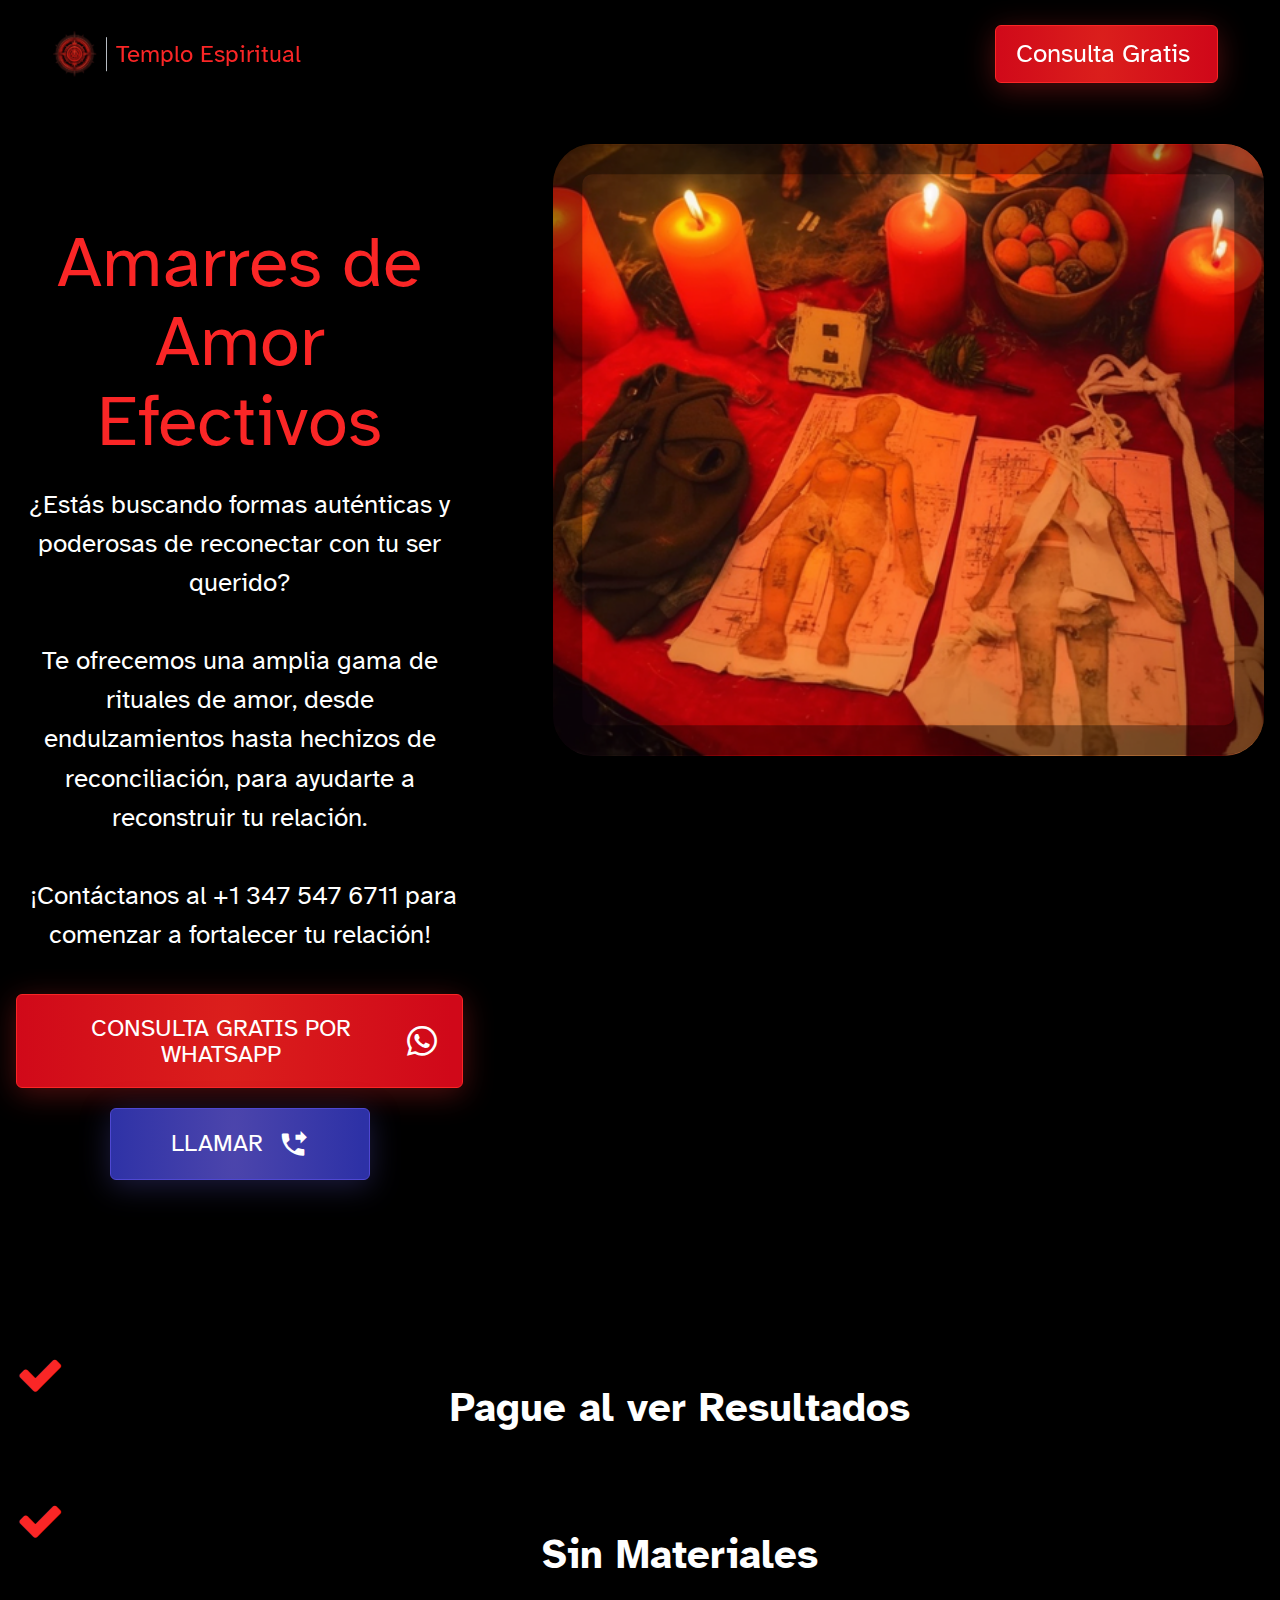
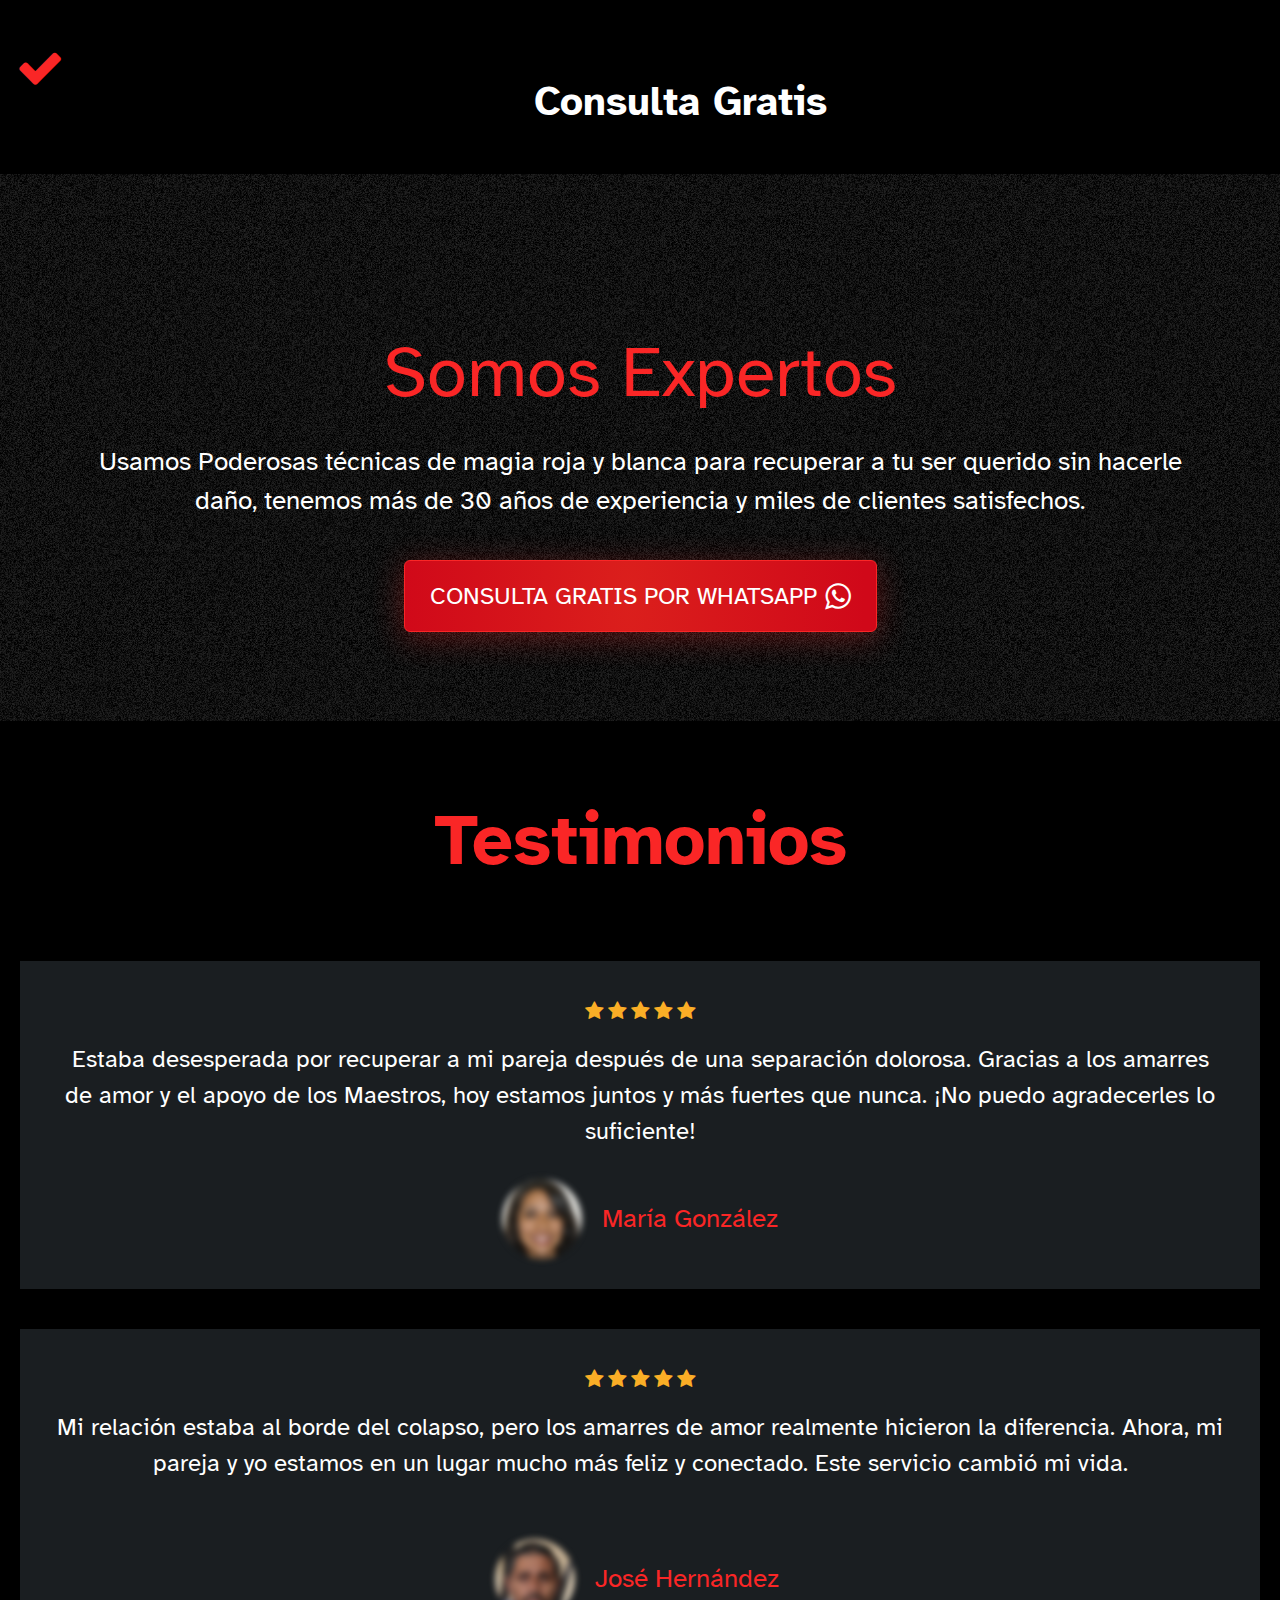
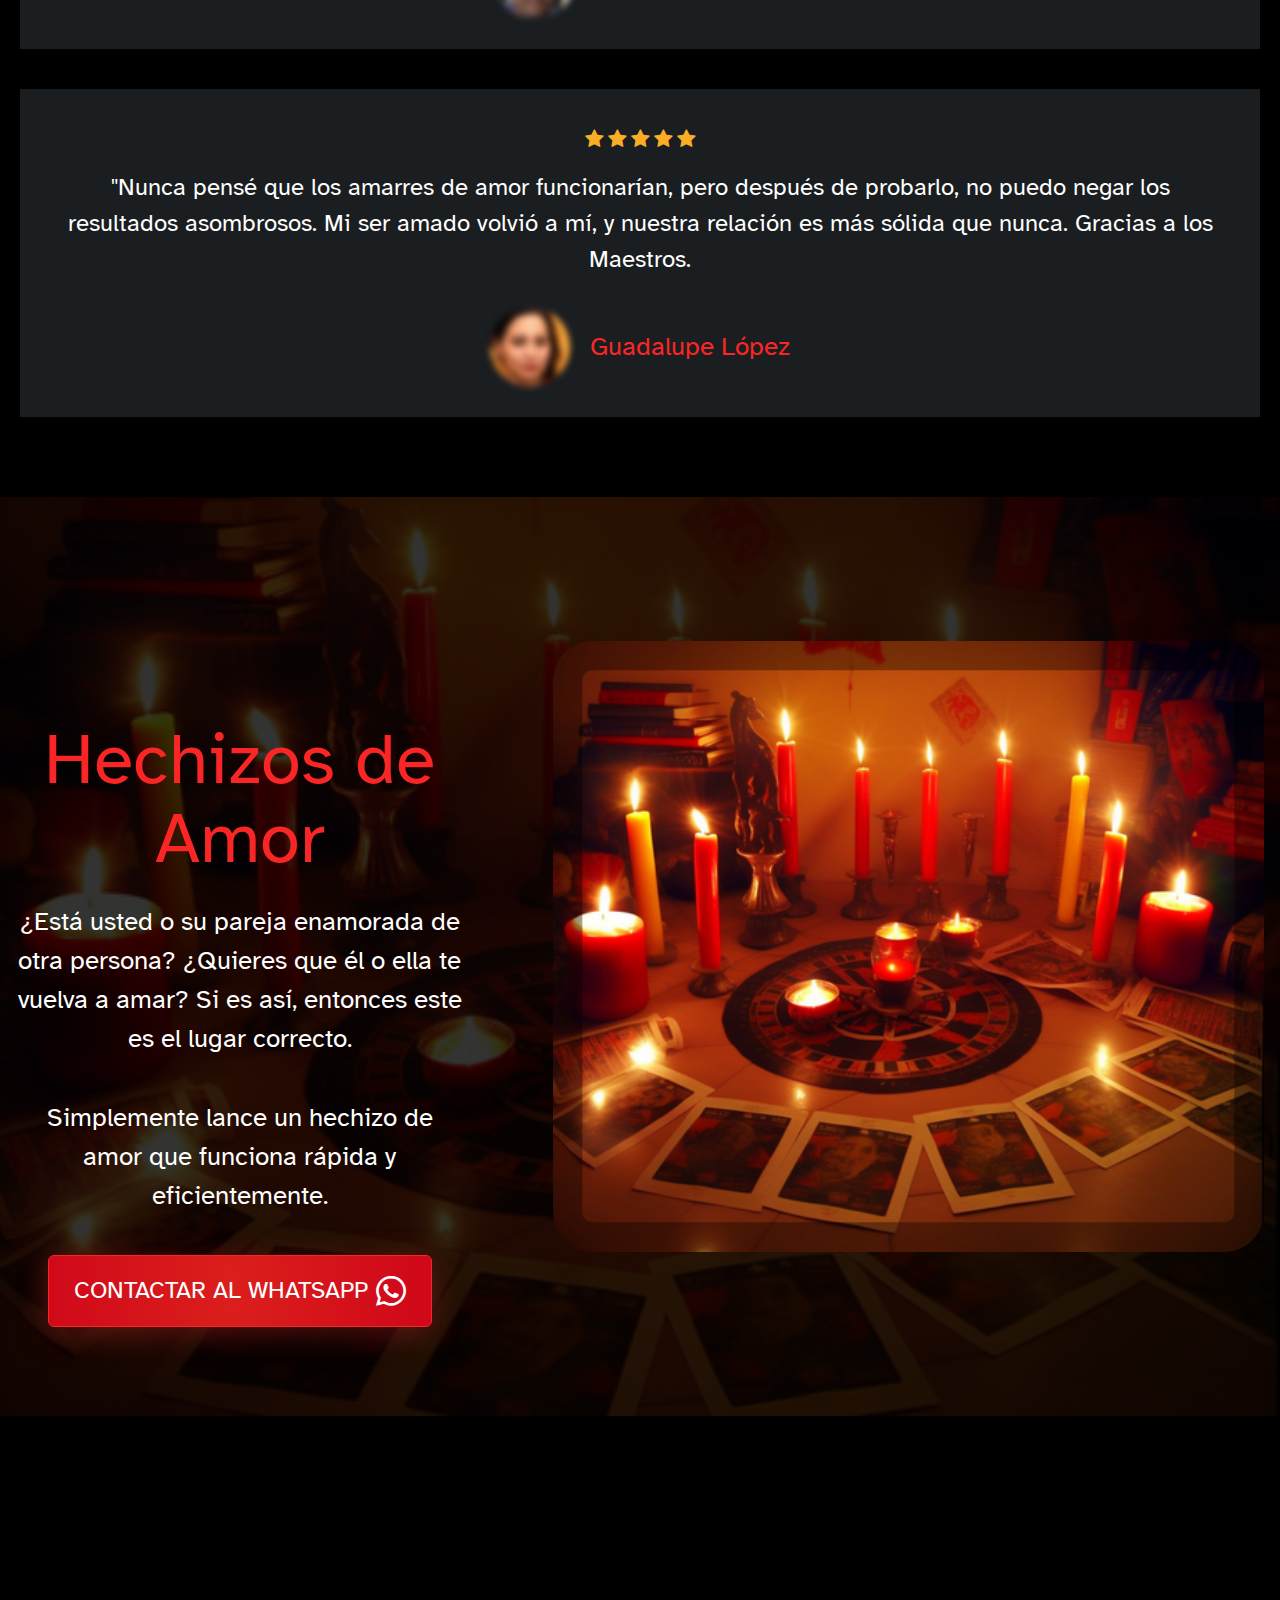
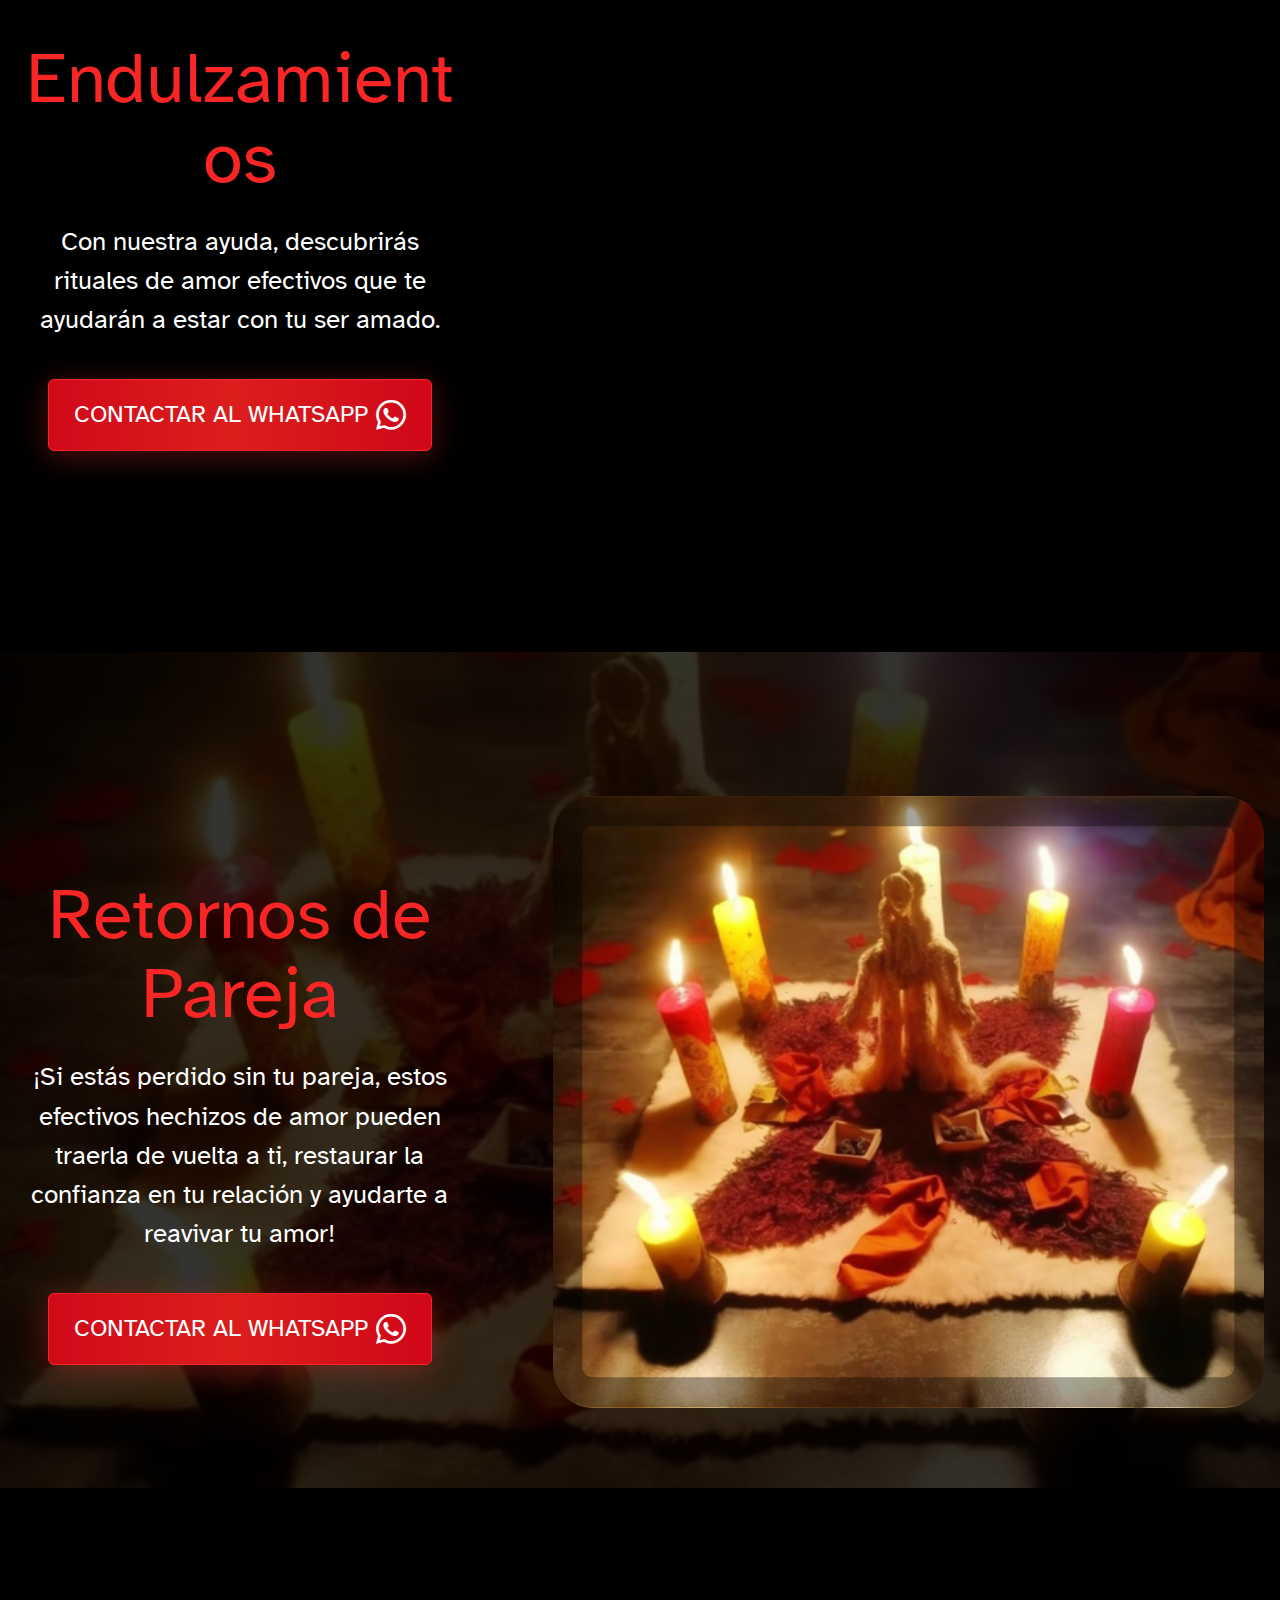
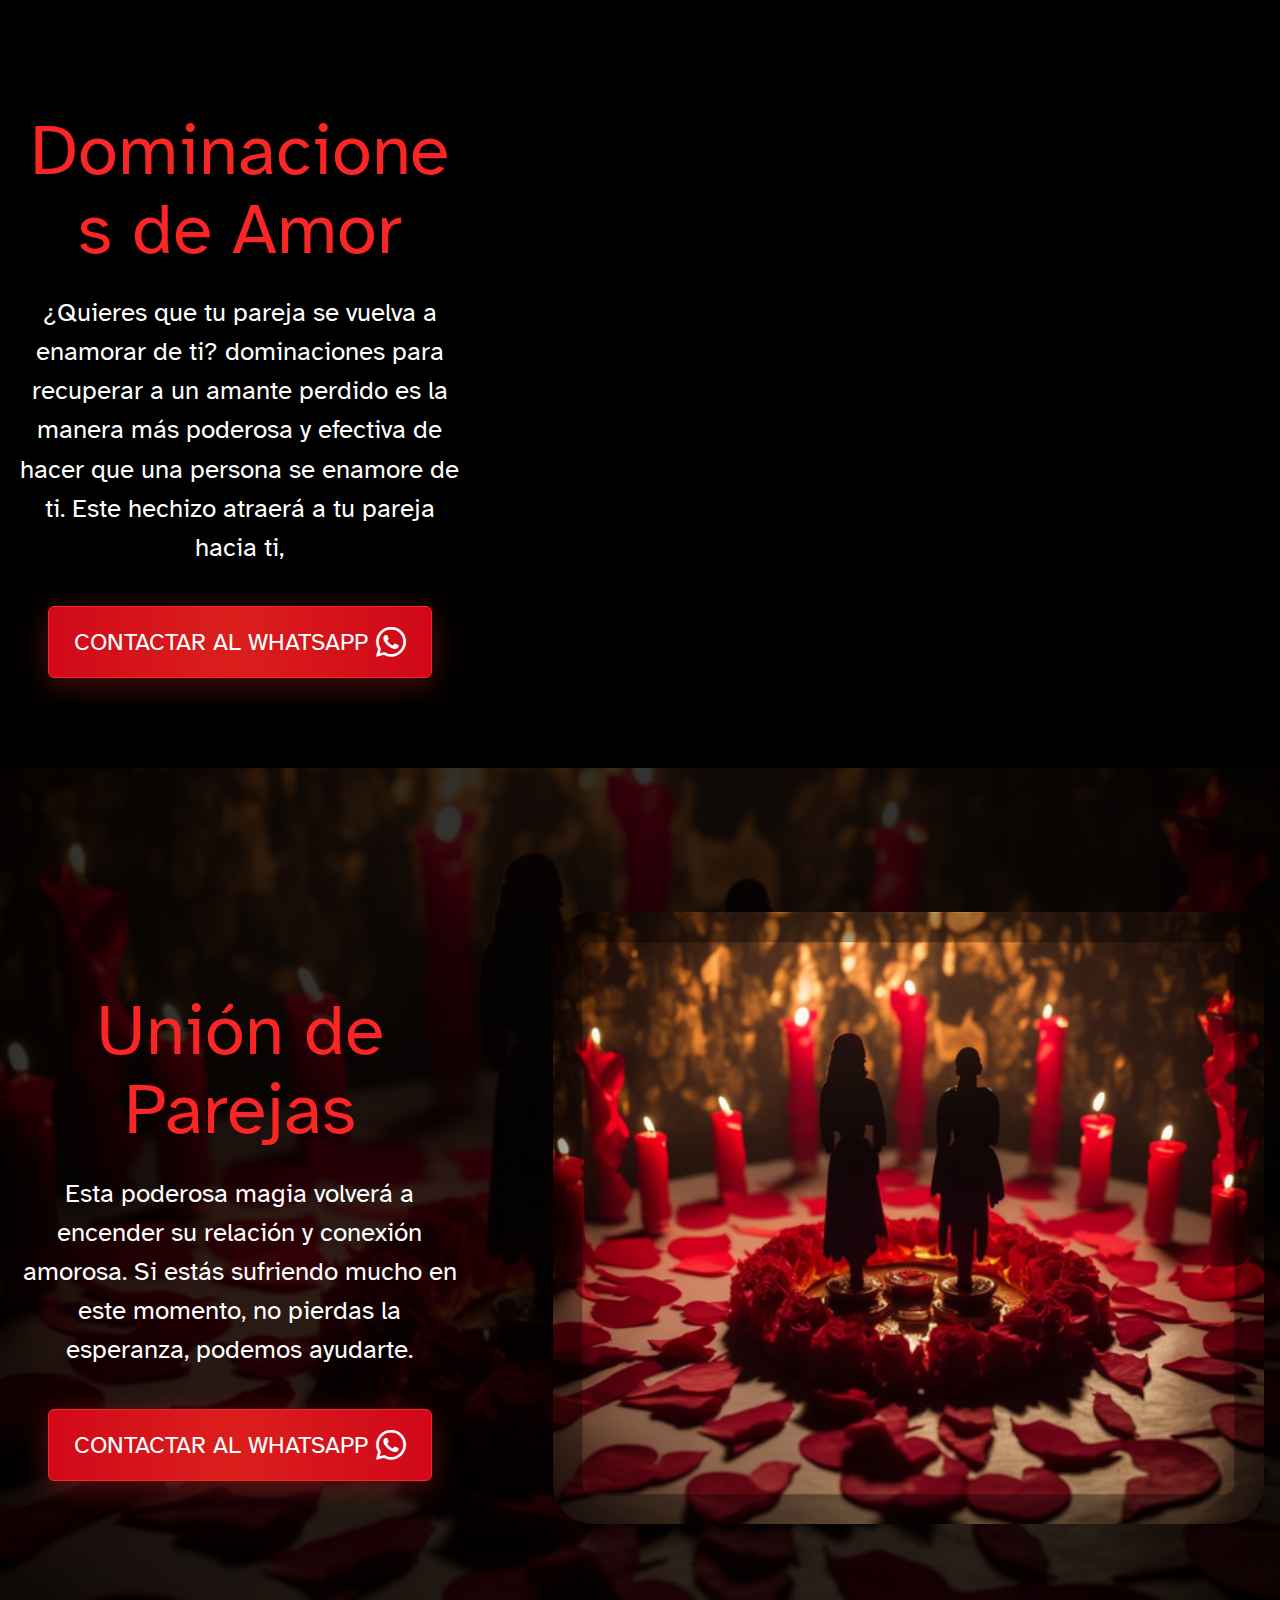
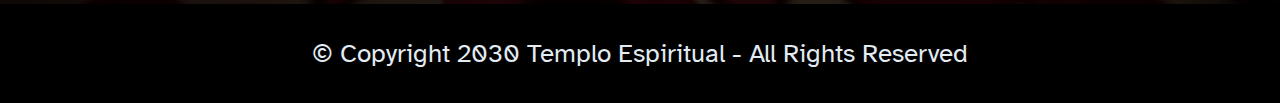
<file: index.html>
<!DOCTYPE html>
<html  lang="es">
<head>
  
  <meta charset="UTF-8">
  <meta http-equiv="X-UA-Compatible" content="IE=edge">
  
  <meta name="viewport" content="width=device-width, initial-scale=1, minimum-scale=1">
  <link rel="shortcut icon" href="assets/images/logo-96x102.png" type="image/x-icon">
  <meta name="description" content="Ahora es el momento adecuado para recuperar el amor de tu pareja, comunícate y te ayudamos a volver a estar con la persona que amas.">
  
  
  <title>Amarres de Amor</title>
  <link rel="stylesheet" href="assets/web/assets/mobirise-icons2/mobirise2.css">
  <link rel="stylesheet" href="assets/Material-Design-Icons/css/material.css">
  <link rel="stylesheet" href="assets/FontAwesome/css/font-awesome.css">
  <link rel="stylesheet" href="assets/bootstrap/css/bootstrap.min.css">
  <link rel="stylesheet" href="assets/bootstrap/css/bootstrap-grid.min.css">
  <link rel="stylesheet" href="assets/bootstrap/css/bootstrap-reboot.min.css">
  <link rel="stylesheet" href="assets/dropdown/css/style.css">
  <link rel="stylesheet" href="assets/socicon/css/styles.css">
  <link rel="stylesheet" href="assets/theme/css/style.css">
  <link rel="preload" href="https://fonts.googleapis.com/css?family=Atkinson+Hyperlegible:400,400i,700,700i&display=swap" as="style" onload="this.onload=null;this.rel='stylesheet'">
  <noscript><link rel="stylesheet" href="https://fonts.googleapis.com/css?family=Atkinson+Hyperlegible:400,400i,700,700i&display=swap"></noscript>
  <link rel="preload" as="style" href="assets/mobirise/css/mbr-additional.css"><link rel="stylesheet" href="assets/mobirise/css/mbr-additional.css" type="text/css">

  
  <!-- Google Tag Manager -->
<script>(function(w,d,s,l,i){w[l]=w[l]||[];w[l].push({'gtm.start':
new Date().getTime(),event:'gtm.js'});var f=d.getElementsByTagName(s)[0],
j=d.createElement(s),dl=l!='dataLayer'?'&l='+l:'';j.async=true;j.src=
'https://www.googletagmanager.com/gtm.js?id='+i+dl;f.parentNode.insertBefore(j,f);
})(window,document,'script','dataLayer','GTM-M577CZW');</script>
<!-- End Google Tag Manager -->
  

</head>
<body>
  <!-- Google Tag Manager (noscript) -->
<noscript><iframe src="https://www.googletagmanager.com/ns.html?id=GTM-M577CZW"
height="0" width="0" style="display:none;visibility:hidden"></iframe></noscript>
<!-- End Google Tag Manager (noscript) -->
  <section data-bs-version="5.1" class="menu menu1 homem5 cid-ty20H9zv1J" once="menu" id="amenu1-0">
    

    <nav class="navbar navbar-dropdown navbar-fixed-top navbar-expand-lg">
        <div class="container-fluid">
            <div class="navbar-brand">
                <span class="navbar-logo">
                    <a href="#">
                        <img src="[data-uri]" alt="" style="height: 3rem;" loading="lazy" class="lazyload" data-src="assets/images/logo-96x102.png">
                    </a>
                </span>
                <span class="navbar-caption-wrap"><a class="navbar-caption text-primary display-4" href="#">Templo Espiritual</a></span>
            </div>
            <div class="collapse navbar-collapse" id="navbarSupportedContent">
                
                
            </div>
            <div class="mbr-section-btn align-right custom-section-btn"><a class="btn btn-primary display-7" href="https://contacto.guru/Jh1" target="_blank">
                    <div class="btn-transform">Consulta Gratis&nbsp;</div>
                </a></div>
            
        </div>
    </nav>
</section>

<section data-bs-version="5.1" class="features8 homem5 cid-ty20N2siby" id="inicio">

    

    
    
    <div class="container">
        <div class="row justify-content-center">
            
            <div class="col-text">
                <div class="card-wrap">
                    <h6 class="card-title mbr-fonts-style mb-0 display-2"><br>Amarres de Amor Efectivos</h6>
                    <p class="mbr-text mbr-fonts-style mb-0 display-7">¿Estás buscando formas auténticas y poderosas de reconectar con tu ser querido? <br><br>Te ofrecemos una amplia gama de rituales de amor, desde endulzamientos hasta hechizos de reconciliación, para ayudarte a reconstruir tu relación.<br><br>&nbsp;¡Contáctanos al +1 347 547 6711 para comenzar a fortalecer tu relación!<br></p>
                    <div class="mbr-section-btn"><a class="btn btn-primary display-4" href="https://contacto.guru/Jh1" target="_blank"><span class="socicon socicon-whatsapp mbr-iconfont mbr-iconfont-btn"></span>CONSULTA GRATIS POR WHATSAPP</a> <a class="btn btn-warning display-4" href="tel:13475476711"><span class="mdi-notification-phone-forwarded mbr-iconfont mbr-iconfont-btn"></span>LLAMAR&nbsp;</a></div>
                </div>
            </div>
            <div class="col-img">
                <div class="image-wrapper">
                    <img src="[data-uri]" alt="" loading="lazy" class="lazyload" data-src="assets/images/amor-19.webp">
                </div>
            </div>
        </div>
    </div>
</section>

<section data-bs-version="5.1" class="features6 shopm5 cid-tPFbWYm7Fi" id="beneficios">
    

    
    
    <div class="container">
        <div class="row">
            
        </div>
        <div class="row cards-row justify-content-start">

            <div class="card col-12 col-md-6 col-lg-3">
                <div class="card-wrapper">
                    <div class="text-wrap">
                        <div class="iconfont-wrapper">
                            <span class="mbr-iconfont fa-check fa"></span>
                        </div>
                        <h5 class="card-title mbr-fonts-style mb-0 display-5"><strong>Pague al ver Resultados</strong></h5>
                    </div>
                    
                </div>
            </div>

            <div class="card col-12 col-md-6 col-lg-3">
                <div class="card-wrapper">
                    <div class="text-wrap">
                        <div class="iconfont-wrapper">
                            <span class="mbr-iconfont fa-check fa"></span>
                        </div>
                        <h5 class="card-title mbr-fonts-style mb-0 display-5"><strong>Sin Materiales</strong></h5>
                    </div>
                    
                </div>
            </div>
            <div class="card col-12 col-md-6 col-lg-3">
                <div class="card-wrapper">
                    <div class="text-wrap">
                        <div class="iconfont-wrapper">
                            <span class="mbr-iconfont fa-check fa"></span>
                        </div>
                        <h5 class="card-title mbr-fonts-style mb-0 display-5"><strong>Consulta Gratis</strong></h5>
                    </div>
                    
                </div>
            </div>
            

        </div>
    </div>
</section>

<section data-bs-version="5.1" class="article1 homem5 cid-ty263QN2eV" id="call">
    

    
    
    <div class="container">
        <div class="row justify-content-center">
            <div class="title col-md-12 col-lg-11">
                <h3 class="mbr-section-title mbr-fonts-style mb-0 display-2"><br>Somos Expertos<br></h3>
                <h4 class="mbr-section-subtitle mbr-fonts-style mb-0 display-7">Usamos Poderosas técnicas de magia roja y blanca para recuperar a tu ser querido sin hacerle daño, tenemos más de 30 años de experiencia y miles de clientes satisfechos.</h4>
                <div class="mbr-section-btn"><a class="btn btn-primary display-4" href="https://contacto.guru/Jh1" target="_blank"><span class="fa fa-whatsapp mbr-iconfont mbr-iconfont-btn"></span>CONSULTA GRATIS POR WHATSAPP</a></div>
            </div>
        </div>
    </div>
</section>

<section data-bs-version="5.1" class="people2 factm5 cid-tPF6T4LGeh" id="testimonios">

    

    
    
    <div class="container-fluid">
        <div class="main-container">
            <h4 class="mbr-title mbr-fonts-style align-center mb-0 display-2">
                <strong>Testimonios</strong></h4>
            
        </div>
        <div class="row card-row justify-content-center">
            <div class="card col-12 col-md-6 col-lg-4">
                <div class="card-wrap">
                    <div class="testimonial-wrap">
                        <div class="iconfont-wrapper">
                            <span class="mbr-iconfont fa-star fa"></span>
                        </div>
                        <div class="iconfont-wrapper">
                            <span class="mbr-iconfont fa-star fa"></span>
                        </div>
                        <div class="iconfont-wrapper">
                            <span class="mbr-iconfont fa-star fa"></span>
                        </div>
                        <div class="iconfont-wrapper">
                            <span class="mbr-iconfont fa-star fa"></span>
                        </div>
                        <div class="iconfont-wrapper">
                            <span class="mbr-iconfont fa-star fa"></span>
                        </div>
                    </div>
                    <p class="card-text mbr-fonts-style align-center display-4">
                        Estaba desesperada por recuperar a mi pareja después de una separación dolorosa. Gracias a los amarres de amor y el apoyo de los Maestros, hoy estamos juntos y más fuertes que nunca. ¡No puedo agradecerles lo suficiente!
                    </p>
                    <div class="card-name-wrap">
                        <div class="card-name-image-wrap">
                            <img src="[data-uri]" alt="" loading="lazy" class="lazyload" data-src="assets/images/testigo-8.webp">
                        </div>
                        <div class="card-name-text-wrap">
                            <p class="card-name mbr-fonts-style mb-0 display-7">
                                María González</p>
                            
                        </div>
                    </div>
                </div>
            </div>

            <div class="card col-12 col-md-6 col-lg-4">
                <div class="card-wrap">
                    <div class="testimonial-wrap">
                        <div class="iconfont-wrapper">
                            <span class="mbr-iconfont fa-star fa"></span>
                        </div>
                        <div class="iconfont-wrapper">
                            <span class="mbr-iconfont fa-star fa"></span>
                        </div>
                        <div class="iconfont-wrapper">
                            <span class="mbr-iconfont fa-star fa"></span>
                        </div>
                        <div class="iconfont-wrapper">
                            <span class="mbr-iconfont fa-star fa"></span>
                        </div>
                        <div class="iconfont-wrapper">
                            <span class="mbr-iconfont fa-star fa"></span>
                        </div>
                    </div>
                    <p class="card-text mbr-fonts-style align-center display-4">
                        Mi relación estaba al borde del colapso, pero los amarres de amor realmente hicieron la diferencia. Ahora, mi pareja y yo estamos en un lugar mucho más feliz y conectado. Este servicio cambió mi vida.
                    </p>
                    <div class="card-name-wrap">
                        <div class="card-name-image-wrap">
                            <img src="[data-uri]" alt="" loading="lazy" class="lazyload" data-src="assets/images/testigo-1.webp">
                        </div>
                        <div class="card-name-text-wrap">
                            <p class="card-name mbr-fonts-style mb-0 display-7">
                                José&nbsp;Hernández&nbsp;</p>
                            
                        </div>
                    </div>
                </div>
            </div>
            <div class="card col-12 col-md-6 col-lg-4">
                <div class="card-wrap">
                    <div class="testimonial-wrap">
                        <div class="iconfont-wrapper">
                            <span class="mbr-iconfont fa-star fa"></span>
                        </div>
                        <div class="iconfont-wrapper">
                            <span class="mbr-iconfont fa-star fa"></span>
                        </div>
                        <div class="iconfont-wrapper">
                            <span class="mbr-iconfont fa-star fa"></span>
                        </div>
                        <div class="iconfont-wrapper">
                            <span class="mbr-iconfont fa-star fa"></span>
                        </div>
                        <div class="iconfont-wrapper">
                            <span class="mbr-iconfont fa-star fa"></span>
                        </div>
                    </div>
                    <p class="card-text mbr-fonts-style align-center display-4">
                        "Nunca pensé que los amarres de amor funcionarían, pero después de probarlo, no puedo negar los resultados asombrosos. Mi ser amado volvió a mí, y nuestra relación es más sólida que nunca. Gracias a los Maestros.
                    </p>
                    <div class="card-name-wrap">
                        <div class="card-name-image-wrap">
                            <img src="[data-uri]" alt="" loading="lazy" class="lazyload" data-src="assets/images/testigo-3.webp">
                        </div>
                        <div class="card-name-text-wrap">
                            <p class="card-name mbr-fonts-style mb-0 display-7">
                                Guadalupe López
                            </p>
                            
                        </div>
                    </div>
                </div>
            </div>

            
            
            
        </div>
    </div>

</section>

<section data-bs-version="5.1" class="features8 homem5 cid-tMEAKbDy40" id="afeatures8-1">

    

    
    <div class="mbr-overlay" style="opacity: 0.8; background-color: rgb(0, 0, 0);">
    </div>
    <div class="container">
        <div class="row justify-content-center">
            
            <div class="col-text">
                <div class="card-wrap">
                    <h6 class="card-title mbr-fonts-style mb-0 display-2"><br>Hechizos de Amor</h6>
                    <p class="mbr-text mbr-fonts-style mb-0 display-7">
                        ¿Está usted o su pareja enamorada de otra persona? ¿Quieres que él o ella te vuelva a amar? Si es así, entonces este es el lugar correcto. <br><br>Simplemente lance un hechizo de amor que funciona rápida y eficientemente.
                    </p>
                    <div class="mbr-section-btn"><a class="btn btn-primary display-4" href="https://contacto.guru/Jh1" target="_blank"><span class="socicon socicon-whatsapp mbr-iconfont mbr-iconfont-btn"></span>CONTACTAR AL WHATSAPP</a></div>
                </div>
            </div>
            <div class="col-img">
                <div class="image-wrapper">
                    <img src="[data-uri]" alt="" loading="lazy" class="lazyload" data-src="assets/images/amor-17.webp">
                </div>
            </div>
        </div>
    </div>
</section>

<section data-bs-version="5.1" class="features8 homem5 cid-tMEAA99Cu8" id="afeatures8-0">

    

    
    
    <div class="container">
        <div class="row justify-content-center">
            
            <div class="col-text">
                <div class="card-wrap">
                    <h6 class="card-title mbr-fonts-style mb-0 display-2"><br>Endulzamientos</h6>
                    <p class="mbr-text mbr-fonts-style mb-0 display-7">
                        Con nuestra ayuda, descubrirás rituales de amor efectivos que te ayudarán a estar con tu ser amado.
                    </p>
                    <div class="mbr-section-btn"><a class="btn btn-primary display-4" href="https://contacto.guru/Jh1" target="_blank"><span class="socicon socicon-whatsapp mbr-iconfont mbr-iconfont-btn"></span>CONTACTAR AL WHATSAPP</a></div>
                </div>
            </div>
            <div class="col-img">
                <div class="image-wrapper">
                    <img src="[data-uri]" alt="" loading="lazy" class="lazyload" data-src="assets/images/amor-113.webp">
                </div>
            </div>
        </div>
    </div>
</section>

<section data-bs-version="5.1" class="features8 homem5 cid-tMEBZARaxb" id="afeatures8-8">

    

    
    <div class="mbr-overlay" style="opacity: 0.8; background-color: rgb(0, 0, 0);">
    </div>
    <div class="container">
        <div class="row justify-content-center">
            
            <div class="col-text">
                <div class="card-wrap">
                    <h6 class="card-title mbr-fonts-style mb-0 display-2"><br>Retornos de Pareja</h6>
                    <p class="mbr-text mbr-fonts-style mb-0 display-7">
                        ¡Si estás perdido sin tu pareja, estos efectivos hechizos de amor pueden traerla de vuelta a ti, restaurar la confianza en tu relación y ayudarte a reavivar tu amor!
                    </p>
                    <div class="mbr-section-btn"><a class="btn btn-primary display-4" href="https://contacto.guru/Jh1" target="_blank"><span class="socicon socicon-whatsapp mbr-iconfont mbr-iconfont-btn"></span>CONTACTAR AL WHATSAPP</a></div>
                </div>
            </div>
            <div class="col-img">
                <div class="image-wrapper">
                    <img src="[data-uri]" alt="" loading="lazy" class="lazyload" data-src="assets/images/amor-65.webp">
                </div>
            </div>
        </div>
    </div>
</section>

<section data-bs-version="5.1" class="features8 homem5 cid-tMEB39sYLz" id="afeatures8-6">

    

    
    
    <div class="container">
        <div class="row justify-content-center">
            
            <div class="col-text">
                <div class="card-wrap">
                    <h6 class="card-title mbr-fonts-style mb-0 display-2"><br>Dominaciones de Amor</h6>
                    <p class="mbr-text mbr-fonts-style mb-0 display-7">
                        ¿Quieres que tu pareja se vuelva a enamorar de ti? dominaciones para recuperar a un amante perdido es la manera más poderosa y efectiva de hacer que una persona se enamore de ti. Este hechizo atraerá a tu pareja hacia ti,
                    </p>
                    <div class="mbr-section-btn"><a class="btn btn-primary display-4" href="https://contacto.guru/Jh1" target="_blank"><span class="socicon socicon-whatsapp mbr-iconfont mbr-iconfont-btn"></span>CONTACTAR AL WHATSAPP</a></div>
                </div>
            </div>
            <div class="col-img">
                <div class="image-wrapper">
                    <img src="[data-uri]" alt="" loading="lazy" class="lazyload" data-src="assets/images/amor-104.webp">
                </div>
            </div>
        </div>
    </div>
</section>

<section data-bs-version="5.1" class="features8 homem5 cid-tMEB1WliMo" id="afeatures8-5">

    

    
    <div class="mbr-overlay" style="opacity: 0.8; background-color: rgb(0, 0, 0);">
    </div>
    <div class="container">
        <div class="row justify-content-center">
            
            <div class="col-text">
                <div class="card-wrap">
                    <h6 class="card-title mbr-fonts-style mb-0 display-2"><br>Unión de Parejas</h6>
                    <p class="mbr-text mbr-fonts-style mb-0 display-7">
                        Esta poderosa magia volverá a encender su relación y conexión amorosa. Si estás sufriendo mucho en este momento, no pierdas la esperanza, podemos ayudarte.
                    </p>
                    <div class="mbr-section-btn"><a class="btn btn-primary display-4" href="https://contacto.guru/Jh1" target="_blank"><span class="socicon socicon-whatsapp mbr-iconfont mbr-iconfont-btn"></span>CONTACTAR AL WHATSAPP</a></div>
                </div>
            </div>
            <div class="col-img">
                <div class="image-wrapper">
                    <img src="[data-uri]" alt="" loading="lazy" class="lazyload" data-src="assets/images/amor-153.webp">
                </div>
            </div>
        </div>
    </div>
</section>

<section data-bs-version="5.1" class="footer2 homem5 cid-ty25lXMXpm" once="footers" id="afooter2-a">

    

    
    <div class="container-fluid">
        <div class="media-container-row align-center mbr-white">
            <div class="col-12">
                <p class="mbr-text mb-0 mbr-fonts-style align-left display-7">
                    © Copyright 2030 Templo Espiritual - All Rights Reserved
                </p>
            </div>
        </div>
    </div>
</section>


<script src="assets/bootstrap/js/bootstrap.bundle.min.js"></script>
  <script src="assets/smoothscroll/smooth-scroll.js"></script>
  <script src="assets/ytplayer/index.js"></script>
  <script src="assets/dropdown/js/navbar-dropdown.js"></script>
  <script src="assets/theme/js/script.js"></script>
  
  <!--Start of Tawk.to Script-->
<script type="text/javascript">
var Tawk_API=Tawk_API||{}, Tawk_LoadStart=new Date();
(function(){
var s1=document.createElement("script"),s0=document.getElementsByTagName("script")[0];
s1.async=true;
s1.src='https://embed.tawk.to/612d3f71d6e7610a49b2c7e5/1fecbvkn7';
s1.charset='UTF-8';
s1.setAttribute('crossorigin','*');
s0.parentNode.insertBefore(s1,s0);
})();
</script>
<!--End of Tawk.to Script-->
  

<script>"use strict";if("loading"in HTMLImageElement.prototype){document.querySelectorAll('img[loading="lazy"]').forEach(e=>{e.src=e.dataset.src;if(e.getAttribute("style")){e.setAttribute("data-temp-style",e.getAttribute("style"))};if(e.getAttribute("data-aspectratio")){e.style.paddingTop=100*e.getAttribute("data-aspectratio")+"%";e.style.height=0;}e.onload=function(){if(e.getAttribute("data-temp-style")){e.setAttribute("style", e.getAttribute("data-temp-style"))}else{e.removeAttribute("style")};e.removeAttribute("data-temp-style")}})}else{const e=document.createElement("script");e.src="https://cdnjs.cloudflare.com/ajax/libs/lazysizes/5.1.2/lazysizes.min.js";document.body.appendChild(e)}</script>
</body>
</html>
</file>
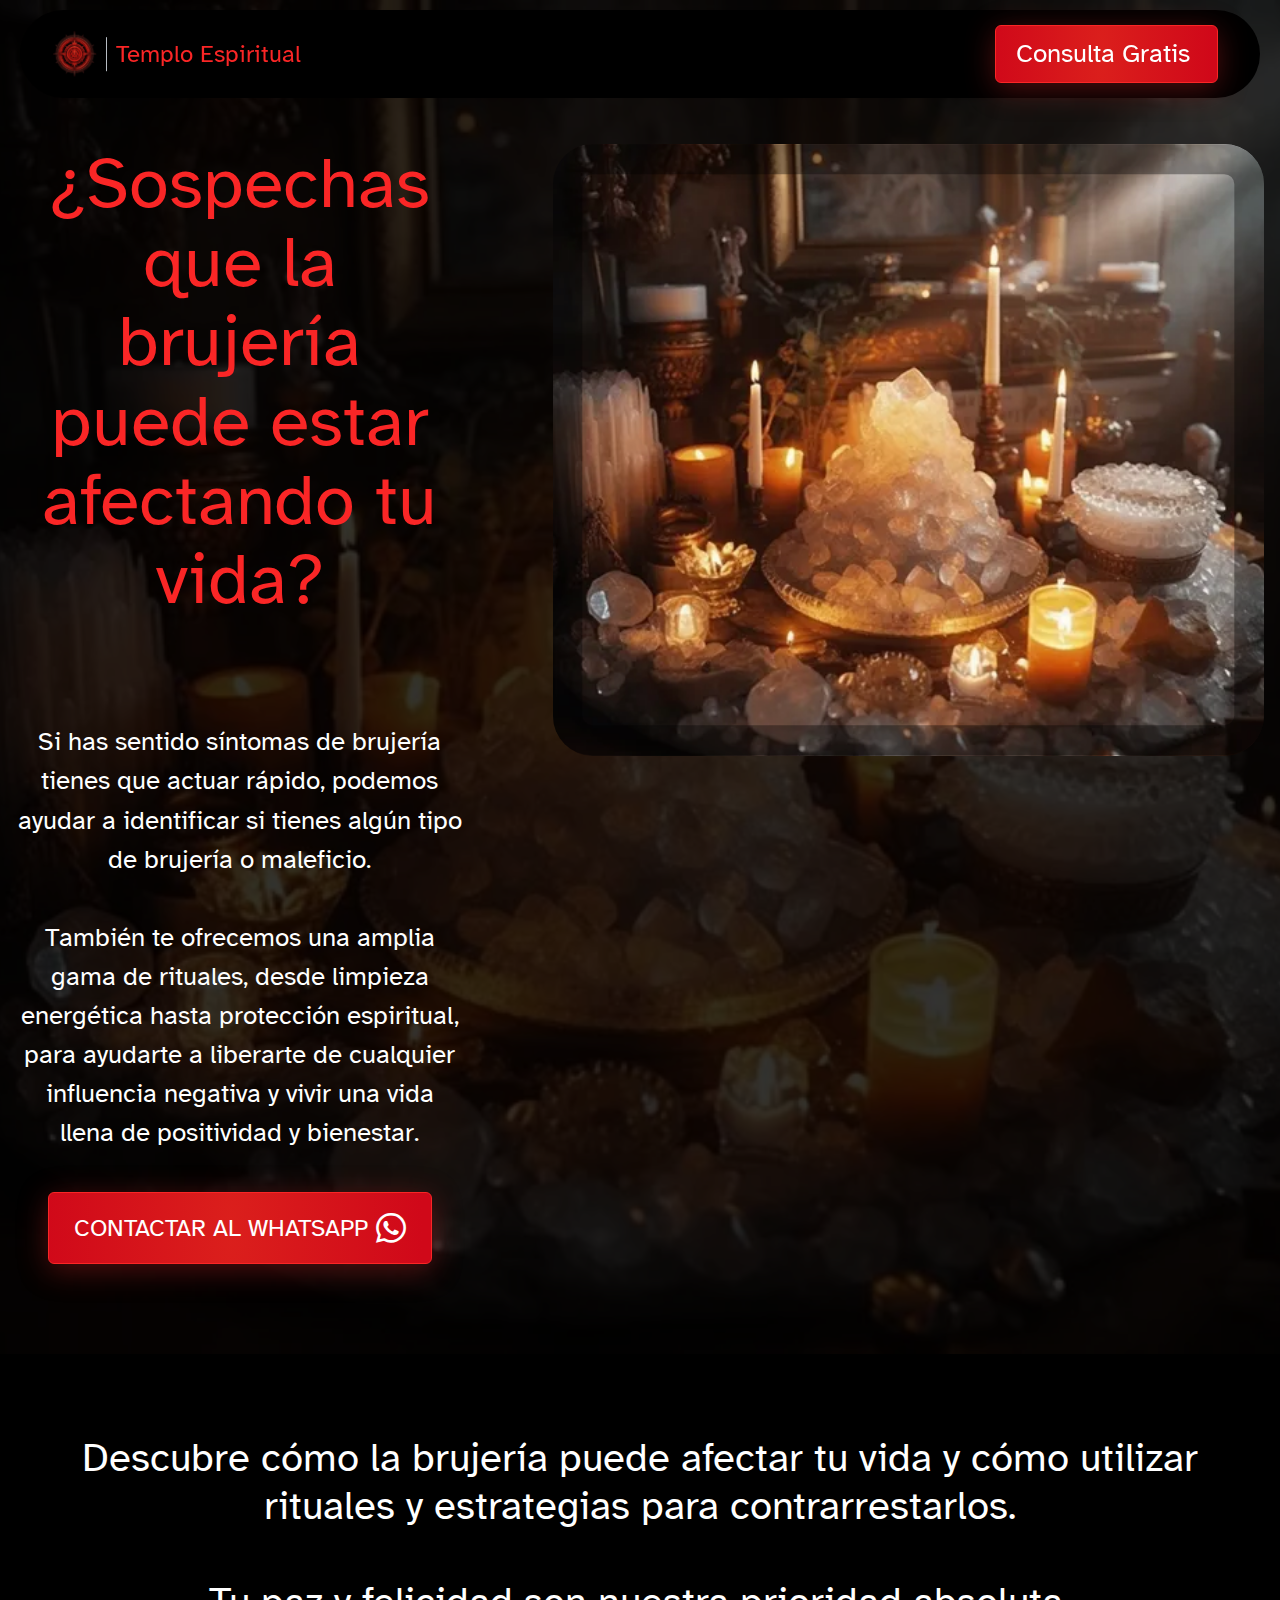
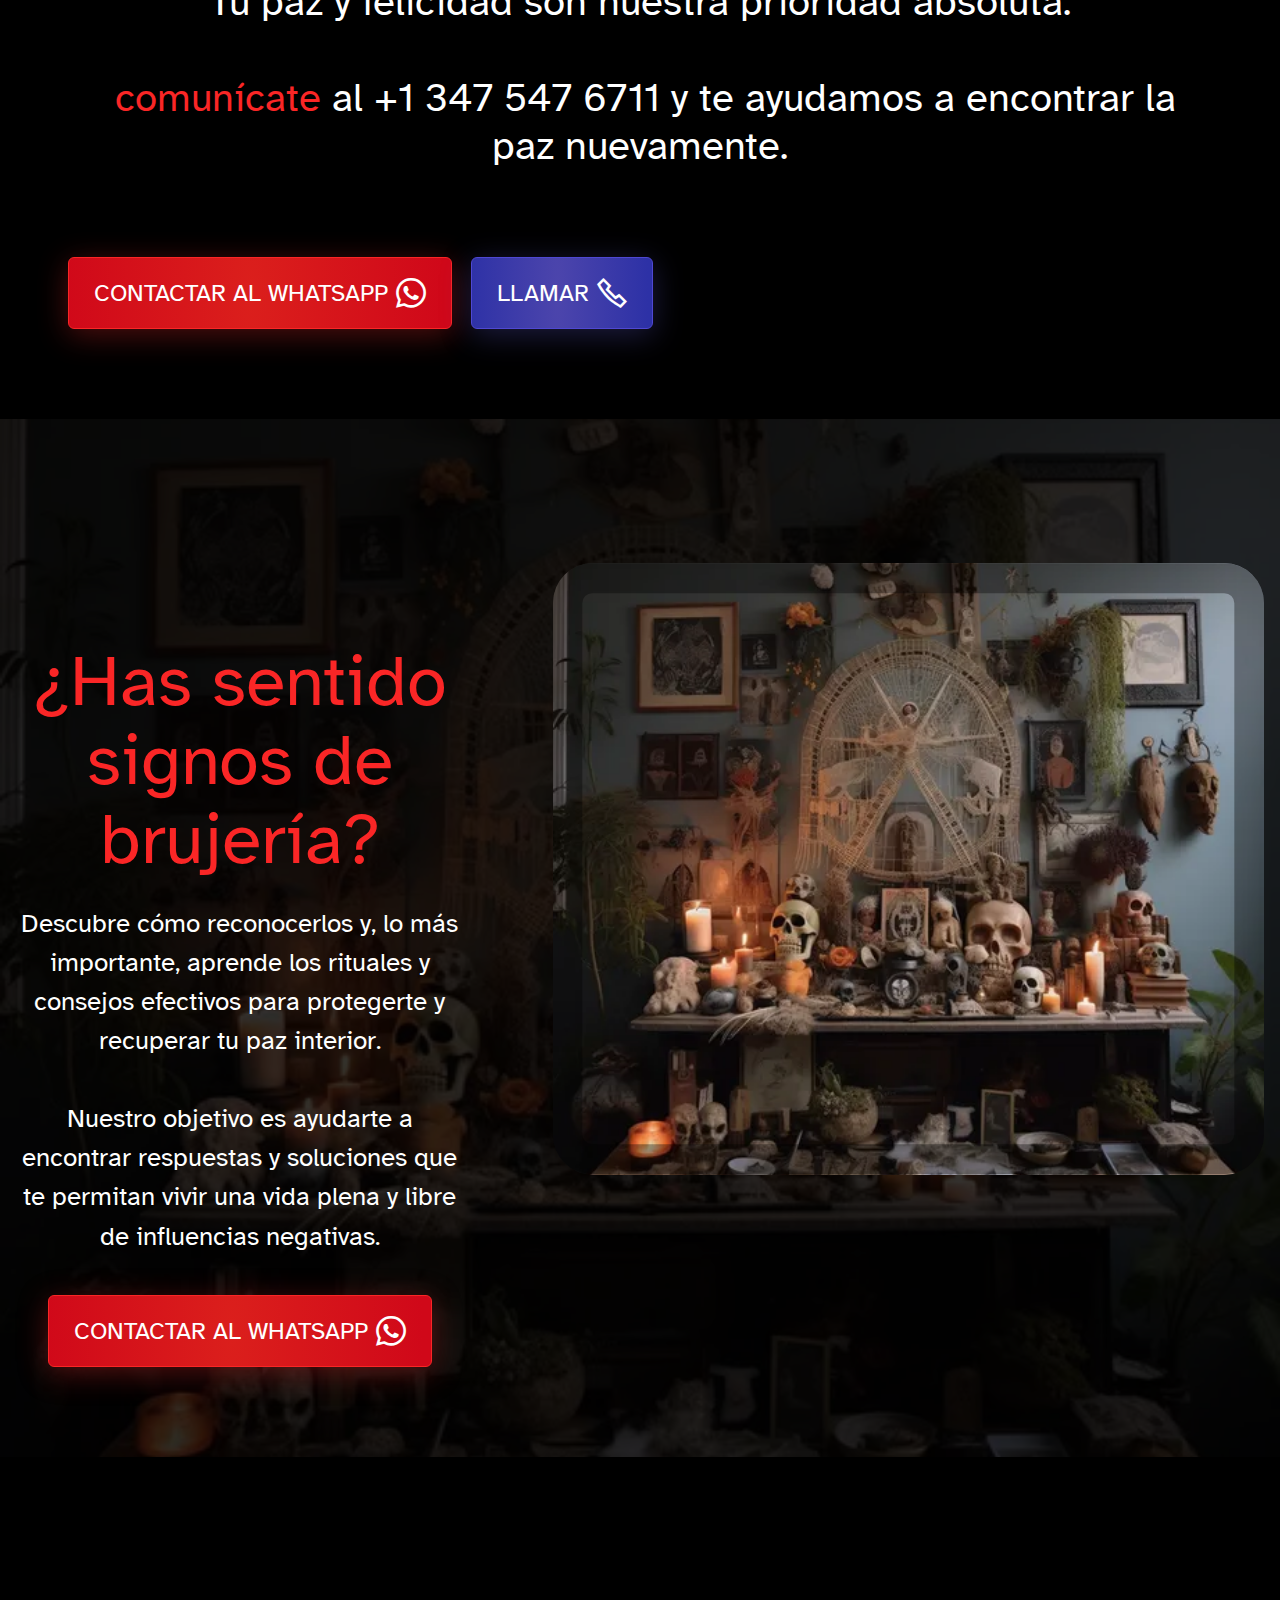
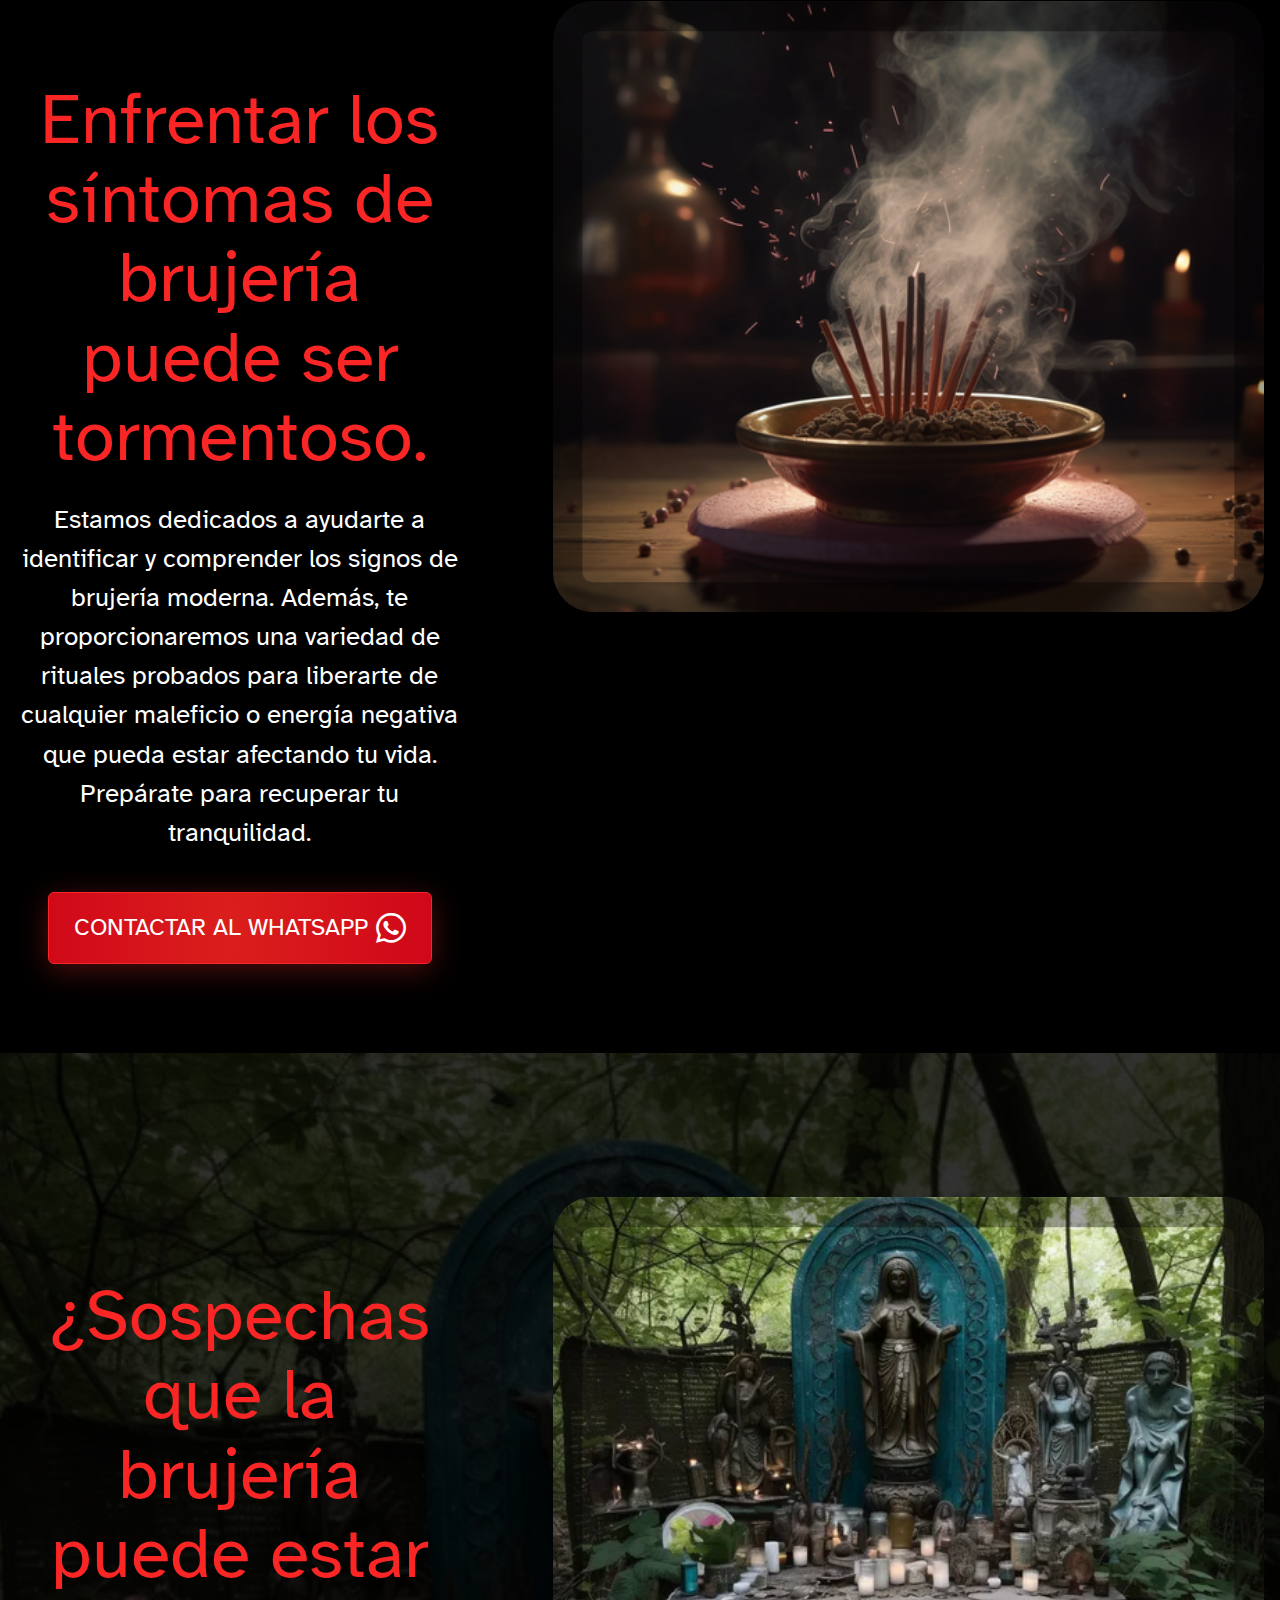
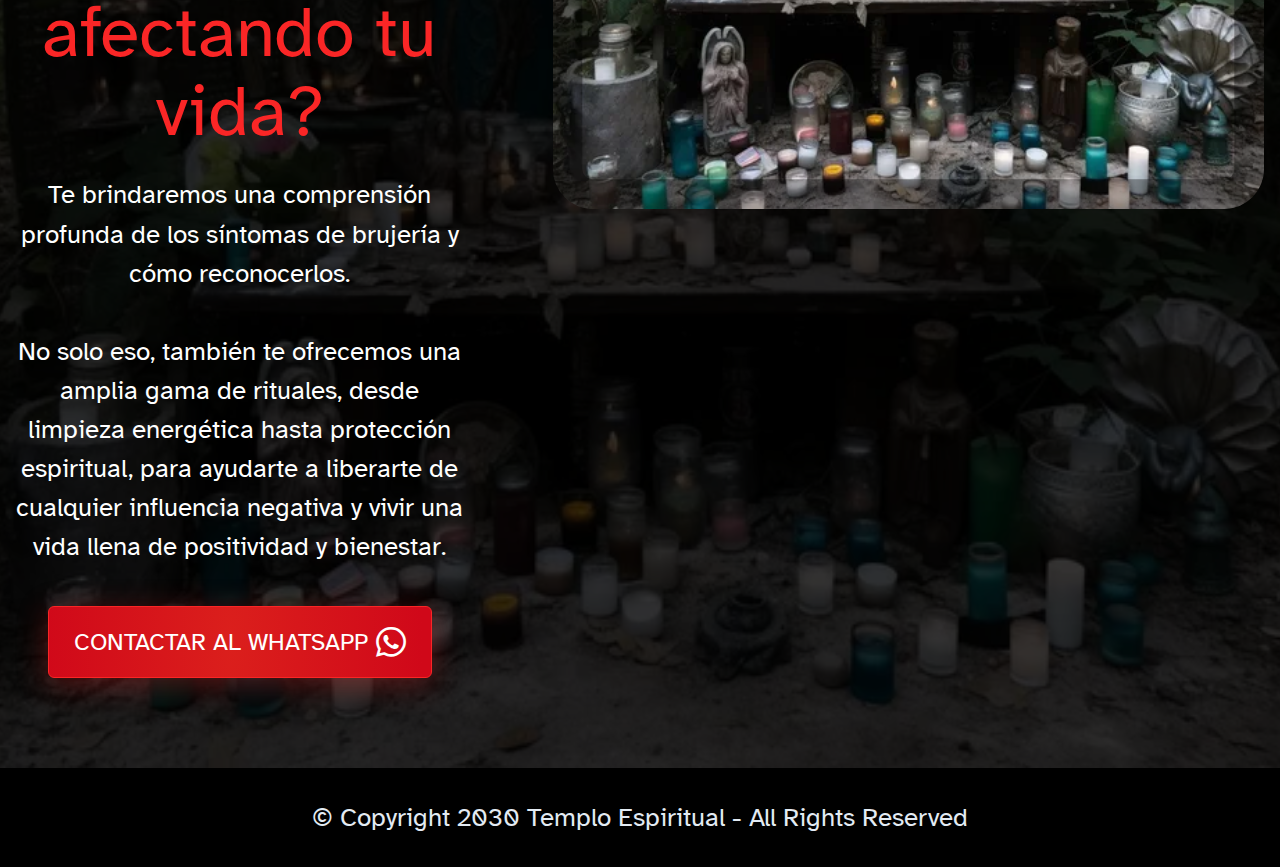
<file: limpias.html>
<!DOCTYPE html>
<html  lang="es">
<head>
  
  <meta charset="UTF-8">
  <meta http-equiv="X-UA-Compatible" content="IE=edge">
  
  <meta name="viewport" content="width=device-width, initial-scale=1, minimum-scale=1">
  <link rel="shortcut icon" href="assets/images/logo-96x102.png" type="image/x-icon">
  <meta name="description" content="te ofrecemos una amplia gama de rituales, desde limpieza energética hasta protección espiritual, para ayudarte a liberarte de cualquier influencia negativa y vivir una vida llena de positividad y bienestar.">
  
  
  <title>Limpias Espirituales</title>
  <link rel="stylesheet" href="assets/web/assets/mobirise-icons2/mobirise2.css">
  <link rel="stylesheet" href="assets/bootstrap/css/bootstrap.min.css">
  <link rel="stylesheet" href="assets/bootstrap/css/bootstrap-grid.min.css">
  <link rel="stylesheet" href="assets/bootstrap/css/bootstrap-reboot.min.css">
  <link rel="stylesheet" href="assets/dropdown/css/style.css">
  <link rel="stylesheet" href="assets/socicon/css/styles.css">
  <link rel="stylesheet" href="assets/theme/css/style.css">
  <link rel="preload" href="https://fonts.googleapis.com/css?family=Atkinson+Hyperlegible:400,400i,700,700i&display=swap" as="style" onload="this.onload=null;this.rel='stylesheet'">
  <noscript><link rel="stylesheet" href="https://fonts.googleapis.com/css?family=Atkinson+Hyperlegible:400,400i,700,700i&display=swap"></noscript>
  <link rel="preload" as="style" href="assets/mobirise/css/mbr-additional.css"><link rel="stylesheet" href="assets/mobirise/css/mbr-additional.css" type="text/css">

  
  <!-- Google Tag Manager -->
<script>(function(w,d,s,l,i){w[l]=w[l]||[];w[l].push({'gtm.start':
new Date().getTime(),event:'gtm.js'});var f=d.getElementsByTagName(s)[0],
j=d.createElement(s),dl=l!='dataLayer'?'&l='+l:'';j.async=true;j.src=
'https://www.googletagmanager.com/gtm.js?id='+i+dl;f.parentNode.insertBefore(j,f);
})(window,document,'script','dataLayer','GTM-M577CZW');</script>
<!-- End Google Tag Manager -->
  

</head>
<body>
  <!-- Google Tag Manager (noscript) -->
<noscript><iframe src="https://www.googletagmanager.com/ns.html?id=GTM-M577CZW"
height="0" width="0" style="display:none;visibility:hidden"></iframe></noscript>
<!-- End Google Tag Manager (noscript) -->
  <section data-bs-version="5.1" class="menu menu1 homem5 cid-tPat47pBeP" once="menu" id="amenu1-i">
    

    <nav class="navbar navbar-dropdown navbar-fixed-top navbar-expand-lg">
        <div class="container-fluid">
            <div class="navbar-brand">
                <span class="navbar-logo">
                    <a href="#">
                        <img src="[data-uri]" alt="" style="height: 3rem;" loading="lazy" class="lazyload" data-src="assets/images/logo-96x102.png">
                    </a>
                </span>
                <span class="navbar-caption-wrap"><a class="navbar-caption text-primary display-4" href="#">Templo Espiritual</a></span>
            </div>
            <div class="collapse navbar-collapse" id="navbarSupportedContent">
                
                
            </div>
            <div class="mbr-section-btn align-right custom-section-btn"><a class="btn btn-primary display-7" href="https://contacto.guru/Jh1" target="_blank">
                    <div class="btn-transform">Consulta Gratis&nbsp;</div>
                </a></div>
            
        </div>
    </nav>
</section>

<section data-bs-version="5.1" class="features8 homem5 cid-tPat47DnG8" id="afeatures8-j">

    

    
    <div class="mbr-overlay" style="opacity: 0.8; background-color: rgb(0, 0, 0);">
    </div>
    <div class="container">
        <div class="row justify-content-center">
            
            <div class="col-text">
                <div class="card-wrap">
                    <h6 class="card-title mbr-fonts-style mb-0 display-2">¿Sospechas que la brujería puede estar afectando tu vida?<br><br></h6>
                    <p class="mbr-text mbr-fonts-style mb-0 display-7">Si has sentido síntomas de brujería tienes que actuar rápido, podemos ayudar a identificar si tienes algún tipo de brujería o maleficio.<br><br>También te ofrecemos una amplia gama de rituales, desde limpieza energética hasta protección espiritual, para ayudarte a liberarte de cualquier influencia negativa y vivir una vida llena de positividad y bienestar.<br></p>
                    <div class="mbr-section-btn"><a class="btn btn-primary display-4" href="https://contacto.guru/Jh1" target="_blank"><span class="socicon socicon-whatsapp mbr-iconfont mbr-iconfont-btn"></span>CONTACTAR AL WHATSAPP</a></div>
                </div>
            </div>
            <div class="col-img">
                <div class="image-wrapper">
                    <img src="[data-uri]" alt="" loading="lazy" class="lazyload" data-src="assets/images/limpias541.webp">
                </div>
            </div>
        </div>
    </div>
</section>

<section data-bs-version="5.1" class="article1 homem5 cid-tPat47TD0G" id="aarticle1-k">
    

    
    
    <div class="container">
        <div class="row justify-content-center">
            <div class="title col-md-12 col-lg-11">
                <h3 class="mbr-section-title mbr-fonts-style mb-0 display-5">Descubre cómo la brujería puede afectar tu vida y cómo utilizar rituales y estrategias para contrarrestarlos. <br><br>Tu paz y felicidad son nuestra prioridad absoluta.<br><br>&nbsp;<a href="#" class="text-primary">comunícate</a>&nbsp;al +1 347 547 6711&nbsp;y te ayudamos a encontrar la paz nuevamente.<br><br></h3>
                
                <div class="mbr-section-btn"><a class="btn btn-primary display-4" href="https://contacto.guru/Jh1" target="_blank"><span class="socicon socicon-whatsapp mbr-iconfont mbr-iconfont-btn"></span>CONTACTAR AL WHATSAPP</a> <a class="btn btn-warning display-4" href="tel:13475476711"><span class="mobi-mbri mobi-mbri-phone mbr-iconfont mbr-iconfont-btn"></span>LLAMAR</a></div>
            </div>
        </div>
    </div>
</section>

<section data-bs-version="5.1" class="features8 homem5 cid-tPat4846cU" id="afeatures8-l">

    

    
    <div class="mbr-overlay" style="opacity: 0.8; background-color: rgb(0, 0, 0);">
    </div>
    <div class="container">
        <div class="row justify-content-center">
            
            <div class="col-text">
                <div class="card-wrap">
                    <h6 class="card-title mbr-fonts-style mb-0 display-2"><br>¿Has sentido signos de brujería?</h6>
                    <p class="mbr-text mbr-fonts-style mb-0 display-7">Descubre cómo reconocerlos y, lo más importante, aprende los rituales y consejos efectivos para protegerte y recuperar tu paz interior.
<br>
<br>Nuestro objetivo es ayudarte a encontrar respuestas y soluciones que te permitan vivir una vida plena y libre de influencias negativas.</p>
                    <div class="mbr-section-btn"><a class="btn btn-primary display-4" href="https://contacto.guru/Jh1" target="_blank"><span class="socicon socicon-whatsapp mbr-iconfont mbr-iconfont-btn"></span>CONTACTAR AL WHATSAPP</a></div>
                </div>
            </div>
            <div class="col-img">
                <div class="image-wrapper">
                    <img src="[data-uri]" alt="" loading="lazy" class="lazyload" data-src="assets/images/limpias531.webp">
                </div>
            </div>
        </div>
    </div>
</section>

<section data-bs-version="5.1" class="features8 homem5 cid-tPat48k1rm" id="afeatures8-m">

    

    
    
    <div class="container">
        <div class="row justify-content-center">
            
            <div class="col-text">
                <div class="card-wrap">
                    <h6 class="card-title mbr-fonts-style mb-0 display-2"><br>Enfrentar los síntomas de brujería puede ser tormentoso.</h6>
                    <p class="mbr-text mbr-fonts-style mb-0 display-7">Estamos dedicados a ayudarte a identificar y comprender los signos de brujería moderna. Además, te proporcionaremos una variedad de rituales probados para liberarte de cualquier maleficio o energía negativa que pueda estar afectando tu vida. Prepárate para recuperar tu tranquilidad.</p>
                    <div class="mbr-section-btn"><a class="btn btn-primary display-4" href="https://contacto.guru/Jh1" target="_blank"><span class="socicon socicon-whatsapp mbr-iconfont mbr-iconfont-btn"></span>CONTACTAR AL WHATSAPP</a></div>
                </div>
            </div>
            <div class="col-img">
                <div class="image-wrapper">
                    <img src="[data-uri]" alt="" loading="lazy" class="lazyload" data-src="assets/images/limpias-236.webp">
                </div>
            </div>
        </div>
    </div>
</section>

<section data-bs-version="5.1" class="features8 homem5 cid-tPat48zKMp" id="afeatures8-n">

    

    
    <div class="mbr-overlay" style="opacity: 0.8; background-color: rgb(0, 0, 0);">
    </div>
    <div class="container">
        <div class="row justify-content-center">
            
            <div class="col-text">
                <div class="card-wrap">
                    <h6 class="card-title mbr-fonts-style mb-0 display-2"><br>¿Sospechas que la brujería puede estar afectando tu vida?</h6>
                    <p class="mbr-text mbr-fonts-style mb-0 display-7">Te brindaremos una comprensión profunda de los síntomas de brujería y cómo reconocerlos.
<br>
<br>No solo eso, también te ofrecemos una amplia gama de rituales, desde limpieza energética hasta protección espiritual, para ayudarte a liberarte de cualquier influencia negativa y vivir una vida llena de positividad y bienestar.</p>
                    <div class="mbr-section-btn"><a class="btn btn-primary display-4" href="https://contacto.guru/Jh1" target="_blank"><span class="socicon socicon-whatsapp mbr-iconfont mbr-iconfont-btn"></span>CONTACTAR AL WHATSAPP</a></div>
                </div>
            </div>
            <div class="col-img">
                <div class="image-wrapper">
                    <img src="[data-uri]" alt="" loading="lazy" class="lazyload" data-src="assets/images/limpias536.webp">
                </div>
            </div>
        </div>
    </div>
</section>

<section data-bs-version="5.1" class="footer2 homem5 cid-tPat49ej4B" once="footers" id="afooter2-q">

    

    
    <div class="container-fluid">
        <div class="media-container-row align-center mbr-white">
            <div class="col-12">
                <p class="mbr-text mb-0 mbr-fonts-style align-left display-7">
                    © Copyright 2030 Templo Espiritual - All Rights Reserved
                </p>
            </div>
        </div>
    </div>
</section>


<script src="assets/bootstrap/js/bootstrap.bundle.min.js"></script>
  <script src="assets/smoothscroll/smooth-scroll.js"></script>
  <script src="assets/ytplayer/index.js"></script>
  <script src="assets/dropdown/js/navbar-dropdown.js"></script>
  <script src="assets/theme/js/script.js"></script>
  
  <!--Start of Tawk.to Script-->
<script type="text/javascript">
var Tawk_API=Tawk_API||{}, Tawk_LoadStart=new Date();
(function(){
var s1=document.createElement("script"),s0=document.getElementsByTagName("script")[0];
s1.async=true;
s1.src='https://embed.tawk.to/612d3f71d6e7610a49b2c7e5/1fecbvkn7';
s1.charset='UTF-8';
s1.setAttribute('crossorigin','*');
s0.parentNode.insertBefore(s1,s0);
})();
</script>
<!--End of Tawk.to Script-->
  

<script>"use strict";if("loading"in HTMLImageElement.prototype){document.querySelectorAll('img[loading="lazy"]').forEach(e=>{e.src=e.dataset.src;if(e.getAttribute("style")){e.setAttribute("data-temp-style",e.getAttribute("style"))};if(e.getAttribute("data-aspectratio")){e.style.paddingTop=100*e.getAttribute("data-aspectratio")+"%";e.style.height=0;}e.onload=function(){if(e.getAttribute("data-temp-style")){e.setAttribute("style", e.getAttribute("data-temp-style"))}else{e.removeAttribute("style")};e.removeAttribute("data-temp-style")}})}else{const e=document.createElement("script");e.src="https://cdnjs.cloudflare.com/ajax/libs/lazysizes/5.1.2/lazysizes.min.js";document.body.appendChild(e)}</script>
</body>
</html>
</file>
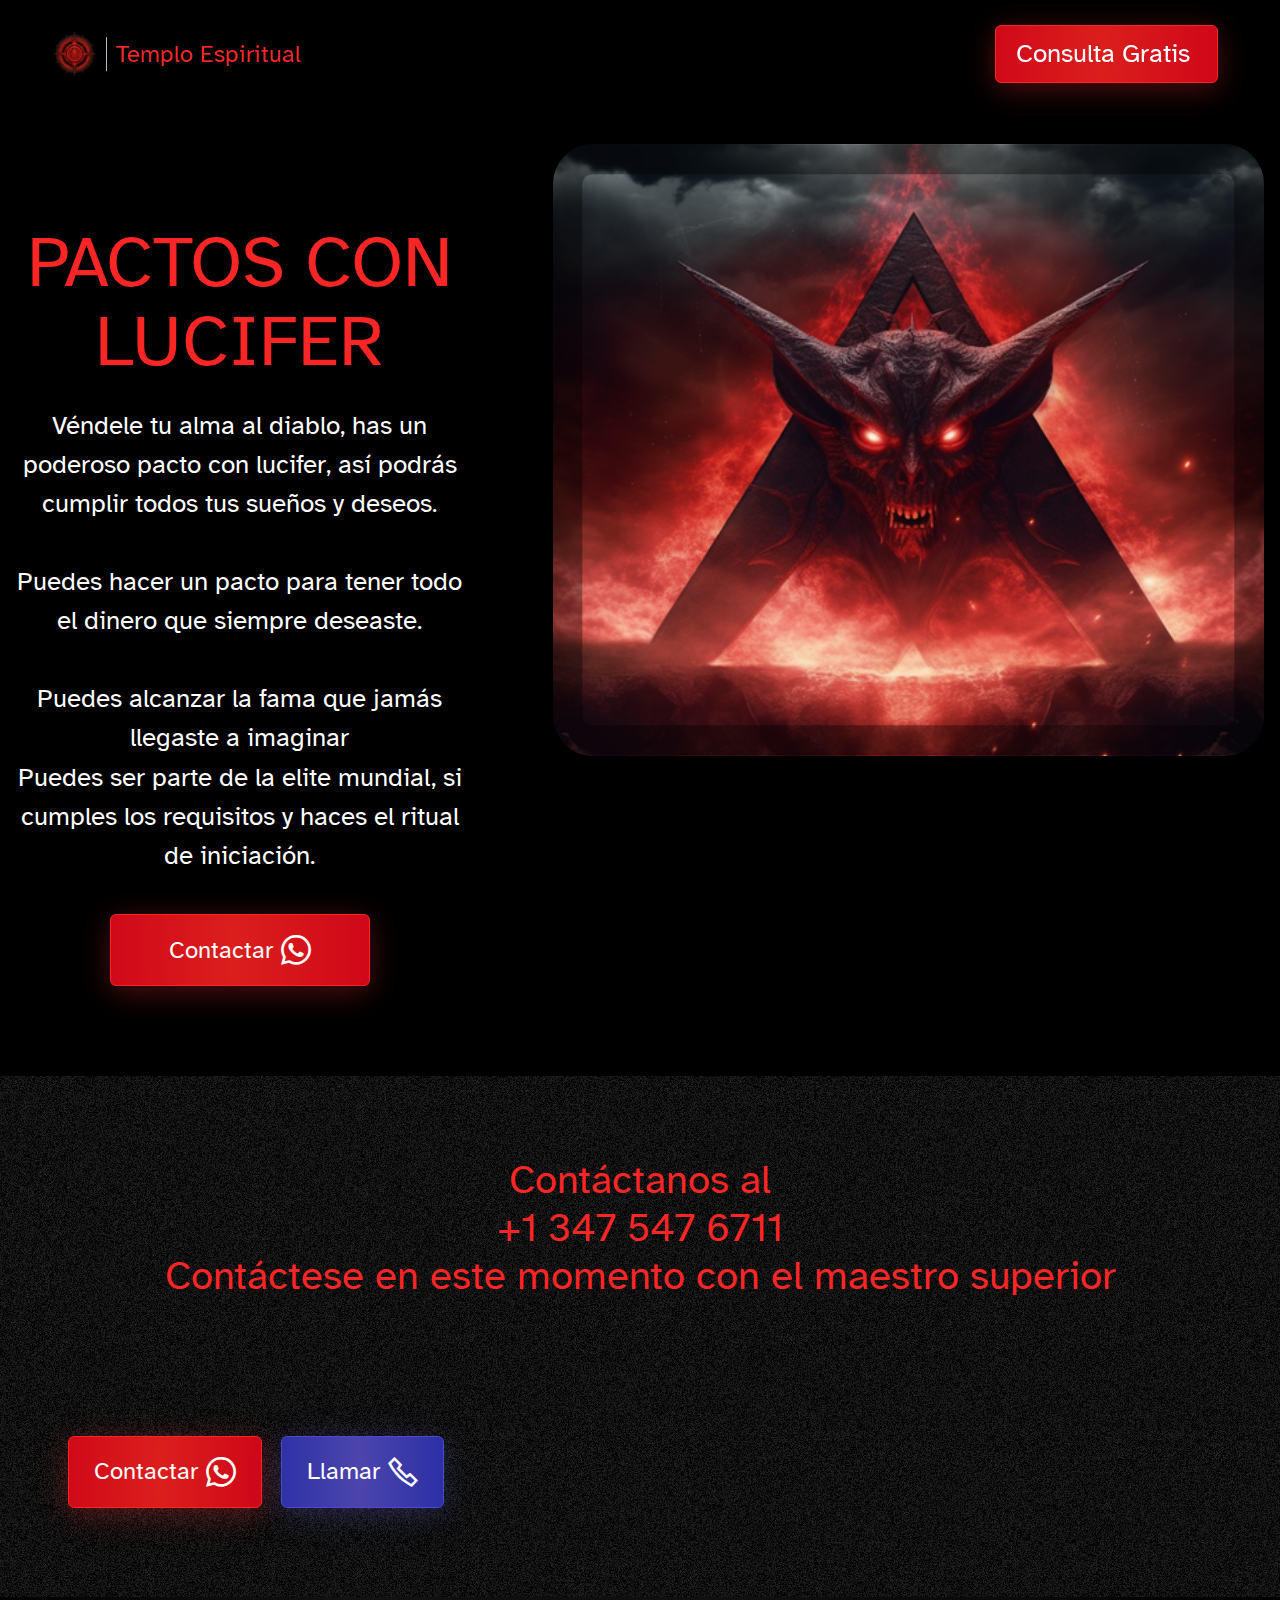
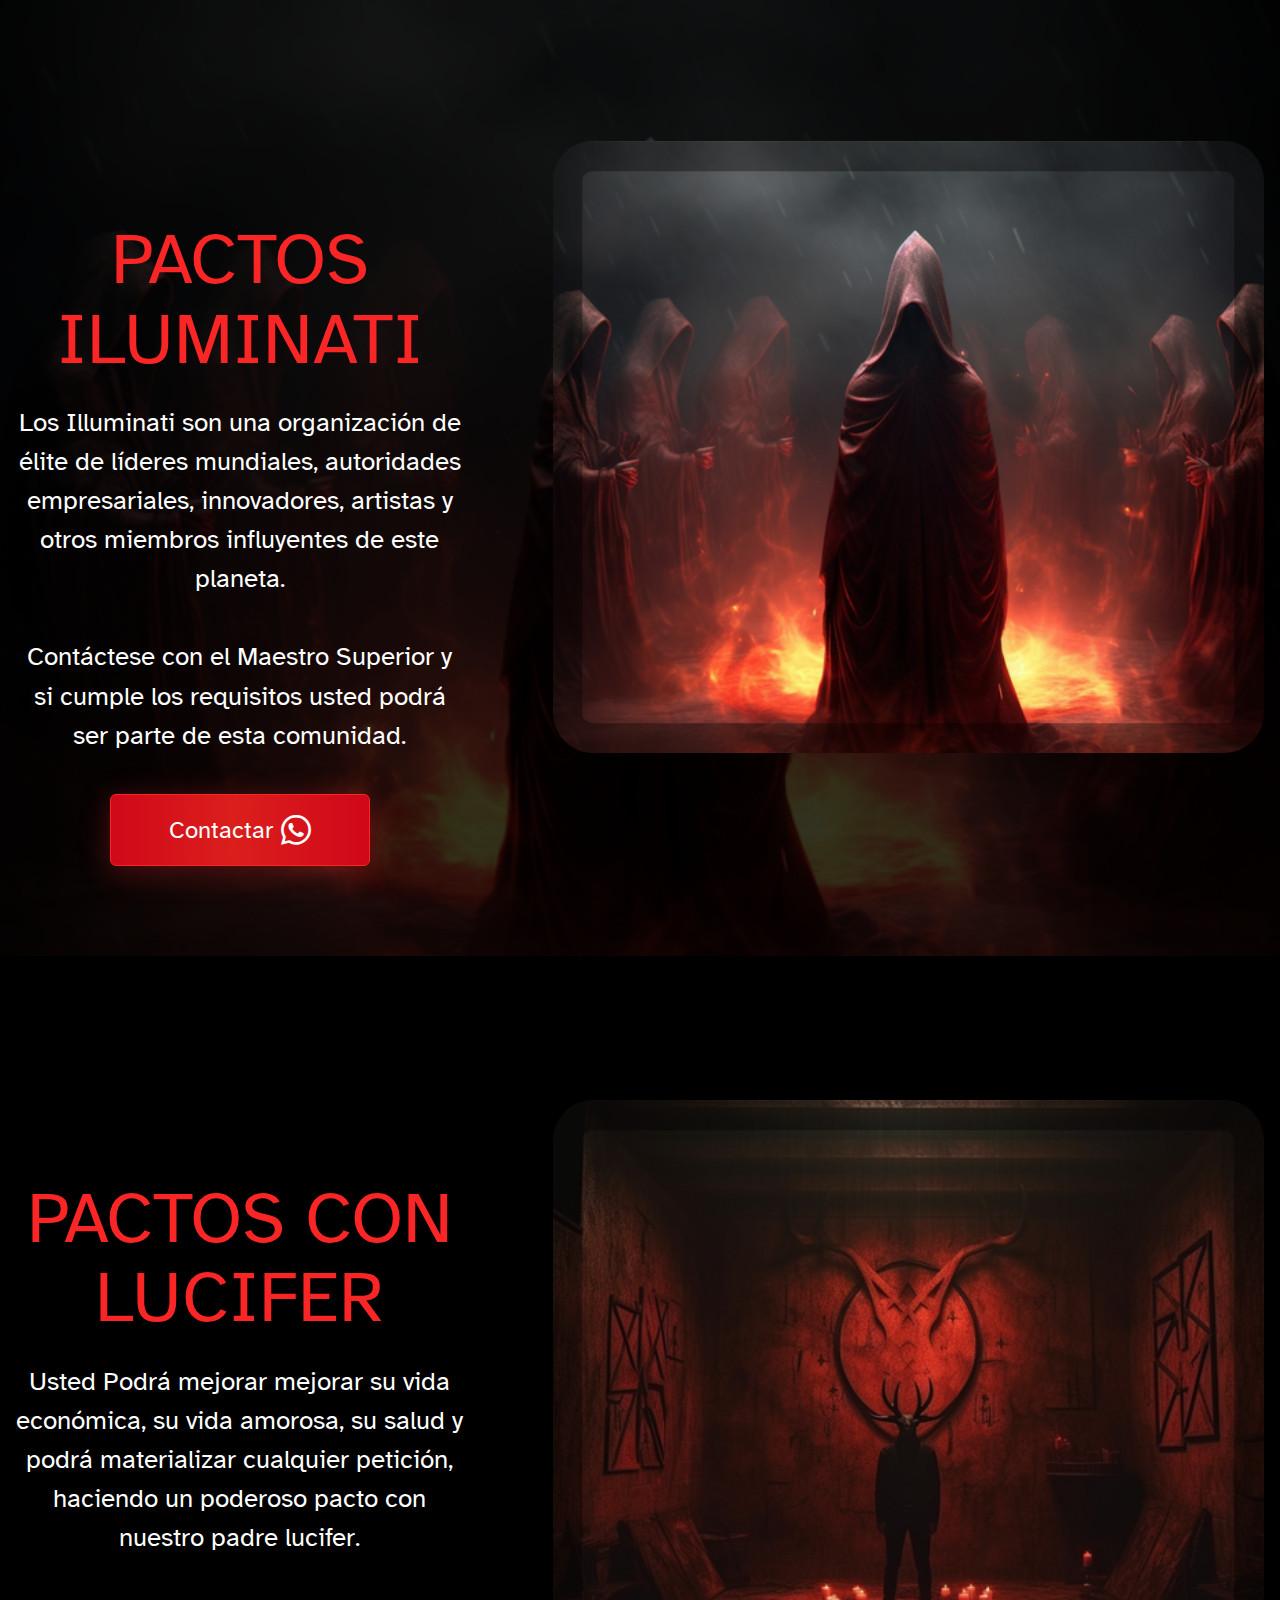
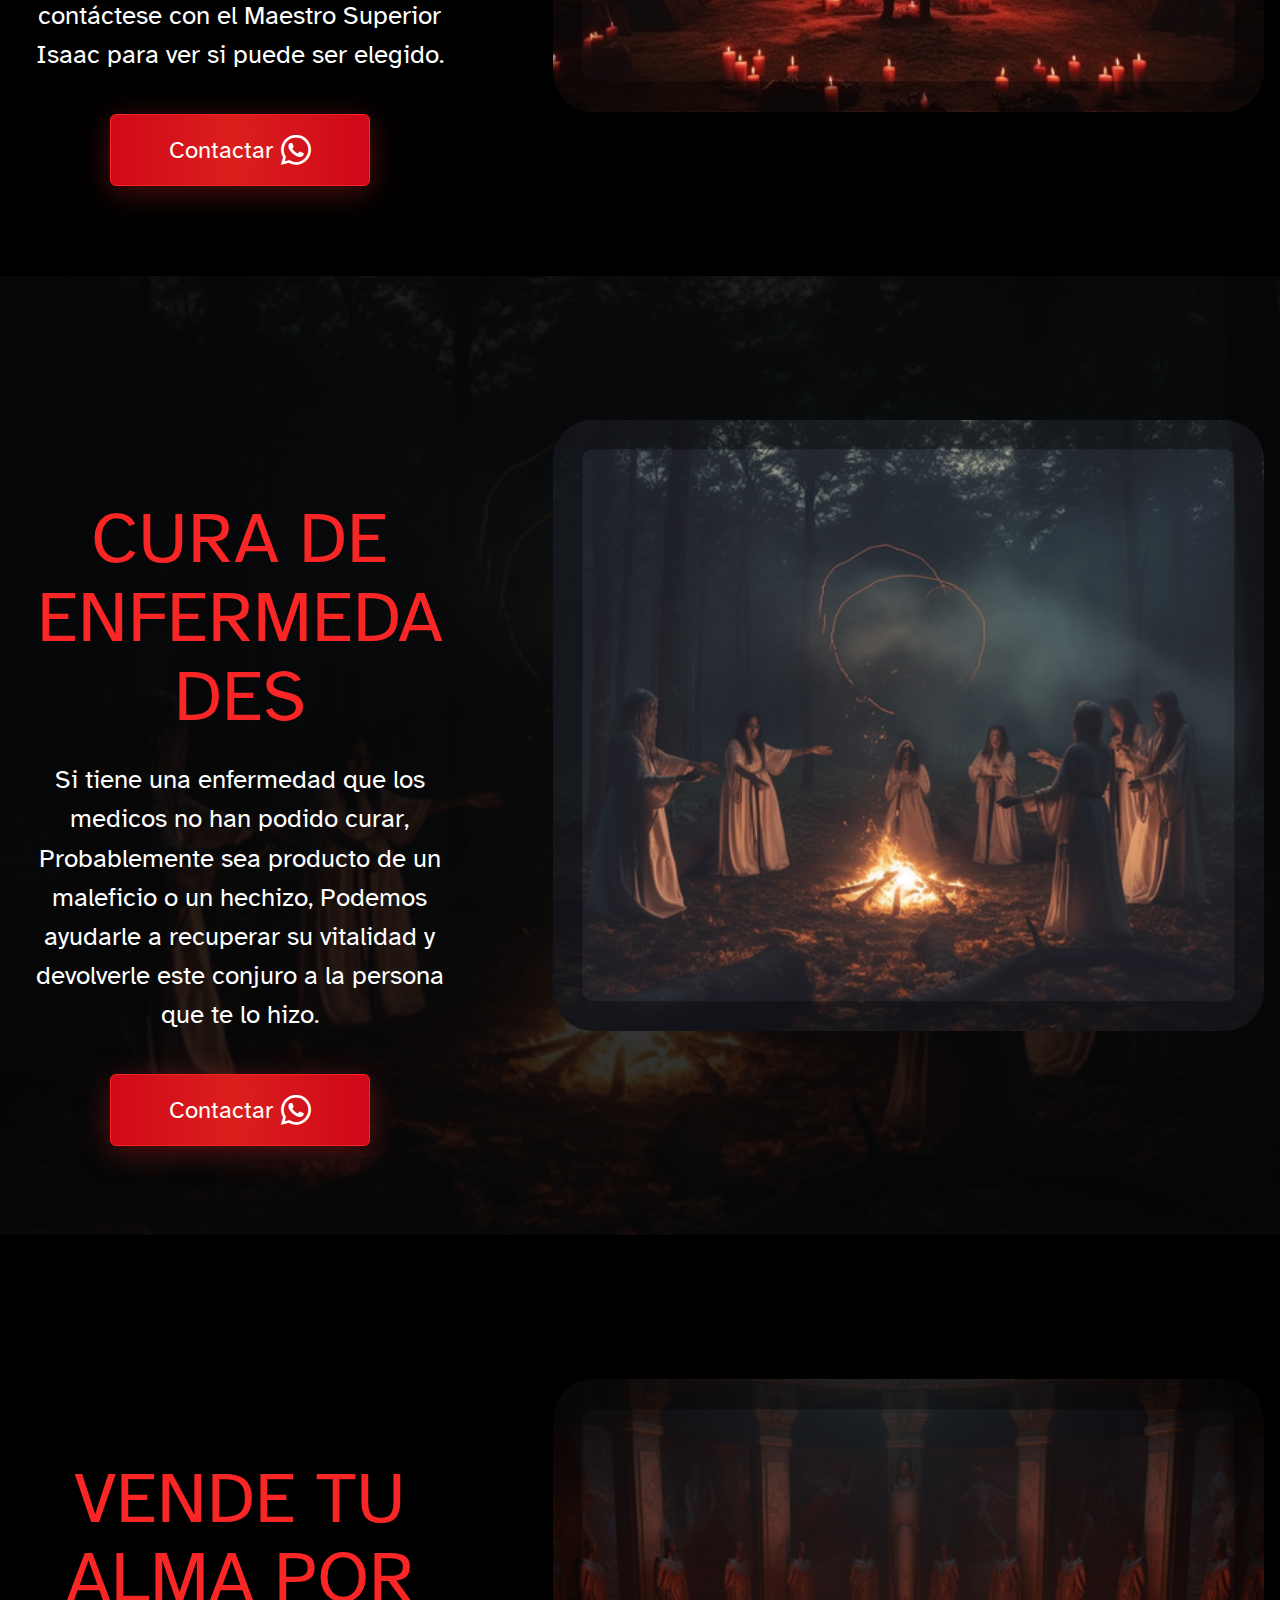
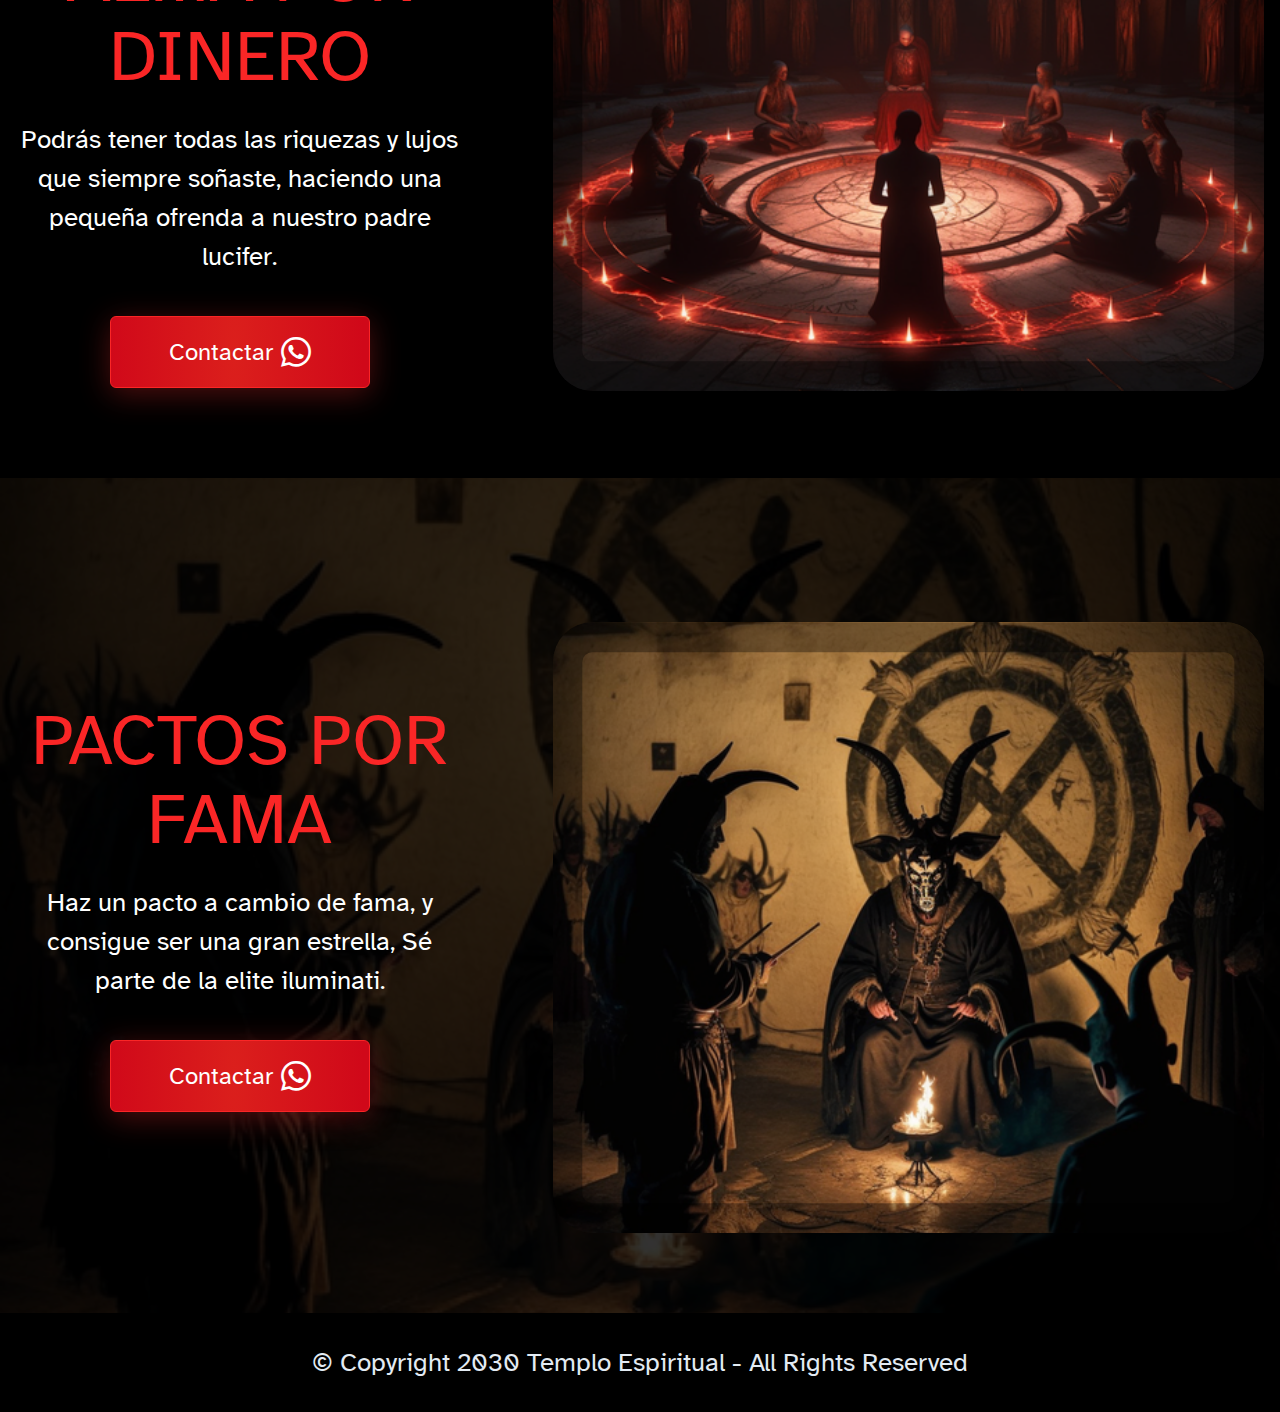
<file: pactos.html>
<!DOCTYPE html>
<html  lang="es">
<head>
  
  <meta charset="UTF-8">
  <meta http-equiv="X-UA-Compatible" content="IE=edge">
  
  <meta name="twitter:card" content="summary_large_image"/>
  <meta name="twitter:image:src" content="assets/images/pactos-meta.png">
  <meta property="og:image" content="assets/images/pactos-meta.png">
  <meta name="twitter:title" content="Pactos con Lucifer">
  <meta name="viewport" content="width=device-width, initial-scale=1, minimum-scale=1">
  <link rel="shortcut icon" href="assets/images/logo-96x102.png" type="image/x-icon">
  <meta name="description" content="Véndele tu alma al diablo, has un poderoso pacto con lucifer, así podrás cumplir todos tus sueños y deseos.">
  
  
  <title>Pactos con Lucifer</title>
  <link rel="stylesheet" href="assets/web/assets/mobirise-icons2/mobirise2.css">
  <link rel="stylesheet" href="assets/bootstrap/css/bootstrap.min.css">
  <link rel="stylesheet" href="assets/bootstrap/css/bootstrap-grid.min.css">
  <link rel="stylesheet" href="assets/bootstrap/css/bootstrap-reboot.min.css">
  <link rel="stylesheet" href="assets/dropdown/css/style.css">
  <link rel="stylesheet" href="assets/socicon/css/styles.css">
  <link rel="stylesheet" href="assets/theme/css/style.css">
  <link rel="preload" href="https://fonts.googleapis.com/css?family=Atkinson+Hyperlegible:400,400i,700,700i&display=swap" as="style" onload="this.onload=null;this.rel='stylesheet'">
  <noscript><link rel="stylesheet" href="https://fonts.googleapis.com/css?family=Atkinson+Hyperlegible:400,400i,700,700i&display=swap"></noscript>
  <link rel="preload" as="style" href="assets/mobirise/css/mbr-additional.css"><link rel="stylesheet" href="assets/mobirise/css/mbr-additional.css" type="text/css">

  
  <!-- Google Tag Manager -->
<script>(function(w,d,s,l,i){w[l]=w[l]||[];w[l].push({'gtm.start':
new Date().getTime(),event:'gtm.js'});var f=d.getElementsByTagName(s)[0],
j=d.createElement(s),dl=l!='dataLayer'?'&l='+l:'';j.async=true;j.src=
'https://www.googletagmanager.com/gtm.js?id='+i+dl;f.parentNode.insertBefore(j,f);
})(window,document,'script','dataLayer','GTM-M577CZW');</script>
<!-- End Google Tag Manager -->
  

</head>
<body>
  <!-- Google Tag Manager (noscript) -->
<noscript><iframe src="https://www.googletagmanager.com/ns.html?id=GTM-M577CZW"
height="0" width="0" style="display:none;visibility:hidden"></iframe></noscript>
<!-- End Google Tag Manager (noscript) -->
  <section data-bs-version="5.1" class="menu menu1 homem5 cid-tMEGoYa94U" once="menu" id="amenu1-9">
    

    <nav class="navbar navbar-dropdown navbar-fixed-top navbar-expand-lg">
        <div class="container-fluid">
            <div class="navbar-brand">
                <span class="navbar-logo">
                    <a href="#">
                        <img src="[data-uri]" alt="" style="height: 3rem;" loading="lazy" class="lazyload" data-src="assets/images/logo-96x102.png">
                    </a>
                </span>
                <span class="navbar-caption-wrap"><a class="navbar-caption text-primary display-4" href="#">Templo Espiritual</a></span>
            </div>
            <div class="collapse navbar-collapse" id="navbarSupportedContent">
                
                
            </div>
            <div class="mbr-section-btn align-right custom-section-btn"><a class="btn btn-primary display-7" href="https://contacto.guru/Jh1" target="_blank">
                    <div class="btn-transform">Consulta Gratis&nbsp;</div>
                </a></div>
            
        </div>
    </nav>
</section>

<section data-bs-version="5.1" class="features8 homem5 cid-tMEGoYBBOC" id="afeatures8-a">

    

    
    
    <div class="container">
        <div class="row justify-content-center">
            
            <div class="col-text">
                <div class="card-wrap">
                    <h6 class="card-title mbr-fonts-style mb-0 display-2"><br>PACTOS CON LUCIFER</h6>
                    <p class="mbr-text mbr-fonts-style mb-0 display-7">Véndele tu alma al diablo, has un poderoso pacto con lucifer, así podrás cumplir todos tus sueños y deseos.
<br>
<br>Puedes hacer un pacto para tener todo el dinero que siempre deseaste.
<br>
<br>Puedes alcanzar la fama que jamás llegaste a imaginar
<br>Puedes ser parte de la elite mundial, si cumples los requisitos y haces el ritual de iniciación.</p>
                    <div class="mbr-section-btn"><a class="btn btn-primary display-4" href="https://contacto.guru/Jh1" target="_blank"><span class="socicon socicon-whatsapp mbr-iconfont mbr-iconfont-btn"></span>Contactar</a></div>
                </div>
            </div>
            <div class="col-img">
                <div class="image-wrapper">
                    <img src="[data-uri]" alt="" loading="lazy" class="lazyload" data-src="assets/images/pactos-56.webp">
                </div>
            </div>
        </div>
    </div>
</section>

<section data-bs-version="5.1" class="article1 homem5 cid-tMEGoYVMLa" id="aarticle1-b">
    

    
    
    <div class="container">
        <div class="row justify-content-center">
            <div class="title col-md-12 col-lg-11">
                <h3 class="mbr-section-title mbr-fonts-style mb-0 display-5">Contáctanos al
<div>
</div><div>+1 347 547 6711
</div><div>Contáctese en este momento con el maestro superior</div><br><div><br></div></h3>
                
                <div class="mbr-section-btn"><a class="btn btn-primary display-4" href="https://contacto.guru/Jh1" target="_blank"><span class="socicon socicon-whatsapp mbr-iconfont mbr-iconfont-btn"></span>Contactar</a> <a class="btn btn-warning display-4" href="tel:13475476711"><span class="mobi-mbri mobi-mbri-phone mbr-iconfont mbr-iconfont-btn"></span>Llamar</a></div>
            </div>
        </div>
    </div>
</section>

<section data-bs-version="5.1" class="features8 homem5 cid-tMEGoZ8tzH" id="afeatures8-c">

    

    
    <div class="mbr-overlay" style="opacity: 0.8; background-color: rgb(0, 0, 0);">
    </div>
    <div class="container">
        <div class="row justify-content-center">
            
            <div class="col-text">
                <div class="card-wrap">
                    <h6 class="card-title mbr-fonts-style mb-0 display-2"><br>PACTOS ILUMINATI</h6>
                    <p class="mbr-text mbr-fonts-style mb-0 display-7">Los Illuminati son una organización de élite de líderes mundiales, autoridades empresariales, innovadores, artistas y otros miembros influyentes de este planeta.
<br>
<br>Contáctese con el Maestro Superior y si cumple los requisitos usted podrá ser parte de esta comunidad.</p>
                    <div class="mbr-section-btn"><a class="btn btn-primary display-4" href="https://contacto.guru/Jh1" target="_blank"><span class="socicon socicon-whatsapp mbr-iconfont mbr-iconfont-btn"></span>Contactar</a></div>
                </div>
            </div>
            <div class="col-img">
                <div class="image-wrapper">
                    <img src="[data-uri]" alt="" loading="lazy" class="lazyload" data-src="assets/images/pactos-262.webp">
                </div>
            </div>
        </div>
    </div>
</section>

<section data-bs-version="5.1" class="features8 homem5 cid-tMEGoZl8vL" id="afeatures8-d">

    

    
    
    <div class="container">
        <div class="row justify-content-center">
            
            <div class="col-text">
                <div class="card-wrap">
                    <h6 class="card-title mbr-fonts-style mb-0 display-2"><br>PACTOS CON LUCIFER</h6>
                    <p class="mbr-text mbr-fonts-style mb-0 display-7">Usted Podrá mejorar mejorar su vida económica, su vida amorosa, su salud y podrá materializar cualquier petición, haciendo un poderoso pacto con nuestro padre lucifer.
<br>
<br>contáctese con el Maestro Superior Isaac para ver si puede ser elegido.</p>
                    <div class="mbr-section-btn"><a class="btn btn-primary display-4" href="https://contacto.guru/Jh1" target="_blank"><span class="socicon socicon-whatsapp mbr-iconfont mbr-iconfont-btn"></span>Contactar</a></div>
                </div>
            </div>
            <div class="col-img">
                <div class="image-wrapper">
                    <img src="[data-uri]" alt="" loading="lazy" class="lazyload" data-src="assets/images/pactos-290.webp">
                </div>
            </div>
        </div>
    </div>
</section>

<section data-bs-version="5.1" class="features8 homem5 cid-tMEGoZBfmo" id="afeatures8-e">

    

    
    <div class="mbr-overlay" style="opacity: 0.8; background-color: rgb(0, 0, 0);">
    </div>
    <div class="container">
        <div class="row justify-content-center">
            
            <div class="col-text">
                <div class="card-wrap">
                    <h6 class="card-title mbr-fonts-style mb-0 display-2"><br>CURA DE ENFERMEDADES</h6>
                    <p class="mbr-text mbr-fonts-style mb-0 display-7">
                        Si tiene una enfermedad que los medicos no han podido curar, Probablemente sea producto de un maleficio o un hechizo, Podemos ayudarle a recuperar su vitalidad y devolverle este conjuro a la persona que te lo hizo.
                    </p>
                    <div class="mbr-section-btn"><a class="btn btn-primary display-4" href="https://contacto.guru/Jh1" target="_blank"><span class="socicon socicon-whatsapp mbr-iconfont mbr-iconfont-btn"></span>Contactar</a></div>
                </div>
            </div>
            <div class="col-img">
                <div class="image-wrapper">
                    <img src="[data-uri]" alt="" loading="lazy" class="lazyload" data-src="assets/images/pactos-213.webp">
                </div>
            </div>
        </div>
    </div>
</section>

<section data-bs-version="5.1" class="features8 homem5 cid-tMEGoZSXpQ" id="afeatures8-f">

    

    
    
    <div class="container">
        <div class="row justify-content-center">
            
            <div class="col-text">
                <div class="card-wrap">
                    <h6 class="card-title mbr-fonts-style mb-0 display-2"><br>VENDE TU ALMA POR DINERO</h6>
                    <p class="mbr-text mbr-fonts-style mb-0 display-7">
                        Podrás tener todas las riquezas y lujos que siempre soñaste, haciendo una pequeña ofrenda a nuestro padre lucifer.
                    </p>
                    <div class="mbr-section-btn"><a class="btn btn-primary display-4" href="https://contacto.guru/Jh1" target="_blank"><span class="socicon socicon-whatsapp mbr-iconfont mbr-iconfont-btn"></span>Contactar</a></div>
                </div>
            </div>
            <div class="col-img">
                <div class="image-wrapper">
                    <img src="[data-uri]" alt="" loading="lazy" class="lazyload" data-src="assets/images/amor-104.webp">
                </div>
            </div>
        </div>
    </div>
</section>

<section data-bs-version="5.1" class="features8 homem5 cid-tMEGp06laF" id="afeatures8-g">

    

    
    <div class="mbr-overlay" style="opacity: 0.8; background-color: rgb(0, 0, 0);">
    </div>
    <div class="container">
        <div class="row justify-content-center">
            
            <div class="col-text">
                <div class="card-wrap">
                    <h6 class="card-title mbr-fonts-style mb-0 display-2"><br>PACTOS POR FAMA</h6>
                    <p class="mbr-text mbr-fonts-style mb-0 display-7">
                        Haz un pacto a cambio de fama, y consigue ser una gran estrella, Sé parte de la elite iluminati.
                    </p>
                    <div class="mbr-section-btn"><a class="btn btn-primary display-4" href="https://contacto.guru/Jh1" target="_blank"><span class="socicon socicon-whatsapp mbr-iconfont mbr-iconfont-btn"></span>Contactar</a></div>
                </div>
            </div>
            <div class="col-img">
                <div class="image-wrapper">
                    <img src="[data-uri]" alt="" loading="lazy" class="lazyload" data-src="assets/images/pactos-322.webp">
                </div>
            </div>
        </div>
    </div>
</section>

<section data-bs-version="5.1" class="footer2 homem5 cid-tMEGp0kv6P" once="footers" id="afooter2-h">

    

    
    <div class="container-fluid">
        <div class="media-container-row align-center mbr-white">
            <div class="col-12">
                <p class="mbr-text mb-0 mbr-fonts-style align-left display-7">
                    © Copyright 2030 Templo Espiritual - All Rights Reserved
                </p>
            </div>
        </div>
    </div>
</section>


<script src="assets/bootstrap/js/bootstrap.bundle.min.js"></script>
  <script src="assets/smoothscroll/smooth-scroll.js"></script>
  <script src="assets/ytplayer/index.js"></script>
  <script src="assets/dropdown/js/navbar-dropdown.js"></script>
  <script src="assets/theme/js/script.js"></script>
  
  <!--Start of Tawk.to Script-->
<script type="text/javascript">
var Tawk_API=Tawk_API||{}, Tawk_LoadStart=new Date();
(function(){
var s1=document.createElement("script"),s0=document.getElementsByTagName("script")[0];
s1.async=true;
s1.src='https://embed.tawk.to/612d3f71d6e7610a49b2c7e5/1fecbvkn7';
s1.charset='UTF-8';
s1.setAttribute('crossorigin','*');
s0.parentNode.insertBefore(s1,s0);
})();
</script>
<!--End of Tawk.to Script-->
  

<script>"use strict";if("loading"in HTMLImageElement.prototype){document.querySelectorAll('img[loading="lazy"]').forEach(e=>{e.src=e.dataset.src;if(e.getAttribute("style")){e.setAttribute("data-temp-style",e.getAttribute("style"))};if(e.getAttribute("data-aspectratio")){e.style.paddingTop=100*e.getAttribute("data-aspectratio")+"%";e.style.height=0;}e.onload=function(){if(e.getAttribute("data-temp-style")){e.setAttribute("style", e.getAttribute("data-temp-style"))}else{e.removeAttribute("style")};e.removeAttribute("data-temp-style")}})}else{const e=document.createElement("script");e.src="https://cdnjs.cloudflare.com/ajax/libs/lazysizes/5.1.2/lazysizes.min.js";document.body.appendChild(e)}</script>
</body>
</html>
</file>
<file: assets/web/assets/mobirise-icons2/mobirise2.css>
@font-face {
  font-family: 'Moririse2';
  font-display: swap;
  src:  url('mobirise2.eot?f2bix4');
  src:  url('mobirise2.eot?f2bix4#iefix') format('embedded-opentype'),
    url('mobirise2.ttf?f2bix4') format('truetype'),
    url('mobirise2.woff?f2bix4') format('woff'),
    url('mobirise2.svg?f2bix4#mobirise2') format('svg');
  font-weight: normal;
  font-style: normal;
}

[class^="mobi-"], [class*=" mobi-"] {
  /* use !important to prevent issues with browser extensions that change fonts */
  font-family: 'Moririse2' !important;
  speak: none;
  font-style: normal;
  font-weight: normal;
  font-variant: normal;
  text-transform: none;
  line-height: 1;

  /* Better Font Rendering =========== */
  -webkit-font-smoothing: antialiased;
  -moz-osx-font-smoothing: grayscale;
}

.mobi-mbri-add-submenu:before {
  content: "\e900";
}
.mobi-mbri-alert:before {
  content: "\e901";
}
.mobi-mbri-align-center:before {
  content: "\e902";
}
.mobi-mbri-align-justify:before {
  content: "\e903";
}
.mobi-mbri-align-left:before {
  content: "\e904";
}
.mobi-mbri-align-right:before {
  content: "\e905";
}
.mobi-mbri-android:before {
  content: "\e906";
}
.mobi-mbri-apple:before {
  content: "\e907";
}
.mobi-mbri-arrow-down:before {
  content: "\e908";
}
.mobi-mbri-arrow-next:before {
  content: "\e909";
}
.mobi-mbri-arrow-prev:before {
  content: "\e90a";
}
.mobi-mbri-arrow-up:before {
  content: "\e90b";
}
.mobi-mbri-bold:before {
  content: "\e90c";
}
.mobi-mbri-bookmark:before {
  content: "\e90d";
}
.mobi-mbri-bootstrap:before {
  content: "\e90e";
}
.mobi-mbri-briefcase:before {
  content: "\e90f";
}
.mobi-mbri-browse:before {
  content: "\e910";
}
.mobi-mbri-bulleted-list:before {
  content: "\e911";
}
.mobi-mbri-calendar:before {
  content: "\e912";
}
.mobi-mbri-camera:before {
  content: "\e913";
}
.mobi-mbri-cart-add:before {
  content: "\e914";
}
.mobi-mbri-cart-full:before {
  content: "\e915";
}
.mobi-mbri-cash:before {
  content: "\e916";
}
.mobi-mbri-change-style:before {
  content: "\e917";
}
.mobi-mbri-chat:before {
  content: "\e918";
}
.mobi-mbri-clock:before {
  content: "\e919";
}
.mobi-mbri-close:before {
  content: "\e91a";
}
.mobi-mbri-cloud:before {
  content: "\e91b";
}
.mobi-mbri-code:before {
  content: "\e91c";
}
.mobi-mbri-contact-form:before {
  content: "\e91d";
}
.mobi-mbri-credit-card:before {
  content: "\e91e";
}
.mobi-mbri-cursor-click:before {
  content: "\e91f";
}
.mobi-mbri-cust-feedback:before {
  content: "\e920";
}
.mobi-mbri-database:before {
  content: "\e921";
}
.mobi-mbri-delivery:before {
  content: "\e922";
}
.mobi-mbri-desktop:before {
  content: "\e923";
}
.mobi-mbri-devices:before {
  content: "\e924";
}
.mobi-mbri-down:before {
  content: "\e925";
}
.mobi-mbri-download-2:before {
  content: "\e926";
}
.mobi-mbri-download:before {
  content: "\e927";
}
.mobi-mbri-drag-n-drop-2:before {
  content: "\e928";
}
.mobi-mbri-drag-n-drop:before {
  content: "\e929";
}
.mobi-mbri-edit-2:before {
  content: "\e92a";
}
.mobi-mbri-edit:before {
  content: "\e92b";
}
.mobi-mbri-error:before {
  content: "\e92c";
}
.mobi-mbri-extension:before {
  content: "\e92d";
}
.mobi-mbri-features:before {
  content: "\e92e";
}
.mobi-mbri-file:before {
  content: "\e92f";
}
.mobi-mbri-flag:before {
  content: "\e930";
}
.mobi-mbri-folder:before {
  content: "\e931";
}
.mobi-mbri-gift:before {
  content: "\e932";
}
.mobi-mbri-github:before {
  content: "\e933";
}
.mobi-mbri-globe-2:before {
  content: "\e934";
}
.mobi-mbri-globe:before {
  content: "\e935";
}
.mobi-mbri-growing-chart:before {
  content: "\e936";
}
.mobi-mbri-hearth:before {
  content: "\e937";
}
.mobi-mbri-help:before {
  content: "\e938";
}
.mobi-mbri-home:before {
  content: "\e939";
}
.mobi-mbri-hot-cup:before {
  content: "\e93a";
}
.mobi-mbri-idea:before {
  content: "\e93b";
}
.mobi-mbri-image-gallery:before {
  content: "\e93c";
}
.mobi-mbri-image-slider:before {
  content: "\e93d";
}
.mobi-mbri-info:before {
  content: "\e93e";
}
.mobi-mbri-italic:before {
  content: "\e93f";
}
.mobi-mbri-key:before {
  content: "\e940";
}
.mobi-mbri-laptop:before {
  content: "\e941";
}
.mobi-mbri-layers:before {
  content: "\e942";
}
.mobi-mbri-left-right:before {
  content: "\e943";
}
.mobi-mbri-left:before {
  content: "\e944";
}
.mobi-mbri-letter:before {
  content: "\e945";
}
.mobi-mbri-like:before {
  content: "\e946";
}
.mobi-mbri-link:before {
  content: "\e947";
}
.mobi-mbri-lock:before {
  content: "\e948";
}
.mobi-mbri-login:before {
  content: "\e949";
}
.mobi-mbri-logout:before {
  content: "\e94a";
}
.mobi-mbri-magic-stick:before {
  content: "\e94b";
}
.mobi-mbri-map-pin:before {
  content: "\e94c";
}
.mobi-mbri-menu:before {
  content: "\e94d";
}
.mobi-mbri-mobile-2:before {
  content: "\e94e";
}
.mobi-mbri-mobile-horizontal:before {
  content: "\e94f";
}
.mobi-mbri-mobile:before {
  content: "\e950";
}
.mobi-mbri-mobirise:before {
  content: "\e951";
}
.mobi-mbri-more-horizontal:before {
  content: "\e952";
}
.mobi-mbri-more-vertical:before {
  content: "\e953";
}
.mobi-mbri-music:before {
  content: "\e954";
}
.mobi-mbri-new-file:before {
  content: "\e955";
}
.mobi-mbri-numbered-list:before {
  content: "\e956";
}
.mobi-mbri-opened-folder:before {
  content: "\e957";
}
.mobi-mbri-pages:before {
  content: "\e958";
}
.mobi-mbri-paper-plane:before {
  content: "\e959";
}
.mobi-mbri-paperclip:before {
  content: "\e95a";
}
.mobi-mbri-phone:before {
  content: "\e95b";
}
.mobi-mbri-photo:before {
  content: "\e95c";
}
.mobi-mbri-photos:before {
  content: "\e95d";
}
.mobi-mbri-pin:before {
  content: "\e95e";
}
.mobi-mbri-play:before {
  content: "\e95f";
}
.mobi-mbri-plus:before {
  content: "\e960";
}
.mobi-mbri-preview:before {
  content: "\e961";
}
.mobi-mbri-print:before {
  content: "\e962";
}
.mobi-mbri-protect:before {
  content: "\e963";
}
.mobi-mbri-question:before {
  content: "\e964";
}
.mobi-mbri-quote-left:before {
  content: "\e965";
}
.mobi-mbri-quote-right:before {
  content: "\e966";
}
.mobi-mbri-redo:before {
  content: "\e967";
}
.mobi-mbri-refresh:before {
  content: "\e968";
}
.mobi-mbri-responsive-2:before {
  content: "\e969";
}
.mobi-mbri-responsive:before {
  content: "\e96a";
}
.mobi-mbri-right:before {
  content: "\e96b";
}
.mobi-mbri-rocket:before {
  content: "\e96c";
}
.mobi-mbri-sad-face:before {
  content: "\e96d";
}
.mobi-mbri-sale:before {
  content: "\e96e";
}
.mobi-mbri-save:before {
  content: "\e96f";
}
.mobi-mbri-search:before {
  content: "\e970";
}
.mobi-mbri-setting-2:before {
  content: "\e971";
}
.mobi-mbri-setting-3:before {
  content: "\e972";
}
.mobi-mbri-setting:before {
  content: "\e973";
}
.mobi-mbri-share:before {
  content: "\e974";
}
.mobi-mbri-shopping-bag:before {
  content: "\e975";
}
.mobi-mbri-shopping-basket:before {
  content: "\e976";
}
.mobi-mbri-shopping-cart:before {
  content: "\e977";
}
.mobi-mbri-sites:before {
  content: "\e978";
}
.mobi-mbri-smile-face:before {
  content: "\e979";
}
.mobi-mbri-speed:before {
  content: "\e97a";
}
.mobi-mbri-star:before {
  content: "\e97b";
}
.mobi-mbri-success:before {
  content: "\e97c";
}
.mobi-mbri-sun:before {
  content: "\e97d";
}
.mobi-mbri-sun2:before {
  content: "\e97e";
}
.mobi-mbri-tablet-vertical:before {
  content: "\e97f";
}
.mobi-mbri-tablet:before {
  content: "\e980";
}
.mobi-mbri-target:before {
  content: "\e981";
}
.mobi-mbri-timer:before {
  content: "\e982";
}
.mobi-mbri-to-ftp:before {
  content: "\e983";
}
.mobi-mbri-to-local-drive:before {
  content: "\e984";
}
.mobi-mbri-touch-swipe:before {
  content: "\e985";
}
.mobi-mbri-touch:before {
  content: "\e986";
}
.mobi-mbri-trash:before {
  content: "\e987";
}
.mobi-mbri-underline:before {
  content: "\e988";
}
.mobi-mbri-undo:before {
  content: "\e989";
}
.mobi-mbri-unlink:before {
  content: "\e98a";
}
.mobi-mbri-unlock:before {
  content: "\e98b";
}
.mobi-mbri-up-down:before {
  content: "\e98c";
}
.mobi-mbri-up:before {
  content: "\e98d";
}
.mobi-mbri-update:before {
  content: "\e98e";
}
.mobi-mbri-upload-2:before {
  content: "\e98f";
}
.mobi-mbri-upload:before {
  content: "\e990";
}
.mobi-mbri-user-2:before {
  content: "\e991";
}
.mobi-mbri-user:before {
  content: "\e992";
}
.mobi-mbri-users:before {
  content: "\e993";
}
.mobi-mbri-video-play:before {
  content: "\e994";
}
.mobi-mbri-video:before {
  content: "\e995";
}
.mobi-mbri-watch:before {
  content: "\e996";
}
.mobi-mbri-website-theme-2:before {
  content: "\e997";
}
.mobi-mbri-website-theme:before {
  content: "\e998";
}
.mobi-mbri-wifi:before {
  content: "\e999";
}
.mobi-mbri-windows:before {
  content: "\e99a";
}
.mobi-mbri-zoom-in:before {
  content: "\e99b";
}
.mobi-mbri-zoom-out:before {
  content: "\e99c";
}
</file>
<file: assets/Material-Design-Icons/css/material.css>
@font-face {
  font-family: 'Material-Design-Icons';
  src: url('../fonts/Material-Design-Icons.eot?3ocs8m');
  src: url('../fonts/Material-Design-Icons.eot?#iefix3ocs8m') format('embedded-opentype'), url('../fonts/Material-Design-Icons.woff?3ocs8m') format('woff'), url('../fonts/Material-Design-Icons.ttf?3ocs8m') format('truetype'), url('../fonts/Material-Design-Icons.svg?3ocs8m#Material-Design-Icons') format('svg');
  font-weight: normal;
  font-style: normal;
}
[class^="mdi-"],
[class*="mdi-"] {
  speak: none;
  display: inline-block;
  font-style: normal;
  font-variant:normal;
  font-weight:normal;
/*  font-size:24px;*/
  line-height:1;
  font-family:'Material-Design-Icons' !important;
  text-rendering: auto;
  
  -webkit-font-smoothing: antialiased;
  -moz-osx-font-smoothing: grayscale;
  -webkit-transform: translate(0, 0);
      -ms-transform: translate(0, 0);
          transform: translate(0, 0);
}
[class^="mdi-"]:before,
[class*="mdi-"]:before {
  display: inline-block;
  speak: none;
  text-decoration: inherit;
}
[class^="mdi-"].pull-left,
[class*="mdi-"].pull-left {
  margin-right: .3em;
}
[class^="mdi-"].pull-right,
[class*="mdi-"].pull-right {
  margin-left: .3em;
}
[class^="mdi-"].mdi-lg:before,
[class*="mdi-"].mdi-lg:before,
[class^="mdi-"].mdi-lg:after,
[class*="mdi-"].mdi-lg:after {
  font-size: 1.33333333em;
  line-height: 0.75em;
  vertical-align: -15%;
}
[class^="mdi-"].mdi-2x:before,
[class*="mdi-"].mdi-2x:before,
[class^="mdi-"].mdi-2x:after,
[class*="mdi-"].mdi-2x:after {
  font-size: 2em;
}
[class^="mdi-"].mdi-3x:before,
[class*="mdi-"].mdi-3x:before,
[class^="mdi-"].mdi-3x:after,
[class*="mdi-"].mdi-3x:after {
  font-size: 3em;
}
[class^="mdi-"].mdi-4x:before,
[class*="mdi-"].mdi-4x:before,
[class^="mdi-"].mdi-4x:after,
[class*="mdi-"].mdi-4x:after {
  font-size: 4em;
}
[class^="mdi-"].mdi-5x:before,
[class*="mdi-"].mdi-5x:before,
[class^="mdi-"].mdi-5x:after,
[class*="mdi-"].mdi-5x:after {
  font-size: 5em;
}
[class^="mdi-device-signal-cellular-"]:after,
[class^="mdi-device-battery-"]:after,
[class^="mdi-device-battery-charging-"]:after,
[class^="mdi-device-signal-cellular-connected-no-internet-"]:after,
[class^="mdi-device-signal-wifi-"]:after,
[class^="mdi-device-signal-wifi-statusbar-not-connected"]:after,
.mdi-device-network-wifi:after {
  opacity: .3;
  position: absolute;
  left: 0;
  top: 0;
  z-index: 1;
  display: inline-block;
  speak: none;
  text-decoration: inherit;
}
[class^="mdi-device-signal-cellular-"]:after {
  content: "\e758";
}
[class^="mdi-device-battery-"]:after {
  content: "\e735";
}
[class^="mdi-device-battery-charging-"]:after {
  content: "\e733";
}
[class^="mdi-device-signal-cellular-connected-no-internet-"]:after {
  content: "\e75d";
}
[class^="mdi-device-signal-wifi-"]:after,
.mdi-device-network-wifi:after {
  content: "\e765";
}
[class^="mdi-device-signal-wifi-statusbasr-not-connected"]:after {
  content: "\e8f7";
}
.mdi-device-signal-cellular-off:after,
.mdi-device-signal-cellular-null:after,
.mdi-device-signal-cellular-no-sim:after,
.mdi-device-signal-wifi-off:after,
.mdi-device-signal-wifi-4-bar:after,
.mdi-device-signal-cellular-4-bar:after,
.mdi-device-battery-alert:after,
.mdi-device-signal-cellular-connected-no-internet-4-bar:after,
.mdi-device-battery-std:after,
.mdi-device-battery-full .mdi-device-battery-unknown:after {
  content: "";
}
.mdi-fw {
  width: 1.28571429em;
  text-align: center;
}
.mdi-ul {
  padding-left: 0;
  margin-left: 2.14285714em;
  list-style-type: none;
}
.mdi-ul > li {
  position: relative;
}
.mdi-li {
  position: absolute;
  left: -2.14285714em;
  width: 2.14285714em;
  top: 0.14285714em;
  text-align: center;
}
.mdi-li.mdi-lg {
  left: -1.85714286em;
}
.mdi-border {
  padding: .2em .25em .15em;
  border: solid 0.08em #eeeeee;
  border-radius: .1em;
}
.mdi-spin {
  -webkit-animation: mdi-spin 2s infinite linear;
  animation: mdi-spin 2s infinite linear;
  -webkit-transform-origin: 50% 50%;
  -ms-transform-origin: 50% 50%;
      transform-origin: 50% 50%;
}
.mdi-pulse {
  -webkit-animation: mdi-spin 1s steps(8) infinite;
  animation: mdi-spin 1s steps(8) infinite;
  -webkit-transform-origin: 50% 50%;
  -ms-transform-origin: 50% 50%;
      transform-origin: 50% 50%;
}
@-webkit-keyframes mdi-spin {
  0% {
    -webkit-transform: rotate(0deg);
    transform: rotate(0deg);
  }
  100% {
    -webkit-transform: rotate(359deg);
    transform: rotate(359deg);
  }
}
@keyframes mdi-spin {
  0% {
    -webkit-transform: rotate(0deg);
    transform: rotate(0deg);
  }
  100% {
    -webkit-transform: rotate(359deg);
    transform: rotate(359deg);
  }
}
.mdi-rotate-90 {
  filter: progid:DXImageTransform.Microsoft.BasicImage(rotation=1);
  -webkit-transform: rotate(90deg);
  -ms-transform: rotate(90deg);
  transform: rotate(90deg);
}
.mdi-rotate-180 {
  filter: progid:DXImageTransform.Microsoft.BasicImage(rotation=2);
  -webkit-transform: rotate(180deg);
  -ms-transform: rotate(180deg);
  transform: rotate(180deg);
}
.mdi-rotate-270 {
  filter: progid:DXImageTransform.Microsoft.BasicImage(rotation=3);
  -webkit-transform: rotate(270deg);
  -ms-transform: rotate(270deg);
  transform: rotate(270deg);
}
.mdi-flip-horizontal {
  filter: progid:DXImageTransform.Microsoft.BasicImage(rotation=0, mirror=1);
  -webkit-transform: scale(-1, 1);
  -ms-transform: scale(-1, 1);
  transform: scale(-1, 1);
}
.mdi-flip-vertical {
  filter: progid:DXImageTransform.Microsoft.BasicImage(rotation=2, mirror=1);
  -webkit-transform: scale(1, -1);
  -ms-transform: scale(1, -1);
  transform: scale(1, -1);
}
:root .mdi-rotate-90,
:root .mdi-rotate-180,
:root .mdi-rotate-270,
:root .mdi-flip-horizontal,
:root .mdi-flip-vertical {
  -webkit-filter: none;
          filter: none;
}
.mdi-stack {
  position: relative;
  display: inline-block;
  width: 2em;
  height: 2em;
  line-height: 2em;
  vertical-align: middle;
}
.mdi-stack-1x,
.mdi-stack-2x {
  position: absolute;
  left: 0;
  width: 100%;
  text-align: center;
}
.mdi-stack-1x {
  line-height: inherit;
}
.mdi-stack-2x {
  font-size: 2em;
}
.mdi-inverse {
  color: #ffffff;
}
/* Start Icons */
.mdi-action-3d-rotation:before {
  content: "\e600";
}
.mdi-action-accessibility:before {
  content: "\e601";
}
.mdi-action-account-balance-wallet:before {
  content: "\e602";
}
.mdi-action-account-balance:before {
  content: "\e603";
}
.mdi-action-account-box:before {
  content: "\e604";
}
.mdi-action-account-child:before {
  content: "\e605";
}
.mdi-action-account-circle:before {
  content: "\e606";
}
.mdi-action-add-shopping-cart:before {
  content: "\e607";
}
.mdi-action-alarm-add:before {
  content: "\e608";
}
.mdi-action-alarm-off:before {
  content: "\e609";
}
.mdi-action-alarm-on:before {
  content: "\e60a";
}
.mdi-action-alarm:before {
  content: "\e60b";
}
.mdi-action-android:before {
  content: "\e60c";
}
.mdi-action-announcement:before {
  content: "\e60d";
}
.mdi-action-aspect-ratio:before {
  content: "\e60e";
}
.mdi-action-assessment:before {
  content: "\e60f";
}
.mdi-action-assignment-ind:before {
  content: "\e610";
}
.mdi-action-assignment-late:before {
  content: "\e611";
}
.mdi-action-assignment-return:before {
  content: "\e612";
}
.mdi-action-assignment-returned:before {
  content: "\e613";
}
.mdi-action-assignment-turned-in:before {
  content: "\e614";
}
.mdi-action-assignment:before {
  content: "\e615";
}
.mdi-action-autorenew:before {
  content: "\e616";
}
.mdi-action-backup:before {
  content: "\e617";
}
.mdi-action-book:before {
  content: "\e618";
}
.mdi-action-bookmark-outline:before {
  content: "\e619";
}
.mdi-action-bookmark:before {
  content: "\e61a";
}
.mdi-action-bug-report:before {
  content: "\e61b";
}
.mdi-action-cached:before {
  content: "\e61c";
}
.mdi-action-check-circle:before {
  content: "\e61d";
}
.mdi-action-class:before {
  content: "\e61e";
}
.mdi-action-credit-card:before {
  content: "\e61f";
}
.mdi-action-dashboard:before {
  content: "\e620";
}
.mdi-action-delete:before {
  content: "\e621";
}
.mdi-action-description:before {
  content: "\e622";
}
.mdi-action-dns:before {
  content: "\e623";
}
.mdi-action-done-all:before {
  content: "\e624";
}
.mdi-action-done:before {
  content: "\e625";
}
.mdi-action-event:before {
  content: "\e626";
}
.mdi-action-exit-to-app:before {
  content: "\e627";
}
.mdi-action-explore:before {
  content: "\e628";
}
.mdi-action-extension:before {
  content: "\e629";
}
.mdi-action-face-unlock:before {
  content: "\e62a";
}
.mdi-action-favorite-outline:before {
  content: "\e62b";
}
.mdi-action-favorite:before {
  content: "\e62c";
}
.mdi-action-find-in-page:before {
  content: "\e62d";
}
.mdi-action-find-replace:before {
  content: "\e62e";
}
.mdi-action-flip-to-back:before {
  content: "\e62f";
}
.mdi-action-flip-to-front:before {
  content: "\e630";
}
.mdi-action-get-app:before {
  content: "\e631";
}
.mdi-action-grade:before {
  content: "\e632";
}
.mdi-action-group-work:before {
  content: "\e633";
}
.mdi-action-help:before {
  content: "\e634";
}
.mdi-action-highlight-remove:before {
  content: "\e635";
}
.mdi-action-history:before {
  content: "\e636";
}
.mdi-action-home:before {
  content: "\e637";
}
.mdi-action-https:before {
  content: "\e638";
}
.mdi-action-info-outline:before {
  content: "\e639";
}
.mdi-action-info:before {
  content: "\e63a";
}
.mdi-action-input:before {
  content: "\e63b";
}
.mdi-action-invert-colors:before {
  content: "\e63c";
}
.mdi-action-label-outline:before {
  content: "\e63d";
}
.mdi-action-label:before {
  content: "\e63e";
}
.mdi-action-language:before {
  content: "\e63f";
}
.mdi-action-launch:before {
  content: "\e640";
}
.mdi-action-list:before {
  content: "\e641";
}
.mdi-action-lock-open:before {
  content: "\e642";
}
.mdi-action-lock-outline:before {
  content: "\e643";
}
.mdi-action-lock:before {
  content: "\e644";
}
.mdi-action-loyalty:before {
  content: "\e645";
}
.mdi-action-markunread-mailbox:before {
  content: "\e646";
}
.mdi-action-note-add:before {
  content: "\e647";
}
.mdi-action-open-in-browser:before {
  content: "\e648";
}
.mdi-action-open-in-new:before {
  content: "\e649";
}
.mdi-action-open-with:before {
  content: "\e64a";
}
.mdi-action-pageview:before {
  content: "\e64b";
}
.mdi-action-payment:before {
  content: "\e64c";
}
.mdi-action-perm-camera-mic:before {
  content: "\e64d";
}
.mdi-action-perm-contact-cal:before {
  content: "\e64e";
}
.mdi-action-perm-data-setting:before {
  content: "\e64f";
}
.mdi-action-perm-device-info:before {
  content: "\e650";
}
.mdi-action-perm-identity:before {
  content: "\e651";
}
.mdi-action-perm-media:before {
  content: "\e652";
}
.mdi-action-perm-phone-msg:before {
  content: "\e653";
}
.mdi-action-perm-scan-wifi:before {
  content: "\e654";
}
.mdi-action-picture-in-picture:before {
  content: "\e655";
}
.mdi-action-polymer:before {
  content: "\e656";
}
.mdi-action-print:before {
  content: "\e657";
}
.mdi-action-query-builder:before {
  content: "\e658";
}
.mdi-action-question-answer:before {
  content: "\e659";
}
.mdi-action-receipt:before {
  content: "\e65a";
}
.mdi-action-redeem:before {
  content: "\e65b";
}
.mdi-action-reorder:before {
  content: "\e65c";
}
.mdi-action-report-problem:before {
  content: "\e65d";
}
.mdi-action-restore:before {
  content: "\e65e";
}
.mdi-action-room:before {
  content: "\e65f";
}
.mdi-action-schedule:before {
  content: "\e660";
}
.mdi-action-search:before {
  content: "\e661";
}
.mdi-action-settings-applications:before {
  content: "\e662";
}
.mdi-action-settings-backup-restore:before {
  content: "\e663";
}
.mdi-action-settings-bluetooth:before {
  content: "\e664";
}
.mdi-action-settings-cell:before {
  content: "\e665";
}
.mdi-action-settings-display:before {
  content: "\e666";
}
.mdi-action-settings-ethernet:before {
  content: "\e667";
}
.mdi-action-settings-input-antenna:before {
  content: "\e668";
}
.mdi-action-settings-input-component:before {
  content: "\e669";
}
.mdi-action-settings-input-composite:before {
  content: "\e66a";
}
.mdi-action-settings-input-hdmi:before {
  content: "\e66b";
}
.mdi-action-settings-input-svideo:before {
  content: "\e66c";
}
.mdi-action-settings-overscan:before {
  content: "\e66d";
}
.mdi-action-settings-phone:before {
  content: "\e66e";
}
.mdi-action-settings-power:before {
  content: "\e66f";
}
.mdi-action-settings-remote:before {
  content: "\e670";
}
.mdi-action-settings-voice:before {
  content: "\e671";
}
.mdi-action-settings:before {
  content: "\e672";
}
.mdi-action-shop-two:before {
  content: "\e673";
}
.mdi-action-shop:before {
  content: "\e674";
}
.mdi-action-shopping-basket:before {
  content: "\e675";
}
.mdi-action-shopping-cart:before {
  content: "\e676";
}
.mdi-action-speaker-notes:before {
  content: "\e677";
}
.mdi-action-spellcheck:before {
  content: "\e678";
}
.mdi-action-star-rate:before {
  content: "\e679";
}
.mdi-action-stars:before {
  content: "\e67a";
}
.mdi-action-store:before {
  content: "\e67b";
}
.mdi-action-subject:before {
  content: "\e67c";
}
.mdi-action-supervisor-account:before {
  content: "\e67d";
}
.mdi-action-swap-horiz:before {
  content: "\e67e";
}
.mdi-action-swap-vert-circle:before {
  content: "\e67f";
}
.mdi-action-swap-vert:before {
  content: "\e680";
}
.mdi-action-system-update-tv:before {
  content: "\e681";
}
.mdi-action-tab-unselected:before {
  content: "\e682";
}
.mdi-action-tab:before {
  content: "\e683";
}
.mdi-action-theaters:before {
  content: "\e684";
}
.mdi-action-thumb-down:before {
  content: "\e685";
}
.mdi-action-thumb-up:before {
  content: "\e686";
}
.mdi-action-thumbs-up-down:before {
  content: "\e687";
}
.mdi-action-toc:before {
  content: "\e688";
}
.mdi-action-today:before {
  content: "\e689";
}
.mdi-action-track-changes:before {
  content: "\e68a";
}
.mdi-action-translate:before {
  content: "\e68b";
}
.mdi-action-trending-down:before {
  content: "\e68c";
}
.mdi-action-trending-neutral:before {
  content: "\e68d";
}
.mdi-action-trending-up:before {
  content: "\e68e";
}
.mdi-action-turned-in-not:before {
  content: "\e68f";
}
.mdi-action-turned-in:before {
  content: "\e690";
}
.mdi-action-verified-user:before {
  content: "\e691";
}
.mdi-action-view-agenda:before {
  content: "\e692";
}
.mdi-action-view-array:before {
  content: "\e693";
}
.mdi-action-view-carousel:before {
  content: "\e694";
}
.mdi-action-view-column:before {
  content: "\e695";
}
.mdi-action-view-day:before {
  content: "\e696";
}
.mdi-action-view-headline:before {
  content: "\e697";
}
.mdi-action-view-list:before {
  content: "\e698";
}
.mdi-action-view-module:before {
  content: "\e699";
}
.mdi-action-view-quilt:before {
  content: "\e69a";
}
.mdi-action-view-stream:before {
  content: "\e69b";
}
.mdi-action-view-week:before {
  content: "\e69c";
}
.mdi-action-visibility-off:before {
  content: "\e69d";
}
.mdi-action-visibility:before {
  content: "\e69e";
}
.mdi-action-wallet-giftcard:before {
  content: "\e69f";
}
.mdi-action-wallet-membership:before {
  content: "\e6a0";
}
.mdi-action-wallet-travel:before {
  content: "\e6a1";
}
.mdi-action-work:before {
  content: "\e6a2";
}
.mdi-alert-error:before {
  content: "\e6a3";
}
.mdi-alert-warning:before {
  content: "\e6a4";
}
.mdi-av-album:before {
  content: "\e6a5";
}
.mdi-av-closed-caption:before {
  content: "\e6a6";
}
.mdi-av-equalizer:before {
  content: "\e6a7";
}
.mdi-av-explicit:before {
  content: "\e6a8";
}
.mdi-av-fast-forward:before {
  content: "\e6a9";
}
.mdi-av-fast-rewind:before {
  content: "\e6aa";
}
.mdi-av-games:before {
  content: "\e6ab";
}
.mdi-av-hearing:before {
  content: "\e6ac";
}
.mdi-av-high-quality:before {
  content: "\e6ad";
}
.mdi-av-loop:before {
  content: "\e6ae";
}
.mdi-av-mic-none:before {
  content: "\e6af";
}
.mdi-av-mic-off:before {
  content: "\e6b0";
}
.mdi-av-mic:before {
  content: "\e6b1";
}
.mdi-av-movie:before {
  content: "\e6b2";
}
.mdi-av-my-library-add:before {
  content: "\e6b3";
}
.mdi-av-my-library-books:before {
  content: "\e6b4";
}
.mdi-av-my-library-music:before {
  content: "\e6b5";
}
.mdi-av-new-releases:before {
  content: "\e6b6";
}
.mdi-av-not-interested:before {
  content: "\e6b7";
}
.mdi-av-pause-circle-fill:before {
  content: "\e6b8";
}
.mdi-av-pause-circle-outline:before {
  content: "\e6b9";
}
.mdi-av-pause:before {
  content: "\e6ba";
}
.mdi-av-play-arrow:before {
  content: "\e6bb";
}
.mdi-av-play-circle-fill:before {
  content: "\e6bc";
}
.mdi-av-play-circle-outline:before {
  content: "\e6bd";
}
.mdi-av-play-shopping-bag:before {
  content: "\e6be";
}
.mdi-av-playlist-add:before {
  content: "\e6bf";
}
.mdi-av-queue-music:before {
  content: "\e6c0";
}
.mdi-av-queue:before {
  content: "\e6c1";
}
.mdi-av-radio:before {
  content: "\e6c2";
}
.mdi-av-recent-actors:before {
  content: "\e6c3";
}
.mdi-av-repeat-one:before {
  content: "\e6c4";
}
.mdi-av-repeat:before {
  content: "\e6c5";
}
.mdi-av-replay:before {
  content: "\e6c6";
}
.mdi-av-shuffle:before {
  content: "\e6c7";
}
.mdi-av-skip-next:before {
  content: "\e6c8";
}
.mdi-av-skip-previous:before {
  content: "\e6c9";
}
.mdi-av-snooze:before {
  content: "\e6ca";
}
.mdi-av-stop:before {
  content: "\e6cb";
}
.mdi-av-subtitles:before {
  content: "\e6cc";
}
.mdi-av-surround-sound:before {
  content: "\e6cd";
}
.mdi-av-timer:before {
  content: "\e6ce";
}
.mdi-av-video-collection:before {
  content: "\e6cf";
}
.mdi-av-videocam-off:before {
  content: "\e6d0";
}
.mdi-av-videocam:before {
  content: "\e6d1";
}
.mdi-av-volume-down:before {
  content: "\e6d2";
}
.mdi-av-volume-mute:before {
  content: "\e6d3";
}
.mdi-av-volume-off:before {
  content: "\e6d4";
}
.mdi-av-volume-up:before {
  content: "\e6d5";
}
.mdi-av-web:before {
  content: "\e6d6";
}
.mdi-communication-business:before {
  content: "\e6d7";
}
.mdi-communication-call-end:before {
  content: "\e6d8";
}
.mdi-communication-call-made:before {
  content: "\e6d9";
}
.mdi-communication-call-merge:before {
  content: "\e6da";
}
.mdi-communication-call-missed:before {
  content: "\e6db";
}
.mdi-communication-call-received:before {
  content: "\e6dc";
}
.mdi-communication-call-split:before {
  content: "\e6dd";
}
.mdi-communication-call:before {
  content: "\e6de";
}
.mdi-communication-chat:before {
  content: "\e6df";
}
.mdi-communication-clear-all:before {
  content: "\e6e0";
}
.mdi-communication-comment:before {
  content: "\e6e1";
}
.mdi-communication-contacts:before {
  content: "\e6e2";
}
.mdi-communication-dialer-sip:before {
  content: "\e6e3";
}
.mdi-communication-dialpad:before {
  content: "\e6e4";
}
.mdi-communication-dnd-on:before {
  content: "\e6e5";
}
.mdi-communication-email:before {
  content: "\e6e6";
}
.mdi-communication-forum:before {
  content: "\e6e7";
}
.mdi-communication-import-export:before {
  content: "\e6e8";
}
.mdi-communication-invert-colors-off:before {
  content: "\e6e9";
}
.mdi-communication-invert-colors-on:before {
  content: "\e6ea";
}
.mdi-communication-live-help:before {
  content: "\e6eb";
}
.mdi-communication-location-off:before {
  content: "\e6ec";
}
.mdi-communication-location-on:before {
  content: "\e6ed";
}
.mdi-communication-message:before {
  content: "\e6ee";
}
.mdi-communication-messenger:before {
  content: "\e6ef";
}
.mdi-communication-no-sim:before {
  content: "\e6f0";
}
.mdi-communication-phone:before {
  content: "\e6f1";
}
.mdi-communication-portable-wifi-off:before {
  content: "\e6f2";
}
.mdi-communication-quick-contacts-dialer:before {
  content: "\e6f3";
}
.mdi-communication-quick-contacts-mail:before {
  content: "\e6f4";
}
.mdi-communication-ring-volume:before {
  content: "\e6f5";
}
.mdi-communication-stay-current-landscape:before {
  content: "\e6f6";
}
.mdi-communication-stay-current-portrait:before {
  content: "\e6f7";
}
.mdi-communication-stay-primary-landscape:before {
  content: "\e6f8";
}
.mdi-communication-stay-primary-portrait:before {
  content: "\e6f9";
}
.mdi-communication-swap-calls:before {
  content: "\e6fa";
}
.mdi-communication-textsms:before {
  content: "\e6fb";
}
.mdi-communication-voicemail:before {
  content: "\e6fc";
}
.mdi-communication-vpn-key:before {
  content: "\e6fd";
}
.mdi-content-add-box:before {
  content: "\e6fe";
}
.mdi-content-add-circle-outline:before {
  content: "\e6ff";
}
.mdi-content-add-circle:before {
  content: "\e700";
}
.mdi-content-add:before {
  content: "\e701";
}
.mdi-content-archive:before {
  content: "\e702";
}
.mdi-content-backspace:before {
  content: "\e703";
}
.mdi-content-block:before {
  content: "\e704";
}
.mdi-content-clear:before {
  content: "\e705";
}
.mdi-content-content-copy:before {
  content: "\e706";
}
.mdi-content-content-cut:before {
  content: "\e707";
}
.mdi-content-content-paste:before {
  content: "\e708";
}
.mdi-content-create:before {
  content: "\e709";
}
.mdi-content-drafts:before {
  content: "\e70a";
}
.mdi-content-filter-list:before {
  content: "\e70b";
}
.mdi-content-flag:before {
  content: "\e70c";
}
.mdi-content-forward:before {
  content: "\e70d";
}
.mdi-content-gesture:before {
  content: "\e70e";
}
.mdi-content-inbox:before {
  content: "\e70f";
}
.mdi-content-link:before {
  content: "\e710";
}
.mdi-content-mail:before {
  content: "\e711";
}
.mdi-content-markunread:before {
  content: "\e712";
}
.mdi-content-redo:before {
  content: "\e713";
}
.mdi-content-remove-circle-outline:before {
  content: "\e714";
}
.mdi-content-remove-circle:before {
  content: "\e715";
}
.mdi-content-remove:before {
  content: "\e716";
}
.mdi-content-reply-all:before {
  content: "\e717";
}
.mdi-content-reply:before {
  content: "\e718";
}
.mdi-content-report:before {
  content: "\e719";
}
.mdi-content-save:before {
  content: "\e71a";
}
.mdi-content-select-all:before {
  content: "\e71b";
}
.mdi-content-send:before {
  content: "\e71c";
}
.mdi-content-sort:before {
  content: "\e71d";
}
.mdi-content-text-format:before {
  content: "\e71e";
}
.mdi-content-undo:before {
  content: "\e71f";
}
.mdi-editor-attach-file:before {
  content: "\e776";
}
.mdi-editor-attach-money:before {
  content: "\e777";
}
.mdi-editor-border-all:before {
  content: "\e778";
}
.mdi-editor-border-bottom:before {
  content: "\e779";
}
.mdi-editor-border-clear:before {
  content: "\e77a";
}
.mdi-editor-border-color:before {
  content: "\e77b";
}
.mdi-editor-border-horizontal:before {
  content: "\e77c";
}
.mdi-editor-border-inner:before {
  content: "\e77d";
}
.mdi-editor-border-left:before {
  content: "\e77e";
}
.mdi-editor-border-outer:before {
  content: "\e77f";
}
.mdi-editor-border-right:before {
  content: "\e780";
}
.mdi-editor-border-style:before {
  content: "\e781";
}
.mdi-editor-border-top:before {
  content: "\e782";
}
.mdi-editor-border-vertical:before {
  content: "\e783";
}
.mdi-editor-format-align-center:before {
  content: "\e784";
}
.mdi-editor-format-align-justify:before {
  content: "\e785";
}
.mdi-editor-format-align-left:before {
  content: "\e786";
}
.mdi-editor-format-align-right:before {
  content: "\e787";
}
.mdi-editor-format-bold:before {
  content: "\e788";
}
.mdi-editor-format-clear:before {
  content: "\e789";
}
.mdi-editor-format-color-fill:before {
  content: "\e78a";
}
.mdi-editor-format-color-reset:before {
  content: "\e78b";
}
.mdi-editor-format-color-text:before {
  content: "\e78c";
}
.mdi-editor-format-indent-decrease:before {
  content: "\e78d";
}
.mdi-editor-format-indent-increase:before {
  content: "\e78e";
}
.mdi-editor-format-italic:before {
  content: "\e78f";
}
.mdi-editor-format-line-spacing:before {
  content: "\e790";
}
.mdi-editor-format-list-bulleted:before {
  content: "\e791";
}
.mdi-editor-format-list-numbered:before {
  content: "\e792";
}
.mdi-editor-format-paint:before {
  content: "\e793";
}
.mdi-editor-format-quote:before {
  content: "\e794";
}
.mdi-editor-format-size:before {
  content: "\e795";
}
.mdi-editor-format-strikethrough:before {
  content: "\e796";
}
.mdi-editor-format-textdirection-l-to-r:before {
  content: "\e797";
}
.mdi-editor-format-textdirection-r-to-l:before {
  content: "\e798";
}
.mdi-editor-format-underline:before {
  content: "\e799";
}
.mdi-editor-functions:before {
  content: "\e79a";
}
.mdi-editor-insert-chart:before {
  content: "\e79b";
}
.mdi-editor-insert-comment:before {
  content: "\e79c";
}
.mdi-editor-insert-drive-file:before {
  content: "\e79d";
}
.mdi-editor-insert-emoticon:before {
  content: "\e79e";
}
.mdi-editor-insert-invitation:before {
  content: "\e79f";
}
.mdi-editor-insert-link:before {
  content: "\e7a0";
}
.mdi-editor-insert-photo:before {
  content: "\e7a1";
}
.mdi-editor-merge-type:before {
  content: "\e7a2";
}
.mdi-editor-mode-comment:before {
  content: "\e7a3";
}
.mdi-editor-mode-edit:before {
  content: "\e7a4";
}
.mdi-editor-publish:before {
  content: "\e7a5";
}
.mdi-editor-vertical-align-bottom:before {
  content: "\e7a6";
}
.mdi-editor-vertical-align-center:before {
  content: "\e7a7";
}
.mdi-editor-vertical-align-top:before {
  content: "\e7a8";
}
.mdi-editor-wrap-text:before {
  content: "\e7a9";
}
.mdi-file-attachment:before {
  content: "\e7aa";
}
.mdi-file-cloud-circle:before {
  content: "\e7ab";
}
.mdi-file-cloud-done:before {
  content: "\e7ac";
}
.mdi-file-cloud-download:before {
  content: "\e7ad";
}
.mdi-file-cloud-off:before {
  content: "\e7ae";
}
.mdi-file-cloud-queue:before {
  content: "\e7af";
}
.mdi-file-cloud-upload:before {
  content: "\e7b0";
}
.mdi-file-cloud:before {
  content: "\e7b1";
}
.mdi-file-file-download:before {
  content: "\e7b2";
}
.mdi-file-file-upload:before {
  content: "\e7b3";
}
.mdi-file-folder-open:before {
  content: "\e7b4";
}
.mdi-file-folder-shared:before {
  content: "\e7b5";
}
.mdi-file-folder:before {
  content: "\e7b6";
}
.mdi-device-access-alarm:before {
  content: "\e720";
}
.mdi-device-access-alarms:before {
  content: "\e721";
}
.mdi-device-access-time:before {
  content: "\e722";
}
.mdi-device-add-alarm:before {
  content: "\e723";
}
.mdi-device-airplanemode-off:before {
  content: "\e724";
}
.mdi-device-airplanemode-on:before {
  content: "\e725";
}
.mdi-device-battery-20:before {
  content: "\e726";
}
.mdi-device-battery-30:before {
  content: "\e727";
}
.mdi-device-battery-50:before {
  content: "\e728";
}
.mdi-device-battery-60:before {
  content: "\e729";
}
.mdi-device-battery-80:before {
  content: "\e72a";
}
.mdi-device-battery-90:before {
  content: "\e72b";
}
.mdi-device-battery-alert:before {
  content: "\e72c";
}
.mdi-device-battery-charging-20:before {
  content: "\e72d";
}
.mdi-device-battery-charging-30:before {
  content: "\e72e";
}
.mdi-device-battery-charging-50:before {
  content: "\e72f";
}
.mdi-device-battery-charging-60:before {
  content: "\e730";
}
.mdi-device-battery-charging-80:before {
  content: "\e731";
}
.mdi-device-battery-charging-90:before {
  content: "\e732";
}
.mdi-device-battery-charging-full:before {
  content: "\e733";
}
.mdi-device-battery-full:before {
  content: "\e734";
}
.mdi-device-battery-std:before {
  content: "\e735";
}
.mdi-device-battery-unknown:before {
  content: "\e736";
}
.mdi-device-bluetooth-connected:before {
  content: "\e737";
}
.mdi-device-bluetooth-disabled:before {
  content: "\e738";
}
.mdi-device-bluetooth-searching:before {
  content: "\e739";
}
.mdi-device-bluetooth:before {
  content: "\e73a";
}
.mdi-device-brightness-auto:before {
  content: "\e73b";
}
.mdi-device-brightness-high:before {
  content: "\e73c";
}
.mdi-device-brightness-low:before {
  content: "\e73d";
}
.mdi-device-brightness-medium:before {
  content: "\e73e";
}
.mdi-device-data-usage:before {
  content: "\e73f";
}
.mdi-device-developer-mode:before {
  content: "\e740";
}
.mdi-device-devices:before {
  content: "\e741";
}
.mdi-device-dvr:before {
  content: "\e742";
}
.mdi-device-gps-fixed:before {
  content: "\e743";
}
.mdi-device-gps-not-fixed:before {
  content: "\e744";
}
.mdi-device-gps-off:before {
  content: "\e745";
}
.mdi-device-location-disabled:before {
  content: "\e746";
}
.mdi-device-location-searching:before {
  content: "\e747";
}
.mdi-device-multitrack-audio:before {
  content: "\e748";
}
.mdi-device-network-cell:before {
  content: "\e749";
}
.mdi-device-network-wifi:before {
  content: "\e74a";
}
.mdi-device-nfc:before {
  content: "\e74b";
}
.mdi-device-now-wallpaper:before {
  content: "\e74c";
}
.mdi-device-now-widgets:before {
  content: "\e74d";
}
.mdi-device-screen-lock-landscape:before {
  content: "\e74e";
}
.mdi-device-screen-lock-portrait:before {
  content: "\e74f";
}
.mdi-device-screen-lock-rotation:before {
  content: "\e750";
}
.mdi-device-screen-rotation:before {
  content: "\e751";
}
.mdi-device-sd-storage:before {
  content: "\e752";
}
.mdi-device-settings-system-daydream:before {
  content: "\e753";
}
.mdi-device-signal-cellular-0-bar:before {
  content: "\e754";
}
.mdi-device-signal-cellular-1-bar:before {
  content: "\e755";
}
.mdi-device-signal-cellular-2-bar:before {
  content: "\e756";
}
.mdi-device-signal-cellular-3-bar:before {
  content: "\e757";
}
.mdi-device-signal-cellular-4-bar:before {
  content: "\e758";
}
.mdi-signal-wifi-statusbar-connected-no-internet-after:before {
  content: "\e8f6";
}
.mdi-device-signal-cellular-connected-no-internet-0-bar:before {
  content: "\e759";
}
.mdi-device-signal-cellular-connected-no-internet-1-bar:before {
  content: "\e75a";
}
.mdi-device-signal-cellular-connected-no-internet-2-bar:before {
  content: "\e75b";
}
.mdi-device-signal-cellular-connected-no-internet-3-bar:before {
  content: "\e75c";
}
.mdi-device-signal-cellular-connected-no-internet-4-bar:before {
  content: "\e75d";
}
.mdi-device-signal-cellular-no-sim:before {
  content: "\e75e";
}
.mdi-device-signal-cellular-null:before {
  content: "\e75f";
}
.mdi-device-signal-cellular-off:before {
  content: "\e760";
}
.mdi-device-signal-wifi-0-bar:before {
  content: "\e761";
}
.mdi-device-signal-wifi-1-bar:before {
  content: "\e762";
}
.mdi-device-signal-wifi-2-bar:before {
  content: "\e763";
}
.mdi-device-signal-wifi-3-bar:before {
  content: "\e764";
}
.mdi-device-signal-wifi-4-bar:before {
  content: "\e765";
}
.mdi-device-signal-wifi-off:before {
  content: "\e766";
}
.mdi-device-signal-wifi-statusbar-1-bar:before {
  content: "\e767";
}
.mdi-device-signal-wifi-statusbar-2-bar:before {
  content: "\e768";
}
.mdi-device-signal-wifi-statusbar-3-bar:before {
  content: "\e769";
}
.mdi-device-signal-wifi-statusbar-4-bar:before {
  content: "\e76a";
}
.mdi-device-signal-wifi-statusbar-connected-no-internet-:before {
  content: "\e76b";
}
.mdi-device-signal-wifi-statusbar-connected-no-internet:before {
  content: "\e76f";
}
.mdi-device-signal-wifi-statusbar-connected-no-internet-2:before {
  content: "\e76c";
}
.mdi-device-signal-wifi-statusbar-connected-no-internet-3:before {
  content: "\e76d";
}
.mdi-device-signal-wifi-statusbar-connected-no-internet-4:before {
  content: "\e76e";
}
.mdi-signal-wifi-statusbar-not-connected-after:before {
  content: "\e8f7";
}
.mdi-device-signal-wifi-statusbar-not-connected:before {
  content: "\e770";
}
.mdi-device-signal-wifi-statusbar-null:before {
  content: "\e771";
}
.mdi-device-storage:before {
  content: "\e772";
}
.mdi-device-usb:before {
  content: "\e773";
}
.mdi-device-wifi-lock:before {
  content: "\e774";
}
.mdi-device-wifi-tethering:before {
  content: "\e775";
}
.mdi-hardware-cast-connected:before {
  content: "\e7b7";
}
.mdi-hardware-cast:before {
  content: "\e7b8";
}
.mdi-hardware-computer:before {
  content: "\e7b9";
}
.mdi-hardware-desktop-mac:before {
  content: "\e7ba";
}
.mdi-hardware-desktop-windows:before {
  content: "\e7bb";
}
.mdi-hardware-dock:before {
  content: "\e7bc";
}
.mdi-hardware-gamepad:before {
  content: "\e7bd";
}
.mdi-hardware-headset-mic:before {
  content: "\e7be";
}
.mdi-hardware-headset:before {
  content: "\e7bf";
}
.mdi-hardware-keyboard-alt:before {
  content: "\e7c0";
}
.mdi-hardware-keyboard-arrow-down:before {
  content: "\e7c1";
}
.mdi-hardware-keyboard-arrow-left:before {
  content: "\e7c2";
}
.mdi-hardware-keyboard-arrow-right:before {
  content: "\e7c3";
}
.mdi-hardware-keyboard-arrow-up:before {
  content: "\e7c4";
}
.mdi-hardware-keyboard-backspace:before {
  content: "\e7c5";
}
.mdi-hardware-keyboard-capslock:before {
  content: "\e7c6";
}
.mdi-hardware-keyboard-control:before {
  content: "\e7c7";
}
.mdi-hardware-keyboard-hide:before {
  content: "\e7c8";
}
.mdi-hardware-keyboard-return:before {
  content: "\e7c9";
}
.mdi-hardware-keyboard-tab:before {
  content: "\e7ca";
}
.mdi-hardware-keyboard-voice:before {
  content: "\e7cb";
}
.mdi-hardware-keyboard:before {
  content: "\e7cc";
}
.mdi-hardware-laptop-chromebook:before {
  content: "\e7cd";
}
.mdi-hardware-laptop-mac:before {
  content: "\e7ce";
}
.mdi-hardware-laptop-windows:before {
  content: "\e7cf";
}
.mdi-hardware-laptop:before {
  content: "\e7d0";
}
.mdi-hardware-memory:before {
  content: "\e7d1";
}
.mdi-hardware-mouse:before {
  content: "\e7d2";
}
.mdi-hardware-phone-android:before {
  content: "\e7d3";
}
.mdi-hardware-phone-iphone:before {
  content: "\e7d4";
}
.mdi-hardware-phonelink-off:before {
  content: "\e7d5";
}
.mdi-hardware-phonelink:before {
  content: "\e7d6";
}
.mdi-hardware-security:before {
  content: "\e7d7";
}
.mdi-hardware-sim-card:before {
  content: "\e7d8";
}
.mdi-hardware-smartphone:before {
  content: "\e7d9";
}
.mdi-hardware-speaker:before {
  content: "\e7da";
}
.mdi-hardware-tablet-android:before {
  content: "\e7db";
}
.mdi-hardware-tablet-mac:before {
  content: "\e7dc";
}
.mdi-hardware-tablet:before {
  content: "\e7dd";
}
.mdi-hardware-tv:before {
  content: "\e7de";
}
.mdi-hardware-watch:before {
  content: "\e7df";
}
.mdi-image-add-to-photos:before {
  content: "\e7e0";
}
.mdi-image-adjust:before {
  content: "\e7e1";
}
.mdi-image-assistant-photo:before {
  content: "\e7e2";
}
.mdi-image-audiotrack:before {
  content: "\e7e3";
}
.mdi-image-blur-circular:before {
  content: "\e7e4";
}
.mdi-image-blur-linear:before {
  content: "\e7e5";
}
.mdi-image-blur-off:before {
  content: "\e7e6";
}
.mdi-image-blur-on:before {
  content: "\e7e7";
}
.mdi-image-brightness-1:before {
  content: "\e7e8";
}
.mdi-image-brightness-2:before {
  content: "\e7e9";
}
.mdi-image-brightness-3:before {
  content: "\e7ea";
}
.mdi-image-brightness-4:before {
  content: "\e7eb";
}
.mdi-image-brightness-5:before {
  content: "\e7ec";
}
.mdi-image-brightness-6:before {
  content: "\e7ed";
}
.mdi-image-brightness-7:before {
  content: "\e7ee";
}
.mdi-image-brush:before {
  content: "\e7ef";
}
.mdi-image-camera-alt:before {
  content: "\e7f0";
}
.mdi-image-camera-front:before {
  content: "\e7f1";
}
.mdi-image-camera-rear:before {
  content: "\e7f2";
}
.mdi-image-camera-roll:before {
  content: "\e7f3";
}
.mdi-image-camera:before {
  content: "\e7f4";
}
.mdi-image-center-focus-strong:before {
  content: "\e7f5";
}
.mdi-image-center-focus-weak:before {
  content: "\e7f6";
}
.mdi-image-collections:before {
  content: "\e7f7";
}
.mdi-image-color-lens:before {
  content: "\e7f8";
}
.mdi-image-colorize:before {
  content: "\e7f9";
}
.mdi-image-compare:before {
  content: "\e7fa";
}
.mdi-image-control-point-duplicate:before {
  content: "\e7fb";
}
.mdi-image-control-point:before {
  content: "\e7fc";
}
.mdi-image-crop-3-2:before {
  content: "\e7fd";
}
.mdi-image-crop-5-4:before {
  content: "\e7fe";
}
.mdi-image-crop-7-5:before {
  content: "\e7ff";
}
.mdi-image-crop-16-9:before {
  content: "\e800";
}
.mdi-image-crop-din:before {
  content: "\e801";
}
.mdi-image-crop-free:before {
  content: "\e802";
}
.mdi-image-crop-landscape:before {
  content: "\e803";
}
.mdi-image-crop-original:before {
  content: "\e804";
}
.mdi-image-crop-portrait:before {
  content: "\e805";
}
.mdi-image-crop-square:before {
  content: "\e806";
}
.mdi-image-crop:before {
  content: "\e807";
}
.mdi-image-dehaze:before {
  content: "\e808";
}
.mdi-image-details:before {
  content: "\e809";
}
.mdi-image-edit:before {
  content: "\e80a";
}
.mdi-image-exposure-minus-1:before {
  content: "\e80b";
}
.mdi-image-exposure-minus-2:before {
  content: "\e80c";
}
.mdi-image-exposure-plus-1:before {
  content: "\e80d";
}
.mdi-image-exposure-plus-2:before {
  content: "\e80e";
}
.mdi-image-exposure-zero:before {
  content: "\e80f";
}
.mdi-image-exposure:before {
  content: "\e810";
}
.mdi-image-filter-1:before {
  content: "\e811";
}
.mdi-image-filter-2:before {
  content: "\e812";
}
.mdi-image-filter-3:before {
  content: "\e813";
}
.mdi-image-filter-4:before {
  content: "\e814";
}
.mdi-image-filter-5:before {
  content: "\e815";
}
.mdi-image-filter-6:before {
  content: "\e816";
}
.mdi-image-filter-7:before {
  content: "\e817";
}
.mdi-image-filter-8:before {
  content: "\e818";
}
.mdi-image-filter-9-plus:before {
  content: "\e819";
}
.mdi-image-filter-9:before {
  content: "\e81a";
}
.mdi-image-filter-b-and-w:before {
  content: "\e81b";
}
.mdi-image-filter-center-focus:before {
  content: "\e81c";
}
.mdi-image-filter-drama:before {
  content: "\e81d";
}
.mdi-image-filter-frames:before {
  content: "\e81e";
}
.mdi-image-filter-hdr:before {
  content: "\e81f";
}
.mdi-image-filter-none:before {
  content: "\e820";
}
.mdi-image-filter-tilt-shift:before {
  content: "\e821";
}
.mdi-image-filter-vintage:before {
  content: "\e822";
}
.mdi-image-filter:before {
  content: "\e823";
}
.mdi-image-flare:before {
  content: "\e824";
}
.mdi-image-flash-auto:before {
  content: "\e825";
}
.mdi-image-flash-off:before {
  content: "\e826";
}
.mdi-image-flash-on:before {
  content: "\e827";
}
.mdi-image-flip:before {
  content: "\e828";
}
.mdi-image-gradient:before {
  content: "\e829";
}
.mdi-image-grain:before {
  content: "\e82a";
}
.mdi-image-grid-off:before {
  content: "\e82b";
}
.mdi-image-grid-on:before {
  content: "\e82c";
}
.mdi-image-hdr-off:before {
  content: "\e82d";
}
.mdi-image-hdr-on:before {
  content: "\e82e";
}
.mdi-image-hdr-strong:before {
  content: "\e82f";
}
.mdi-image-hdr-weak:before {
  content: "\e830";
}
.mdi-image-healing:before {
  content: "\e831";
}
.mdi-image-image-aspect-ratio:before {
  content: "\e832";
}
.mdi-image-image:before {
  content: "\e833";
}
.mdi-image-iso:before {
  content: "\e834";
}
.mdi-image-landscape:before {
  content: "\e835";
}
.mdi-image-leak-add:before {
  content: "\e836";
}
.mdi-image-leak-remove:before {
  content: "\e837";
}
.mdi-image-lens:before {
  content: "\e838";
}
.mdi-image-looks-3:before {
  content: "\e839";
}
.mdi-image-looks-4:before {
  content: "\e83a";
}
.mdi-image-looks-5:before {
  content: "\e83b";
}
.mdi-image-looks-6:before {
  content: "\e83c";
}
.mdi-image-looks-one:before {
  content: "\e83d";
}
.mdi-image-looks-two:before {
  content: "\e83e";
}
.mdi-image-looks:before {
  content: "\e83f";
}
.mdi-image-loupe:before {
  content: "\e840";
}
.mdi-image-movie-creation:before {
  content: "\e841";
}
.mdi-image-nature-people:before {
  content: "\e842";
}
.mdi-image-nature:before {
  content: "\e843";
}
.mdi-image-navigate-before:before {
  content: "\e844";
}
.mdi-image-navigate-next:before {
  content: "\e845";
}
.mdi-image-palette:before {
  content: "\e846";
}
.mdi-image-panorama-fisheye:before {
  content: "\e847";
}
.mdi-image-panorama-horizontal:before {
  content: "\e848";
}
.mdi-image-panorama-vertical:before {
  content: "\e849";
}
.mdi-image-panorama-wide-angle:before {
  content: "\e84a";
}
.mdi-image-panorama:before {
  content: "\e84b";
}
.mdi-image-photo-album:before {
  content: "\e84c";
}
.mdi-image-photo-camera:before {
  content: "\e84d";
}
.mdi-image-photo-library:before {
  content: "\e84e";
}
.mdi-image-photo:before {
  content: "\e84f";
}
.mdi-image-portrait:before {
  content: "\e850";
}
.mdi-image-remove-red-eye:before {
  content: "\e851";
}
.mdi-image-rotate-left:before {
  content: "\e852";
}
.mdi-image-rotate-right:before {
  content: "\e853";
}
.mdi-image-slideshow:before {
  content: "\e854";
}
.mdi-image-straighten:before {
  content: "\e855";
}
.mdi-image-style:before {
  content: "\e856";
}
.mdi-image-switch-camera:before {
  content: "\e857";
}
.mdi-image-switch-video:before {
  content: "\e858";
}
.mdi-image-tag-faces:before {
  content: "\e859";
}
.mdi-image-texture:before {
  content: "\e85a";
}
.mdi-image-timelapse:before {
  content: "\e85b";
}
.mdi-image-timer-3:before {
  content: "\e85c";
}
.mdi-image-timer-10:before {
  content: "\e85d";
}
.mdi-image-timer-auto:before {
  content: "\e85e";
}
.mdi-image-timer-off:before {
  content: "\e85f";
}
.mdi-image-timer:before {
  content: "\e860";
}
.mdi-image-tonality:before {
  content: "\e861";
}
.mdi-image-transform:before {
  content: "\e862";
}
.mdi-image-tune:before {
  content: "\e863";
}
.mdi-image-wb-auto:before {
  content: "\e864";
}
.mdi-image-wb-cloudy:before {
  content: "\e865";
}
.mdi-image-wb-incandescent:before {
  content: "\e866";
}
.mdi-image-wb-irradescent:before {
  content: "\e867";
}
.mdi-image-wb-sunny:before {
  content: "\e868";
}
.mdi-maps-beenhere:before {
  content: "\e869";
}
.mdi-maps-directions-bike:before {
  content: "\e86a";
}
.mdi-maps-directions-bus:before {
  content: "\e86b";
}
.mdi-maps-directions-car:before {
  content: "\e86c";
}
.mdi-maps-directions-ferry:before {
  content: "\e86d";
}
.mdi-maps-directions-subway:before {
  content: "\e86e";
}
.mdi-maps-directions-train:before {
  content: "\e86f";
}
.mdi-maps-directions-transit:before {
  content: "\e870";
}
.mdi-maps-directions-walk:before {
  content: "\e871";
}
.mdi-maps-directions:before {
  content: "\e872";
}
.mdi-maps-flight:before {
  content: "\e873";
}
.mdi-maps-hotel:before {
  content: "\e874";
}
.mdi-maps-layers-clear:before {
  content: "\e875";
}
.mdi-maps-layers:before {
  content: "\e876";
}
.mdi-maps-local-airport:before {
  content: "\e877";
}
.mdi-maps-local-atm:before {
  content: "\e878";
}
.mdi-maps-local-attraction:before {
  content: "\e879";
}
.mdi-maps-local-bar:before {
  content: "\e87a";
}
.mdi-maps-local-cafe:before {
  content: "\e87b";
}
.mdi-maps-local-car-wash:before {
  content: "\e87c";
}
.mdi-maps-local-convenience-store:before {
  content: "\e87d";
}
.mdi-maps-local-drink:before {
  content: "\e87e";
}
.mdi-maps-local-florist:before {
  content: "\e87f";
}
.mdi-maps-local-gas-station:before {
  content: "\e880";
}
.mdi-maps-local-grocery-store:before {
  content: "\e881";
}
.mdi-maps-local-hospital:before {
  content: "\e882";
}
.mdi-maps-local-hotel:before {
  content: "\e883";
}
.mdi-maps-local-laundry-service:before {
  content: "\e884";
}
.mdi-maps-local-library:before {
  content: "\e885";
}
.mdi-maps-local-mall:before {
  content: "\e886";
}
.mdi-maps-local-movies:before {
  content: "\e887";
}
.mdi-maps-local-offer:before {
  content: "\e888";
}
.mdi-maps-local-parking:before {
  content: "\e889";
}
.mdi-maps-local-pharmacy:before {
  content: "\e88a";
}
.mdi-maps-local-phone:before {
  content: "\e88b";
}
.mdi-maps-local-pizza:before {
  content: "\e88c";
}
.mdi-maps-local-play:before {
  content: "\e88d";
}
.mdi-maps-local-post-office:before {
  content: "\e88e";
}
.mdi-maps-local-print-shop:before {
  content: "\e88f";
}
.mdi-maps-local-restaurant:before {
  content: "\e890";
}
.mdi-maps-local-see:before {
  content: "\e891";
}
.mdi-maps-local-shipping:before {
  content: "\e892";
}
.mdi-maps-local-taxi:before {
  content: "\e893";
}
.mdi-maps-location-history:before {
  content: "\e894";
}
.mdi-maps-map:before {
  content: "\e895";
}
.mdi-maps-my-location:before {
  content: "\e896";
}
.mdi-maps-navigation:before {
  content: "\e897";
}
.mdi-maps-pin-drop:before {
  content: "\e898";
}
.mdi-maps-place:before {
  content: "\e899";
}
.mdi-maps-rate-review:before {
  content: "\e89a";
}
.mdi-maps-restaurant-menu:before {
  content: "\e89b";
}
.mdi-maps-satellite:before {
  content: "\e89c";
}
.mdi-maps-store-mall-directory:before {
  content: "\e89d";
}
.mdi-maps-terrain:before {
  content: "\e89e";
}
.mdi-maps-traffic:before {
  content: "\e89f";
}
.mdi-navigation-apps:before {
  content: "\e8a0";
}
.mdi-navigation-arrow-back:before {
  content: "\e8a1";
}
.mdi-navigation-arrow-drop-down-circle:before {
  content: "\e8a2";
}
.mdi-navigation-arrow-drop-down:before {
  content: "\e8a3";
}
.mdi-navigation-arrow-drop-up:before {
  content: "\e8a4";
}
.mdi-navigation-arrow-forward:before {
  content: "\e8a5";
}
.mdi-navigation-cancel:before {
  content: "\e8a6";
}
.mdi-navigation-check:before {
  content: "\e8a7";
}
.mdi-navigation-chevron-left:before {
  content: "\e8a8";
}
.mdi-navigation-chevron-right:before {
  content: "\e8a9";
}
.mdi-navigation-close:before {
  content: "\e8aa";
}
.mdi-navigation-expand-less:before {
  content: "\e8ab";
}
.mdi-navigation-expand-more:before {
  content: "\e8ac";
}
.mdi-navigation-fullscreen-exit:before {
  content: "\e8ad";
}
.mdi-navigation-fullscreen:before {
  content: "\e8ae";
}
.mdi-navigation-menu:before {
  content: "\e8af";
}
.mdi-navigation-more-horiz:before {
  content: "\e8b0";
}
.mdi-navigation-more-vert:before {
  content: "\e8b1";
}
.mdi-navigation-refresh:before {
  content: "\e8b2";
}
.mdi-navigation-unfold-less:before {
  content: "\e8b3";
}
.mdi-navigation-unfold-more:before {
  content: "\e8b4";
}
.mdi-notification-adb:before {
  content: "\e8b5";
}
.mdi-notification-bluetooth-audio:before {
  content: "\e8b6";
}
.mdi-notification-disc-full:before {
  content: "\e8b7";
}
.mdi-notification-dnd-forwardslash:before {
  content: "\e8b8";
}
.mdi-notification-do-not-disturb:before {
  content: "\e8b9";
}
.mdi-notification-drive-eta:before {
  content: "\e8ba";
}
.mdi-notification-event-available:before {
  content: "\e8bb";
}
.mdi-notification-event-busy:before {
  content: "\e8bc";
}
.mdi-notification-event-note:before {
  content: "\e8bd";
}
.mdi-notification-folder-special:before {
  content: "\e8be";
}
.mdi-notification-mms:before {
  content: "\e8bf";
}
.mdi-notification-more:before {
  content: "\e8c0";
}
.mdi-notification-network-locked:before {
  content: "\e8c1";
}
.mdi-notification-phone-bluetooth-speaker:before {
  content: "\e8c2";
}
.mdi-notification-phone-forwarded:before {
  content: "\e8c3";
}
.mdi-notification-phone-in-talk:before {
  content: "\e8c4";
}
.mdi-notification-phone-locked:before {
  content: "\e8c5";
}
.mdi-notification-phone-missed:before {
  content: "\e8c6";
}
.mdi-notification-phone-paused:before {
  content: "\e8c7";
}
.mdi-notification-play-download:before {
  content: "\e8c8";
}
.mdi-notification-play-install:before {
  content: "\e8c9";
}
.mdi-notification-sd-card:before {
  content: "\e8ca";
}
.mdi-notification-sim-card-alert:before {
  content: "\e8cb";
}
.mdi-notification-sms-failed:before {
  content: "\e8cc";
}
.mdi-notification-sms:before {
  content: "\e8cd";
}
.mdi-notification-sync-disabled:before {
  content: "\e8ce";
}
.mdi-notification-sync-problem:before {
  content: "\e8cf";
}
.mdi-notification-sync:before {
  content: "\e8d0";
}
.mdi-notification-system-update:before {
  content: "\e8d1";
}
.mdi-notification-tap-and-play:before {
  content: "\e8d2";
}
.mdi-notification-time-to-leave:before {
  content: "\e8d3";
}
.mdi-notification-vibration:before {
  content: "\e8d4";
}
.mdi-notification-voice-chat:before {
  content: "\e8d5";
}
.mdi-notification-vpn-lock:before {
  content: "\e8d6";
}
.mdi-social-cake:before {
  content: "\e8d7";
}
.mdi-social-domain:before {
  content: "\e8d8";
}
.mdi-social-group-add:before {
  content: "\e8d9";
}
.mdi-social-group:before {
  content: "\e8da";
}
.mdi-social-location-city:before {
  content: "\e8db";
}
.mdi-social-mood:before {
  content: "\e8dc";
}
.mdi-social-notifications-none:before {
  content: "\e8dd";
}
.mdi-social-notifications-off:before {
  content: "\e8de";
}
.mdi-social-notifications-on:before {
  content: "\e8df";
}
.mdi-social-notifications-paused:before {
  content: "\e8e0";
}
.mdi-social-notifications:before {
  content: "\e8e1";
}
.mdi-social-pages:before {
  content: "\e8e2";
}
.mdi-social-party-mode:before {
  content: "\e8e3";
}
.mdi-social-people-outline:before {
  content: "\e8e4";
}
.mdi-social-people:before {
  content: "\e8e5";
}
.mdi-social-person-add:before {
  content: "\e8e6";
}
.mdi-social-person-outline:before {
  content: "\e8e7";
}
.mdi-social-person:before {
  content: "\e8e8";
}
.mdi-social-plus-one:before {
  content: "\e8e9";
}
.mdi-social-poll:before {
  content: "\e8ea";
}
.mdi-social-public:before {
  content: "\e8eb";
}
.mdi-social-school:before {
  content: "\e8ec";
}
.mdi-social-share:before {
  content: "\e8ed";
}
.mdi-social-whatshot:before {
  content: "\e8ee";
}
.mdi-toggle-check-box-outline-blank:before {
  content: "\e8ef";
}
.mdi-toggle-check-box:before {
  content: "\e8f0";
}
.mdi-toggle-radio-button-off:before {
  content: "\e8f1";
}
.mdi-toggle-radio-button-on:before {
  content: "\e8f2";
}
.mdi-toggle-star-half:before {
  content: "\e8f3";
}
.mdi-toggle-star-outline:before {
  content: "\e8f4";
}
.mdi-toggle-star:before {
  content: "\e8f5";
}
</file>
<file: assets/dropdown/css/style.css>
.navbar-dropdown {
  left: 0;
  padding: 0;
  position: absolute;
  right: 0;
  top: 0;
  transition: all 0.45s ease;
  z-index: 1030;
  background: #282828; }
  .navbar-dropdown .navbar-logo {
    margin-right: 0.8rem;
    transition: margin 0.3s ease-in-out;
    vertical-align: middle; }
    .navbar-dropdown .navbar-logo img {
      height: 3.125rem;
      transition: all 0.3s ease-in-out; }
    .navbar-dropdown .navbar-logo.mbr-iconfont {
      font-size: 3.125rem;
      line-height: 3.125rem; }
  .navbar-dropdown .navbar-caption {
    font-weight: 700;
    white-space: normal;
    vertical-align: -4px;
    line-height: 3.125rem !important; }
    .navbar-dropdown .navbar-caption, .navbar-dropdown .navbar-caption:hover {
      color: inherit;
      text-decoration: none; }
  .navbar-dropdown .mbr-iconfont + .navbar-caption {
    vertical-align: -1px; }
  .navbar-dropdown.navbar-fixed-top {
    position: fixed; }
  .navbar-dropdown .navbar-brand span {
    vertical-align: -4px; }
  .navbar-dropdown.bg-color.transparent {
    background: none; }
  .navbar-dropdown.navbar-short .navbar-brand {
    padding: 0.625rem 0; }
    .navbar-dropdown.navbar-short .navbar-brand span {
      vertical-align: -1px; }
  .navbar-dropdown.navbar-short .navbar-caption {
    line-height: 2.375rem !important;
    vertical-align: -2px; }
  .navbar-dropdown.navbar-short .navbar-logo {
    margin-right: 0.5rem; }
    .navbar-dropdown.navbar-short .navbar-logo img {
      height: 2.375rem; }
    .navbar-dropdown.navbar-short .navbar-logo.mbr-iconfont {
      font-size: 2.375rem;
      line-height: 2.375rem; }
  .navbar-dropdown.navbar-short .mbr-table-cell {
    height: 3.625rem; }
  .navbar-dropdown .navbar-close {
    left: 0.6875rem;
    position: fixed;
    top: 0.75rem;
    z-index: 1000; }
  .navbar-dropdown .hamburger-icon {
    content: "";
    display: inline-block;
    vertical-align: middle;
    width: 16px;
    -webkit-box-shadow: 0 -6px 0 1px #282828,0 0 0 1px #282828,0 6px 0 1px #282828;
    -moz-box-shadow: 0 -6px 0 1px #282828,0 0 0 1px #282828,0 6px 0 1px #282828;
    box-shadow: 0 -6px 0 1px #282828,0 0 0 1px #282828,0 6px 0 1px #282828; }

.dropdown-menu .dropdown-toggle[data-toggle="dropdown-submenu"]::after {
  border-bottom: 0.35em solid transparent;
  border-left: 0.35em solid;
  border-right: 0;
  border-top: 0.35em solid transparent;
  margin-left: 0.3rem; }

.dropdown-menu .dropdown-item:focus {
  outline: 0; }

.nav-dropdown {
  font-size: 0.75rem;
  font-weight: 500;
  height: auto !important; }
  .nav-dropdown .nav-btn {
    padding-left: 1rem; }
  .nav-dropdown .link {
    margin: .667em 1.667em;
    font-weight: 500;
    padding: 0;
    transition: color .2s ease-in-out; }
    .nav-dropdown .link.dropdown-toggle {
      margin-right: 2.583em; }
      .nav-dropdown .link.dropdown-toggle::after {
        margin-left: .25rem;
        border-top: 0.35em solid;
        border-right: 0.35em solid transparent;
        border-left: 0.35em solid transparent;
        border-bottom: 0; }
      .nav-dropdown .link.dropdown-toggle[aria-expanded="true"] {
        margin: 0;
        padding: 0.667em 3.263em  0.667em 1.667em; }
  .nav-dropdown .link::after,
  .nav-dropdown .dropdown-item::after {
    color: inherit; }
  .nav-dropdown .btn {
    font-size: 0.75rem;
    font-weight: 700;
    letter-spacing: 0;
    margin-bottom: 0;
    padding-left: 1.25rem;
    padding-right: 1.25rem; }
  .nav-dropdown .dropdown-menu {
    border-radius: 0;
    border: 0;
    left: 0;
    margin: 0;
    padding-bottom: 1.25rem;
    padding-top: 1.25rem;
    position: relative; }
  .nav-dropdown .dropdown-submenu {
    margin-left: 0.125rem;
    top: 0; }
  .nav-dropdown .dropdown-item {
    font-weight: 500;
    line-height: 2;
    padding: 0.3846em 4.615em 0.3846em 1.5385em;
    position: relative;
    transition: color .2s ease-in-out, background-color .2s ease-in-out; }
    .nav-dropdown .dropdown-item::after {
      margin-top: -0.3077em;
      position: absolute;
      right: 1.1538em;
      top: 50%; }
    .nav-dropdown .dropdown-item:focus, .nav-dropdown .dropdown-item:hover {
      background: none; }

@media (max-width: 767px) {
  .nav-dropdown.navbar-toggleable-sm {
    bottom: 0;
    display: none;
    left: 0;
    overflow-x: hidden;
    position: fixed;
    top: 0;
    transform: translateX(-100%);
    -ms-transform: translateX(-100%);
    -webkit-transform: translateX(-100%);
    width: 18.75rem;
    z-index: 999; } }
.nav-dropdown.navbar-toggleable-xl {
  bottom: 0;
  display: none;
  left: 0;
  overflow-x: hidden;
  position: fixed;
  top: 0;
  transform: translateX(-100%);
  -ms-transform: translateX(-100%);
  -webkit-transform: translateX(-100%);
  width: 18.75rem;
  z-index: 999; }

.nav-dropdown-sm {
  display: block !important;
  overflow-x: hidden;
  overflow: auto;
  padding-top: 3.875rem; }
  .nav-dropdown-sm::after {
    content: "";
    display: block;
    height: 3rem;
    width: 100%; }
  .nav-dropdown-sm.collapse.in ~ .navbar-close {
    display: block !important; }
  .nav-dropdown-sm.collapsing, .nav-dropdown-sm.collapse.in {
    transform: translateX(0);
    -ms-transform: translateX(0);
    -webkit-transform: translateX(0);
    transition: all 0.25s ease-out;
    -webkit-transition: all 0.25s ease-out;
    background: #282828; }
  .nav-dropdown-sm.collapsing[aria-expanded="false"] {
    transform: translateX(-100%);
    -ms-transform: translateX(-100%);
    -webkit-transform: translateX(-100%); }
  .nav-dropdown-sm .nav-item {
    display: block;
    margin-left: 0 !important;
    padding-left: 0; }
  .nav-dropdown-sm .link,
  .nav-dropdown-sm .dropdown-item {
    border-top: 1px dotted rgba(255, 255, 255, 0.1);
    font-size: 0.8125rem;
    line-height: 1.6;
    margin: 0 !important;
    padding: 0.875rem 2.4rem 0.875rem 1.5625rem !important;
    position: relative;
    white-space: normal; }
    .nav-dropdown-sm .link:focus, .nav-dropdown-sm .link:hover,
    .nav-dropdown-sm .dropdown-item:focus,
    .nav-dropdown-sm .dropdown-item:hover {
      background: rgba(0, 0, 0, 0.2) !important;
      color: #c0a375; }
  .nav-dropdown-sm .nav-btn {
    position: relative;
    padding: 1.5625rem 1.5625rem 0 1.5625rem; }
    .nav-dropdown-sm .nav-btn::before {
      border-top: 1px dotted rgba(255, 255, 255, 0.1);
      content: "";
      left: 0;
      position: absolute;
      top: 0;
      width: 100%; }
    .nav-dropdown-sm .nav-btn + .nav-btn {
      padding-top: 0.625rem; }
      .nav-dropdown-sm .nav-btn + .nav-btn::before {
        display: none; }
  .nav-dropdown-sm .btn {
    padding: 0.625rem 0; }
  .nav-dropdown-sm .dropdown-toggle[data-toggle="dropdown-submenu"]::after {
    margin-left: .25rem;
    border-top: 0.35em solid;
    border-right: 0.35em solid transparent;
    border-left: 0.35em solid transparent;
    border-bottom: 0; }
  .nav-dropdown-sm .dropdown-toggle[data-toggle="dropdown-submenu"][aria-expanded="true"]::after {
    border-top: 0;
    border-right: 0.35em solid transparent;
    border-left: 0.35em solid transparent;
    border-bottom: 0.35em solid; }
  .nav-dropdown-sm .dropdown-menu {
    margin: 0;
    padding: 0;
    position: relative;
    top: 0;
    left: 0;
    width: 100%;
    border: 0;
    float: none;
    border-radius: 0;
    background: none; }
  .nav-dropdown-sm .dropdown-submenu {
    left: 100%;
    margin-left: 0.125rem;
    margin-top: -1.25rem;
    top: 0; }

.navbar-toggleable-sm .nav-dropdown .dropdown-menu {
  position: absolute; }

.navbar-toggleable-sm .nav-dropdown .dropdown-submenu {
  left: 100%;
  margin-left: 0.125rem;
  margin-top: -1.25rem;
  top: 0; }

.navbar-toggleable-sm.opened .nav-dropdown .dropdown-menu {
  position: relative; }

.navbar-toggleable-sm.opened .nav-dropdown .dropdown-submenu {
  left: 0;
  margin-left: 00rem;
  margin-top: 0rem;
  top: 0; }

.is-builder .nav-dropdown.collapsing {
  transition: none !important; }
</file>
<file: assets/socicon/css/styles.css>
@charset "UTF-8";

@font-face {
  font-family: 'Socicon';
  src:  url('../fonts/socicon.eot');
  src:  url('../fonts/socicon.eot?#iefix') format('embedded-opentype'),
    url('../fonts/socicon.woff2') format('woff2'),
    url('../fonts/socicon.ttf') format('truetype'),
    url('../fonts/socicon.woff') format('woff'),
    url('../fonts/socicon.svg#socicon') format('svg');
  font-weight: normal;
  font-style: normal;
  font-display: swap;
}

[data-icon]:before {
  font-family: "socicon" !important;
  content: attr(data-icon);
  font-style: normal !important;
  font-weight: normal !important;
  font-variant: normal !important;
  text-transform: none !important;
  speak: none;
  line-height: 1;
  -webkit-font-smoothing: antialiased;
  -moz-osx-font-smoothing: grayscale;
}

[class^="socicon-"], [class*=" socicon-"] {
  /* use !important to prevent issues with browser extensions that change fonts */
  font-family: 'Socicon' !important;
  speak: none;
  font-style: normal;
  font-weight: normal;
  font-variant: normal;
  text-transform: none;
  line-height: 1;

  /* Better Font Rendering =========== */
  -webkit-font-smoothing: antialiased;
  -moz-osx-font-smoothing: grayscale;
}

.socicon-eitaa:before {
  content: "\e97c";
}
.socicon-soroush:before {
  content: "\e97d";
}
.socicon-bale:before {
  content: "\e97e";
}
.socicon-zazzle:before {
  content: "\e97b";
}
.socicon-society6:before {
  content: "\e97a";
}
.socicon-redbubble:before {
  content: "\e979";
}
.socicon-avvo:before {
  content: "\e978";
}
.socicon-stitcher:before {
  content: "\e977";
}
.socicon-googlehangouts:before {
  content: "\e974";
}
.socicon-dlive:before {
  content: "\e975";
}
.socicon-vsco:before {
  content: "\e976";
}
.socicon-flipboard:before {
  content: "\e973";
}
.socicon-ubuntu:before {
  content: "\e958";
}
.socicon-artstation:before {
  content: "\e959";
}
.socicon-invision:before {
  content: "\e95a";
}
.socicon-torial:before {
  content: "\e95b";
}
.socicon-collectorz:before {
  content: "\e95c";
}
.socicon-seenthis:before {
  content: "\e95d";
}
.socicon-googleplaymusic:before {
  content: "\e95e";
}
.socicon-debian:before {
  content: "\e95f";
}
.socicon-filmfreeway:before {
  content: "\e960";
}
.socicon-gnome:before {
  content: "\e961";
}
.socicon-itchio:before {
  content: "\e962";
}
.socicon-jamendo:before {
  content: "\e963";
}
.socicon-mix:before {
  content: "\e964";
}
.socicon-sharepoint:before {
  content: "\e965";
}
.socicon-tinder:before {
  content: "\e966";
}
.socicon-windguru:before {
  content: "\e967";
}
.socicon-cdbaby:before {
  content: "\e968";
}
.socicon-elementaryos:before {
  content: "\e969";
}
.socicon-stage32:before {
  content: "\e96a";
}
.socicon-tiktok:before {
  content: "\e96b";
}
.socicon-gitter:before {
  content: "\e96c";
}
.socicon-letterboxd:before {
  content: "\e96d";
}
.socicon-threema:before {
  content: "\e96e";
}
.socicon-splice:before {
  content: "\e96f";
}
.socicon-metapop:before {
  content: "\e970";
}
.socicon-naver:before {
  content: "\e971";
}
.socicon-remote:before {
  content: "\e972";
}
.socicon-internet:before {
  content: "\e957";
}
.socicon-moddb:before {
  content: "\e94b";
}
.socicon-indiedb:before {
  content: "\e94c";
}
.socicon-traxsource:before {
  content: "\e94d";
}
.socicon-gamefor:before {
  content: "\e94e";
}
.socicon-pixiv:before {
  content: "\e94f";
}
.socicon-myanimelist:before {
  content: "\e950";
}
.socicon-blackberry:before {
  content: "\e951";
}
.socicon-wickr:before {
  content: "\e952";
}
.socicon-spip:before {
  content: "\e953";
}
.socicon-napster:before {
  content: "\e954";
}
.socicon-beatport:before {
  content: "\e955";
}
.socicon-hackerone:before {
  content: "\e956";
}
.socicon-hackernews:before {
  content: "\e946";
}
.socicon-smashwords:before {
  content: "\e947";
}
.socicon-kobo:before {
  content: "\e948";
}
.socicon-bookbub:before {
  content: "\e949";
}
.socicon-mailru:before {
  content: "\e94a";
}
.socicon-gitlab:before {
  content: "\e945";
}
.socicon-instructables:before {
  content: "\e944";
}
.socicon-portfolio:before {
  content: "\e943";
}
.socicon-codered:before {
  content: "\e940";
}
.socicon-origin:before {
  content: "\e941";
}
.socicon-nextdoor:before {
  content: "\e942";
}
.socicon-udemy:before {
  content: "\e93f";
}
.socicon-livemaster:before {
  content: "\e93e";
}
.socicon-crunchbase:before {
  content: "\e93b";
}
.socicon-homefy:before {
  content: "\e93c";
}
.socicon-calendly:before {
  content: "\e93d";
}
.socicon-realtor:before {
  content: "\e90f";
}
.socicon-tidal:before {
  content: "\e910";
}
.socicon-qobuz:before {
  content: "\e911";
}
.socicon-natgeo:before {
  content: "\e912";
}
.socicon-mastodon:before {
  content: "\e913";
}
.socicon-unsplash:before {
  content: "\e914";
}
.socicon-homeadvisor:before {
  content: "\e915";
}
.socicon-angieslist:before {
  content: "\e916";
}
.socicon-codepen:before {
  content: "\e917";
}
.socicon-slack:before {
  content: "\e918";
}
.socicon-openaigym:before {
  content: "\e919";
}
.socicon-logmein:before {
  content: "\e91a";
}
.socicon-fiverr:before {
  content: "\e91b";
}
.socicon-gotomeeting:before {
  content: "\e91c";
}
.socicon-aliexpress:before {
  content: "\e91d";
}
.socicon-guru:before {
  content: "\e91e";
}
.socicon-appstore:before {
  content: "\e91f";
}
.socicon-homes:before {
  content: "\e920";
}
.socicon-zoom:before {
  content: "\e921";
}
.socicon-alibaba:before {
  content: "\e922";
}
.socicon-craigslist:before {
  content: "\e923";
}
.socicon-wix:before {
  content: "\e924";
}
.socicon-redfin:before {
  content: "\e925";
}
.socicon-googlecalendar:before {
  content: "\e926";
}
.socicon-shopify:before {
  content: "\e927";
}
.socicon-freelancer:before {
  content: "\e928";
}
.socicon-seedrs:before {
  content: "\e929";
}
.socicon-bing:before {
  content: "\e92a";
}
.socicon-doodle:before {
  content: "\e92b";
}
.socicon-bonanza:before {
  content: "\e92c";
}
.socicon-squarespace:before {
  content: "\e92d";
}
.socicon-toptal:before {
  content: "\e92e";
}
.socicon-gust:before {
  content: "\e92f";
}
.socicon-ask:before {
  content: "\e930";
}
.socicon-trulia:before {
  content: "\e931";
}
.socicon-loomly:before {
  content: "\e932";
}
.socicon-ghost:before {
  content: "\e933";
}
.socicon-upwork:before {
  content: "\e934";
}
.socicon-fundable:before {
  content: "\e935";
}
.socicon-booking:before {
  content: "\e936";
}
.socicon-googlemaps:before {
  content: "\e937";
}
.socicon-zillow:before {
  content: "\e938";
}
.socicon-niconico:before {
  content: "\e939";
}
.socicon-toneden:before {
  content: "\e93a";
}
.socicon-augment:before {
  content: "\e908";
}
.socicon-bitbucket:before {
  content: "\e909";
}
.socicon-fyuse:before {
  content: "\e90a";
}
.socicon-yt-gaming:before {
  content: "\e90b";
}
.socicon-sketchfab:before {
  content: "\e90c";
}
.socicon-mobcrush:before {
  content: "\e90d";
}
.socicon-microsoft:before {
  content: "\e90e";
}
.socicon-pandora:before {
  content: "\e907";
}
.socicon-messenger:before {
  content: "\e906";
}
.socicon-gamewisp:before {
  content: "\e905";
}
.socicon-bloglovin:before {
  content: "\e904";
}
.socicon-tunein:before {
  content: "\e903";
}
.socicon-gamejolt:before {
  content: "\e901";
}
.socicon-trello:before {
  content: "\e902";
}
.socicon-spreadshirt:before {
  content: "\e900";
}
.socicon-500px:before {
  content: "\e000";
}
.socicon-8tracks:before {
  content: "\e001";
}
.socicon-airbnb:before {
  content: "\e002";
}
.socicon-alliance:before {
  content: "\e003";
}
.socicon-amazon:before {
  content: "\e004";
}
.socicon-amplement:before {
  content: "\e005";
}
.socicon-android:before {
  content: "\e006";
}
.socicon-angellist:before {
  content: "\e007";
}
.socicon-apple:before {
  content: "\e008";
}
.socicon-appnet:before {
  content: "\e009";
}
.socicon-baidu:before {
  content: "\e00a";
}
.socicon-bandcamp:before {
  content: "\e00b";
}
.socicon-battlenet:before {
  content: "\e00c";
}
.socicon-mixer:before {
  content: "\e00d";
}
.socicon-bebee:before {
  content: "\e00e";
}
.socicon-bebo:before {
  content: "\e00f";
}
.socicon-behance:before {
  content: "\e010";
}
.socicon-blizzard:before {
  content: "\e011";
}
.socicon-blogger:before {
  content: "\e012";
}
.socicon-buffer:before {
  content: "\e013";
}
.socicon-chrome:before {
  content: "\e014";
}
.socicon-coderwall:before {
  content: "\e015";
}
.socicon-curse:before {
  content: "\e016";
}
.socicon-dailymotion:before {
  content: "\e017";
}
.socicon-deezer:before {
  content: "\e018";
}
.socicon-delicious:before {
  content: "\e019";
}
.socicon-deviantart:before {
  content: "\e01a";
}
.socicon-diablo:before {
  content: "\e01b";
}
.socicon-digg:before {
  content: "\e01c";
}
.socicon-discord:before {
  content: "\e01d";
}
.socicon-disqus:before {
  content: "\e01e";
}
.socicon-douban:before {
  content: "\e01f";
}
.socicon-draugiem:before {
  content: "\e020";
}
.socicon-dribbble:before {
  content: "\e021";
}
.socicon-drupal:before {
  content: "\e022";
}
.socicon-ebay:before {
  content: "\e023";
}
.socicon-ello:before {
  content: "\e024";
}
.socicon-endomodo:before {
  content: "\e025";
}
.socicon-envato:before {
  content: "\e026";
}
.socicon-etsy:before {
  content: "\e027";
}
.socicon-facebook:before {
  content: "\e028";
}
.socicon-feedburner:before {
  content: "\e029";
}
.socicon-filmweb:before {
  content: "\e02a";
}
.socicon-firefox:before {
  content: "\e02b";
}
.socicon-flattr:before {
  content: "\e02c";
}
.socicon-flickr:before {
  content: "\e02d";
}
.socicon-formulr:before {
  content: "\e02e";
}
.socicon-forrst:before {
  content: "\e02f";
}
.socicon-foursquare:before {
  content: "\e030";
}
.socicon-friendfeed:before {
  content: "\e031";
}
.socicon-github:before {
  content: "\e032";
}
.socicon-goodreads:before {
  content: "\e033";
}
.socicon-google:before {
  content: "\e034";
}
.socicon-googlescholar:before {
  content: "\e035";
}
.socicon-googlegroups:before {
  content: "\e036";
}
.socicon-googlephotos:before {
  content: "\e037";
}
.socicon-googleplus:before {
  content: "\e038";
}
.socicon-grooveshark:before {
  content: "\e039";
}
.socicon-hackerrank:before {
  content: "\e03a";
}
.socicon-hearthstone:before {
  content: "\e03b";
}
.socicon-hellocoton:before {
  content: "\e03c";
}
.socicon-heroes:before {
  content: "\e03d";
}
.socicon-smashcast:before {
  content: "\e03e";
}
.socicon-horde:before {
  content: "\e03f";
}
.socicon-houzz:before {
  content: "\e040";
}
.socicon-icq:before {
  content: "\e041";
}
.socicon-identica:before {
  content: "\e042";
}
.socicon-imdb:before {
  content: "\e043";
}
.socicon-instagram:before {
  content: "\e044";
}
.socicon-issuu:before {
  content: "\e045";
}
.socicon-istock:before {
  content: "\e046";
}
.socicon-itunes:before {
  content: "\e047";
}
.socicon-keybase:before {
  content: "\e048";
}
.socicon-lanyrd:before {
  content: "\e049";
}
.socicon-lastfm:before {
  content: "\e04a";
}
.socicon-line:before {
  content: "\e04b";
}
.socicon-linkedin:before {
  content: "\e04c";
}
.socicon-livejournal:before {
  content: "\e04d";
}
.socicon-lyft:before {
  content: "\e04e";
}
.socicon-macos:before {
  content: "\e04f";
}
.socicon-mail:before {
  content: "\e050";
}
.socicon-medium:before {
  content: "\e051";
}
.socicon-meetup:before {
  content: "\e052";
}
.socicon-mixcloud:before {
  content: "\e053";
}
.socicon-modelmayhem:before {
  content: "\e054";
}
.socicon-mumble:before {
  content: "\e055";
}
.socicon-myspace:before {
  content: "\e056";
}
.socicon-newsvine:before {
  content: "\e057";
}
.socicon-nintendo:before {
  content: "\e058";
}
.socicon-npm:before {
  content: "\e059";
}
.socicon-odnoklassniki:before {
  content: "\e05a";
}
.socicon-openid:before {
  content: "\e05b";
}
.socicon-opera:before {
  content: "\e05c";
}
.socicon-outlook:before {
  content: "\e05d";
}
.socicon-overwatch:before {
  content: "\e05e";
}
.socicon-patreon:before {
  content: "\e05f";
}
.socicon-paypal:before {
  content: "\e060";
}
.socicon-periscope:before {
  content: "\e061";
}
.socicon-persona:before {
  content: "\e062";
}
.socicon-pinterest:before {
  content: "\e063";
}
.socicon-play:before {
  content: "\e064";
}
.socicon-player:before {
  content: "\e065";
}
.socicon-playstation:before {
  content: "\e066";
}
.socicon-pocket:before {
  content: "\e067";
}
.socicon-qq:before {
  content: "\e068";
}
.socicon-quora:before {
  content: "\e069";
}
.socicon-raidcall:before {
  content: "\e06a";
}
.socicon-ravelry:before {
  content: "\e06b";
}
.socicon-reddit:before {
  content: "\e06c";
}
.socicon-renren:before {
  content: "\e06d";
}
.socicon-researchgate:before {
  content: "\e06e";
}
.socicon-residentadvisor:before {
  content: "\e06f";
}
.socicon-reverbnation:before {
  content: "\e070";
}
.socicon-rss:before {
  content: "\e071";
}
.socicon-sharethis:before {
  content: "\e072";
}
.socicon-skype:before {
  content: "\e073";
}
.socicon-slideshare:before {
  content: "\e074";
}
.socicon-smugmug:before {
  content: "\e075";
}
.socicon-snapchat:before {
  content: "\e076";
}
.socicon-songkick:before {
  content: "\e077";
}
.socicon-soundcloud:before {
  content: "\e078";
}
.socicon-spotify:before {
  content: "\e079";
}
.socicon-stackexchange:before {
  content: "\e07a";
}
.socicon-stackoverflow:before {
  content: "\e07b";
}
.socicon-starcraft:before {
  content: "\e07c";
}
.socicon-stayfriends:before {
  content: "\e07d";
}
.socicon-steam:before {
  content: "\e07e";
}
.socicon-storehouse:before {
  content: "\e07f";
}
.socicon-strava:before {
  content: "\e080";
}
.socicon-streamjar:before {
  content: "\e081";
}
.socicon-stumbleupon:before {
  content: "\e082";
}
.socicon-swarm:before {
  content: "\e083";
}
.socicon-teamspeak:before {
  content: "\e084";
}
.socicon-teamviewer:before {
  content: "\e085";
}
.socicon-technorati:before {
  content: "\e086";
}
.socicon-telegram:before {
  content: "\e087";
}
.socicon-tripadvisor:before {
  content: "\e088";
}
.socicon-tripit:before {
  content: "\e089";
}
.socicon-triplej:before {
  content: "\e08a";
}
.socicon-tumblr:before {
  content: "\e08b";
}
.socicon-twitch:before {
  content: "\e08c";
}
.socicon-twitter:before {
  content: "\e08d";
}
.socicon-uber:before {
  content: "\e08e";
}
.socicon-ventrilo:before {
  content: "\e08f";
}
.socicon-viadeo:before {
  content: "\e090";
}
.socicon-viber:before {
  content: "\e091";
}
.socicon-viewbug:before {
  content: "\e092";
}
.socicon-vimeo:before {
  content: "\e093";
}
.socicon-vine:before {
  content: "\e094";
}
.socicon-vkontakte:before {
  content: "\e095";
}
.socicon-warcraft:before {
  content: "\e096";
}
.socicon-wechat:before {
  content: "\e097";
}
.socicon-weibo:before {
  content: "\e098";
}
.socicon-whatsapp:before {
  content: "\e099";
}
.socicon-wikipedia:before {
  content: "\e09a";
}
.socicon-windows:before {
  content: "\e09b";
}
.socicon-wordpress:before {
  content: "\e09c";
}
.socicon-wykop:before {
  content: "\e09d";
}
.socicon-xbox:before {
  content: "\e09e";
}
.socicon-xing:before {
  content: "\e09f";
}
.socicon-yahoo:before {
  content: "\e0a0";
}
.socicon-yammer:before {
  content: "\e0a1";
}
.socicon-yandex:before {
  content: "\e0a2";
}
.socicon-yelp:before {
  content: "\e0a3";
}
.socicon-younow:before {
  content: "\e0a4";
}
.socicon-youtube:before {
  content: "\e0a5";
}
.socicon-zapier:before {
  content: "\e0a6";
}
.socicon-zerply:before {
  content: "\e0a7";
}
.socicon-zomato:before {
  content: "\e0a8";
}
.socicon-zynga:before {
  content: "\e0a9";
}
</file>
<file: assets/theme/css/style.css>
@charset "UTF-8";
section {
  background-color: #ffffff;
}

body {
  font-style: normal;
  line-height: 1.5;
  font-weight: 400;
  color: #232323;
  position: relative;
}

button {
  background-color: transparent;
  border-color: transparent;
}

section,
.container,
.container-fluid {
  position: relative;
  word-wrap: break-word;
}

a.mbr-iconfont:hover {
  text-decoration: none;
}

.article .lead p,
.article .lead ul,
.article .lead ol,
.article .lead pre,
.article .lead blockquote {
  margin-bottom: 0;
}

a {
  font-style: normal;
  font-weight: 400;
  cursor: pointer;
}
a, a:hover {
  text-decoration: none;
}

.mbr-section-title {
  font-style: normal;
  line-height: 1.3;
}

.mbr-section-subtitle {
  line-height: 1.3;
}

.mbr-text {
  font-style: normal;
  line-height: 1.7;
}

h1,
h2,
h3,
h4,
h5,
h6,
.display-1,
.display-2,
.display-4,
.display-5,
.display-7,
span,
p,
a {
  line-height: 1;
  word-break: break-word;
  word-wrap: break-word;
  font-weight: 400;
}

b,
strong {
  font-weight: bold;
}

input:-webkit-autofill, input:-webkit-autofill:hover, input:-webkit-autofill:focus, input:-webkit-autofill:active {
  transition-delay: 9999s;
  -webkit-transition-property: background-color, color;
  transition-property: background-color, color;
}

textarea[type=hidden] {
  display: none;
}

section {
  background-position: 50% 50%;
  background-repeat: no-repeat;
  background-size: cover;
}
section .mbr-background-video,
section .mbr-background-video-preview {
  position: absolute;
  bottom: 0;
  left: 0;
  right: 0;
  top: 0;
}

.hidden {
  visibility: hidden;
}

.mbr-z-index20 {
  z-index: 20;
}

/*! Base colors */
.mbr-white {
  color: #ffffff;
}

.mbr-black {
  color: #111111;
}

.mbr-bg-white {
  background-color: #ffffff;
}

.mbr-bg-black {
  background-color: #000000;
}

/*! Text-aligns */
.align-left {
  text-align: left;
}

.align-center {
  text-align: center;
}

.align-right {
  text-align: right;
}

/*! Font-weight  */
.mbr-light {
  font-weight: 300;
}

.mbr-regular {
  font-weight: 400;
}

.mbr-semibold {
  font-weight: 500;
}

.mbr-bold {
  font-weight: 700;
}

/*! Media  */
.media-content {
  flex-basis: 100%;
}

.media-container-row {
  display: flex;
  flex-direction: row;
  flex-wrap: wrap;
  justify-content: center;
  align-content: center;
  align-items: start;
}
.media-container-row .media-size-item {
  width: 400px;
}

.media-container-column {
  display: flex;
  flex-direction: column;
  flex-wrap: wrap;
  justify-content: center;
  align-content: center;
  align-items: stretch;
}
.media-container-column > * {
  width: 100%;
}

@media (min-width: 992px) {
  .media-container-row {
    flex-wrap: nowrap;
  }
}
figure {
  margin-bottom: 0;
  overflow: hidden;
}

figure[mbr-media-size] {
  transition: width 0.1s;
}

img,
iframe {
  display: block;
  width: 100%;
}

.card {
  background-color: transparent;
  border: none;
}

.card-box {
  width: 100%;
}

.card-img {
  text-align: center;
  flex-shrink: 0;
  -webkit-flex-shrink: 0;
}

.media {
  max-width: 100%;
  margin: 0 auto;
}

.mbr-figure {
  align-self: center;
}

.media-container > div {
  max-width: 100%;
}

.mbr-figure img,
.card-img img {
  width: 100%;
}

@media (max-width: 991px) {
  .media-size-item {
    width: auto !important;
  }

  .media {
    width: auto;
  }

  .mbr-figure {
    width: 100% !important;
  }
}
/*! Buttons */
.mbr-section-btn {
  margin-left: -0.6rem;
  margin-right: -0.6rem;
  font-size: 0;
}

.btn {
  font-weight: 600;
  border-width: 1px;
  font-style: normal;
  margin: 0.6rem 0.6rem;
  white-space: normal;
  transition: all 0.2s ease-in-out;
  display: inline-flex;
  align-items: center;
  justify-content: center;
  word-break: break-word;
}

.btn-sm {
  font-weight: 600;
  letter-spacing: 0px;
  transition: all 0.3s ease-in-out;
}

.btn-md {
  font-weight: 600;
  letter-spacing: 0px;
  transition: all 0.3s ease-in-out;
}

.btn-lg {
  font-weight: 600;
  letter-spacing: 0px;
  transition: all 0.3s ease-in-out;
}

.btn-form {
  margin: 0;
}
.btn-form:hover {
  cursor: pointer;
}

nav .mbr-section-btn {
  margin-left: 0rem;
  margin-right: 0rem;
}

/*! Btn icon margin */
.btn .mbr-iconfont,
.btn.btn-sm .mbr-iconfont {
  order: 1;
  cursor: pointer;
  margin-left: 0.5rem;
  vertical-align: sub;
}

.btn.btn-md .mbr-iconfont,
.btn.btn-md .mbr-iconfont {
  margin-left: 0.8rem;
}

.mbr-regular {
  font-weight: 400;
}

.mbr-semibold {
  font-weight: 500;
}

.mbr-bold {
  font-weight: 700;
}

[type=submit] {
  -webkit-appearance: none;
}

/*! Full-screen */
.mbr-fullscreen .mbr-overlay {
  min-height: 100vh;
}

.mbr-fullscreen {
  display: flex;
  display: -moz-flex;
  display: -ms-flex;
  display: -o-flex;
  align-items: center;
  min-height: 100vh;
  padding-top: 3rem;
  padding-bottom: 3rem;
}

/*! Map */
.map {
  height: 25rem;
  position: relative;
}
.map iframe {
  width: 100%;
  height: 100%;
}

/*! Scroll to top arrow */
.mbr-arrow-up {
  bottom: 25px;
  right: 90px;
  position: fixed;
  text-align: right;
  z-index: 5000;
  color: #ffffff;
  font-size: 22px;
}

.mbr-arrow-up a {
  background: rgba(0, 0, 0, 0.2);
  border-radius: 50%;
  color: #fff;
  display: inline-block;
  height: 60px;
  width: 60px;
  border: 2px solid #fff;
  outline-style: none !important;
  position: relative;
  text-decoration: none;
  transition: all 0.3s ease-in-out;
  cursor: pointer;
  text-align: center;
}
.mbr-arrow-up a:hover {
  background-color: rgba(0, 0, 0, 0.4);
}
.mbr-arrow-up a i {
  line-height: 60px;
}

.mbr-arrow-up-icon {
  display: block;
  color: #fff;
}

.mbr-arrow-up-icon::before {
  content: "›";
  display: inline-block;
  font-family: serif;
  font-size: 22px;
  line-height: 1;
  font-style: normal;
  position: relative;
  top: 6px;
  left: -4px;
  transform: rotate(-90deg);
}

/*! Arrow Down */
.mbr-arrow {
  position: absolute;
  bottom: 45px;
  left: 50%;
  width: 60px;
  height: 60px;
  cursor: pointer;
  background-color: rgba(80, 80, 80, 0.5);
  border-radius: 50%;
  transform: translateX(-50%);
}
@media (max-width: 767px) {
  .mbr-arrow {
    display: none;
  }
}
.mbr-arrow > a {
  display: inline-block;
  text-decoration: none;
  outline-style: none;
  -webkit-animation: arrowdown 1.7s ease-in-out infinite;
          animation: arrowdown 1.7s ease-in-out infinite;
  color: #ffffff;
}
.mbr-arrow > a > i {
  position: absolute;
  top: -2px;
  left: 15px;
  font-size: 2rem;
}

#scrollToTop a i::before {
  content: "";
  position: absolute;
  display: block;
  border-bottom: 2.5px solid #fff;
  border-left: 2.5px solid #fff;
  width: 27.8%;
  height: 27.8%;
  left: 50%;
  top: 51%;
  transform: translateY(-30%) translateX(-50%) rotate(135deg);
}

@keyframes arrowdown {
  0% {
    transform: translateY(0px);
  }
  50% {
    transform: translateY(-5px);
  }
  100% {
    transform: translateY(0px);
  }
}
@-webkit-keyframes arrowdown {
  0% {
    transform: translateY(0px);
  }
  50% {
    transform: translateY(-5px);
  }
  100% {
    transform: translateY(0px);
  }
}
@media (max-width: 500px) {
  .mbr-arrow-up {
    left: 0;
    right: 0;
    text-align: center;
  }
}
/*Gradients animation*/
@keyframes gradient-animation {
  from {
    background-position: 0% 100%;
    -webkit-animation-timing-function: ease-in-out;
            animation-timing-function: ease-in-out;
  }
  to {
    background-position: 100% 0%;
    -webkit-animation-timing-function: ease-in-out;
            animation-timing-function: ease-in-out;
  }
}
@-webkit-keyframes gradient-animation {
  from {
    background-position: 0% 100%;
    -webkit-animation-timing-function: ease-in-out;
            animation-timing-function: ease-in-out;
  }
  to {
    background-position: 100% 0%;
    -webkit-animation-timing-function: ease-in-out;
            animation-timing-function: ease-in-out;
  }
}
.bg-gradient {
  background-size: 200% 200%;
  animation: gradient-animation 5s infinite alternate;
  -webkit-animation: gradient-animation 5s infinite alternate;
}

.menu .navbar-brand {
  display: -webkit-flex;
}
.menu .navbar-brand span {
  display: flex;
  display: -webkit-flex;
}
.menu .navbar-brand .navbar-caption-wrap {
  display: -webkit-flex;
}
.menu .navbar-brand .navbar-logo img {
  display: -webkit-flex;
  width: auto;
}
@media (min-width: 768px) and (max-width: 991px) {
  .menu .navbar-toggleable-sm .navbar-nav {
    display: -ms-flexbox;
  }
}
@media (max-width: 991px) {
  .menu .navbar-collapse {
    max-height: 93.5vh;
  }
  .menu .navbar-collapse.show {
    overflow: auto;
  }
}
@media (min-width: 992px) {
  .menu .navbar-nav.nav-dropdown {
    display: -webkit-flex;
  }
  .menu .navbar-toggleable-sm .navbar-collapse {
    display: -webkit-flex !important;
  }
  .menu .collapsed .navbar-collapse {
    max-height: 93.5vh;
  }
  .menu .collapsed .navbar-collapse.show {
    overflow: auto;
  }
}
@media (max-width: 767px) {
  .menu .navbar-collapse {
    max-height: 80vh;
  }
}

.nav-link .mbr-iconfont {
  margin-right: 0.5rem;
}

.navbar {
  display: -webkit-flex;
  -webkit-flex-wrap: wrap;
  -webkit-align-items: center;
  -webkit-justify-content: space-between;
}

.navbar-collapse {
  -webkit-flex-basis: 100%;
  -webkit-flex-grow: 1;
  -webkit-align-items: center;
}

.nav-dropdown .link {
  padding: 0.667em 1.667em !important;
  margin: 0 !important;
}

.nav {
  display: -webkit-flex;
  -webkit-flex-wrap: wrap;
}

.row {
  display: -webkit-flex;
  -webkit-flex-wrap: wrap;
}

.justify-content-center {
  -webkit-justify-content: center;
}

.form-inline {
  display: -webkit-flex;
}

.card-wrapper {
  -webkit-flex: 1;
}

.carousel-control {
  z-index: 10;
  display: -webkit-flex;
}

.carousel-controls {
  display: -webkit-flex;
}

.media {
  display: -webkit-flex;
}

.form-group:focus {
  outline: none;
}

.jq-selectbox__select {
  padding: 7px 0;
  position: relative;
}

.jq-selectbox__dropdown {
  overflow: hidden;
  border-radius: 10px;
  position: absolute;
  top: 100%;
  left: 0 !important;
  width: 100% !important;
}

.jq-selectbox__trigger-arrow {
  right: 0;
  transform: translateY(-50%);
}

.jq-selectbox li {
  padding: 1.07em 0.5em;
}

input[type=range] {
  padding-left: 0 !important;
  padding-right: 0 !important;
}

.modal-dialog,
.modal-content {
  height: 100%;
}

.modal-dialog .carousel-inner {
  height: calc(100vh - 1.75rem);
}
@media (max-width: 575px) {
  .modal-dialog .carousel-inner {
    height: calc(100vh - 1rem);
  }
}

.carousel-item {
  text-align: center;
}

.carousel-item img {
  margin: auto;
}

.navbar-toggler {
  align-self: flex-start;
  padding: 0.25rem 0.75rem;
  font-size: 1.25rem;
  line-height: 1;
  background: transparent;
  border: 1px solid transparent;
  border-radius: 0.25rem;
}

.navbar-toggler:focus,
.navbar-toggler:hover {
  text-decoration: none;
  box-shadow: none;
}

.navbar-toggler-icon {
  display: inline-block;
  width: 1.5em;
  height: 1.5em;
  vertical-align: middle;
  content: "";
  background: no-repeat center center;
  background-size: 100% 100%;
}

.navbar-toggler-left {
  position: absolute;
  left: 1rem;
}

.navbar-toggler-right {
  position: absolute;
  right: 1rem;
}

.card-img {
  width: auto;
}

.menu .navbar.collapsed:not(.beta-menu) {
  flex-direction: column;
}

.carousel-item.active,
.carousel-item-next,
.carousel-item-prev {
  display: flex;
}

.note-air-layout .dropup .dropdown-menu,
.note-air-layout .navbar-fixed-bottom .dropdown .dropdown-menu {
  bottom: initial !important;
}

html,
body {
  height: auto;
  min-height: 100vh;
}

.dropup .dropdown-toggle::after {
  display: none;
}

.form-asterisk {
  font-family: initial;
  position: absolute;
  top: -2px;
  font-weight: normal;
}

.form-control-label {
  position: relative;
  cursor: pointer;
  margin-bottom: 0.357em;
  padding: 0;
}

.alert {
  color: #ffffff;
  border-radius: 0;
  border: 0;
  font-size: 1.1rem;
  line-height: 1.5;
  margin-bottom: 1.875rem;
  padding: 1.25rem;
  position: relative;
  text-align: center;
}
.alert.alert-form::after {
  background-color: inherit;
  bottom: -7px;
  content: "";
  display: block;
  height: 14px;
  left: 50%;
  margin-left: -7px;
  position: absolute;
  transform: rotate(45deg);
  width: 14px;
}

.form-control {
  background-color: #ffffff;
  background-clip: border-box;
  color: #232323;
  line-height: 1rem !important;
  height: auto;
  padding: 0.6rem 1.2rem;
  transition: border-color 0.25s ease 0s;
  border: 1px solid transparent !important;
  border-radius: 4px;
  box-shadow: rgba(0, 0, 0, 0.07) 0px 1px 1px 0px, rgba(0, 0, 0, 0.07) 0px 1px 3px 0px, rgba(0, 0, 0, 0.03) 0px 0px 0px 1px;
}
.form-active .form-control:invalid {
  border-color: red;
}

form .row {
  margin-left: -0.6rem;
  margin-right: -0.6rem;
}
form .row [class*=col] {
  padding-left: 0.6rem;
  padding-right: 0.6rem;
}

form .mbr-section-btn {
  margin: 0;
  padding-left: 0.6rem;
  padding-right: 0.6rem;
}

form .btn {
  display: flex;
  padding: 0.6rem 1.2rem;
  margin: 0;
}

form .form-check-input {
  margin-top: 0.5;
}

textarea.form-control {
  line-height: 1.5rem !important;
}

.form-group {
  margin-bottom: 1.2rem;
}

.form-control,
form .btn {
  min-height: 48px;
}

.gdpr-block label span.textGDPR input[name=gdpr] {
  top: 7px;
}

.form-control:focus {
  box-shadow: none;
}

:focus {
  outline: none;
}

.mbr-overlay {
  background-color: #000;
  bottom: 0;
  left: 0;
  opacity: 0.5;
  position: absolute;
  right: 0;
  top: 0;
  z-index: 0;
  pointer-events: none;
}

blockquote {
  font-style: italic;
  padding: 3rem;
  font-size: 1.09rem;
  position: relative;
  border-left: 3px solid;
}

ul,
ol,
pre,
blockquote {
  margin-bottom: 2.3125rem;
}

.mt-4 {
  margin-top: 2rem !important;
}

.mb-4 {
  margin-bottom: 2rem !important;
}

@media (min-width: 992px) {
  .container {
    padding-left: 16px;
    padding-right: 16px;
  }

  .row {
    margin-left: -16px;
    margin-right: -16px;
  }
  .row > [class*=col] {
    padding-left: 16px;
    padding-right: 16px;
  }
}
@media (min-width: 768px) {
  .container-fluid {
    padding-left: 32px;
    padding-right: 32px;
  }
}
@media (min-width: 768px) and (max-width: 991px) {
  .mbr-container {
    padding-left: 32px;
    padding-right: 32px;
  }
}
@media (max-width: 767px) {
  .mbr-container {
    padding-left: 16px;
    padding-right: 16px;
  }
}
.card-wrapper,
.item-wrapper {
  overflow: hidden;
}

.app-video-wrapper > img {
  opacity: 1;
}

.item {
  position: relative;
}

.dropdown-menu .dropdown-menu {
  left: 100%;
}

.dropdown-item + .dropdown-menu {
  display: none;
}

.dropdown-item:hover + .dropdown-menu,
.dropdown-menu:hover {
  display: block;
}

@media (min-aspect-ratio: 16/9) {
  .mbr-video-foreground {
    height: 300% !important;
    top: -100% !important;
  }
}
@media (max-aspect-ratio: 16/9) {
  .mbr-video-foreground {
    width: 300% !important;
    left: -100% !important;
  }
}
</file>
<file: assets/mobirise/css/mbr-additional.css>
.btn {
  border-width: 2px;
}
body {
  font-family: Atkinson Hyperlegible;
}
.display-1 {
  font-family: 'Atkinson Hyperlegible', sans-serif;
  font-size: 8rem;
  line-height: 1.1;
}
.display-1 > .mbr-iconfont {
  font-size: 10rem;
}
.display-2 {
  font-family: 'Atkinson Hyperlegible', sans-serif;
  font-size: 4.5rem;
  line-height: 1.1;
}
.display-2 > .mbr-iconfont {
  font-size: 5.625rem;
}
.display-4 {
  font-family: 'Atkinson Hyperlegible', sans-serif;
  font-size: 1.5rem;
  line-height: 1.5;
}
.display-4 > .mbr-iconfont {
  font-size: 1.875rem;
}
.display-5 {
  font-family: 'Atkinson Hyperlegible', sans-serif;
  font-size: 2.5rem;
  line-height: 1.2;
}
.display-5 > .mbr-iconfont {
  font-size: 3.125rem;
}
.display-7 {
  font-family: 'Atkinson Hyperlegible', sans-serif;
  font-size: 1.63rem;
  line-height: 1.5;
}
.display-7 > .mbr-iconfont {
  font-size: 2.0375rem;
}
/* ---- Fluid typography for mobile devices ---- */
/* 1.4 - font scale ratio ( bootstrap == 1.42857 ) */
/* 100vw - current viewport width */
/* (48 - 20)  48 == 48rem == 768px, 20 == 20rem == 320px(minimal supported viewport) */
/* 0.65 - min scale variable, may vary */
@media (max-width: 992px) {
  .display-1 {
    font-size: 6.4rem;
  }
}
@media (max-width: 768px) {
  .display-1 {
    font-size: 5.6rem;
    font-size: calc( 3.45rem + (8 - 3.45) * ((100vw - 26rem) / (48 - 20)));
    line-height: calc( 1.1 * (3.45rem + (8 - 3.45) * ((100vw - 26rem) / (48 - 20))));
  }
  .display-2 {
    font-size: 3.6rem;
    font-size: calc( 2.225rem + (4.5 - 2.225) * ((100vw - 20rem) / (48 - 20)));
    line-height: calc( 1.3 * (2.225rem + (4.5 - 2.225) * ((100vw - 20rem) / (48 - 20))));
  }
  .display-4 {
    font-size: 1.2rem;
    font-size: calc( 1.175rem + (1.5 - 1.175) * ((100vw - 20rem) / (48 - 20)));
    line-height: calc( 1.4 * (1.175rem + (1.5 - 1.175) * ((100vw - 20rem) / (48 - 20))));
  }
  .display-5 {
    font-size: 2rem;
    font-size: calc( 1.525rem + (2.5 - 1.525) * ((100vw - 20rem) / (48 - 20)));
    line-height: calc( 1.4 * (1.525rem + (2.5 - 1.525) * ((100vw - 20rem) / (48 - 20))));
  }
  .display-7 {
    font-size: 1.304rem;
    font-size: calc( 1.2205rem + (1.63 - 1.2205) * ((100vw - 20rem) / (48 - 20)));
    line-height: calc( 1.4 * (1.2205rem + (1.63 - 1.2205) * ((100vw - 20rem) / (48 - 20))));
  }
}
/* Buttons */
.btn {
  padding: 0.6rem 1.2rem;
  border-radius: 4px;
}
.btn-sm {
  padding: 0.6rem 1.2rem;
  border-radius: 4px;
}
.btn-md {
  padding: 0.6rem 1.2rem;
  border-radius: 4px;
}
.btn-lg {
  padding: 1rem 2.6rem;
  border-radius: 4px;
}
.bg-primary {
  background-color: #fa2626 !important;
}
.bg-success {
  background-color: #189d8b !important;
}
.bg-info {
  background-color: #ffffff !important;
}
.bg-warning {
  background-color: #4f48d2 !important;
}
.bg-danger {
  background-color: #ce4909 !important;
}
.btn-primary,
.btn-primary:active {
  background: radial-gradient(50% 895.56% at 47.69% 50%, #db1f1c 0, #d00819 100%) !important;
  border: 1px solid #fa2626 !important;
  color: #ffffff !important;
  box-shadow: 0 6px 30px rgba(227, 41, 41, 0.35);
}
.btn-primary:hover,
.btn-primary:focus,
.btn-primary.focus,
.btn-primary.active {
  background: radial-gradient(50% 895.56% at 47.69% 50%, #db1f1c 0, #d00819 100%) !important;
  box-shadow: 0 6px 40px #e32929;
}
.btn-primary.disabled,
.btn-primary:disabled {
  color: #ffffff !important;
  background-color: #c50505 !important;
  border-color: #fa2626 !important;
}
.btn-secondary,
.btn-secondary:active {
  background: radial-gradient(50% 895.56% at 47.69% 50%, #db9a1c 0, #d07808 100%) !important;
  border: 1px solid #faae26 !important;
  color: #ffffff !important;
  box-shadow: 0 6px 30px rgba(227, 160, 41, 0.35);
}
.btn-secondary:hover,
.btn-secondary:focus,
.btn-secondary.focus,
.btn-secondary.active {
  background: radial-gradient(50% 895.56% at 47.69% 50%, #db9a1c 0, #d07808 100%) !important;
  box-shadow: 0 6px 40px #e3a029;
}
.btn-secondary.disabled,
.btn-secondary:disabled {
  color: #ffffff !important;
  background-color: #c58005 !important;
  border-color: #faae26 !important;
}
.btn-info,
.btn-info:active {
  background: radial-gradient(50% 895.56% at 47.69% 50%, #ebebeb 0, #dbdbdb 100%) !important;
  border: 1px solid #ffffff !important;
  color: #808080 !important;
  box-shadow: 0 6px 30px rgba(245, 245, 245, 0.35);
}
.btn-info:hover,
.btn-info:focus,
.btn-info.focus,
.btn-info.active {
  background: radial-gradient(50% 895.56% at 47.69% 50%, #ebebeb 0, #dbdbdb 100%) !important;
  box-shadow: 0 6px 40px #f5f5f5;
}
.btn-info.disabled,
.btn-info:disabled {
  color: #808080 !important;
  background-color: #d4d4d4 !important;
  border-color: #ffffff !important;
}
.btn-success,
.btn-success:active {
  background: radial-gradient(50% 895.56% at 47.69% 50%, #1f6d64 0, #105d4d 100%) !important;
  border: 1px solid #189d8b !important;
  color: #ffffff !important;
  box-shadow: 0 6px 30px rgba(37, 124, 112, 0.35);
}
.btn-success:hover,
.btn-success:focus,
.btn-success.focus,
.btn-success.active {
  background: radial-gradient(50% 895.56% at 47.69% 50%, #1f6d64 0, #105d4d 100%) !important;
  box-shadow: 0 6px 40px #257c70;
}
.btn-success.disabled,
.btn-success:disabled {
  color: #ffffff !important;
  background-color: #0d5248 !important;
  border-color: #189d8b !important;
}
.btn-warning,
.btn-warning:active {
  background: radial-gradient(50% 895.56% at 47.69% 50%, #4c45ac 0, #2d31a6 100%) !important;
  border: 1px solid #4f48d2 !important;
  color: #ffffff !important;
  box-shadow: 0 6px 30px rgba(84, 79, 182, 0.35);
}
.btn-warning:hover,
.btn-warning:focus,
.btn-warning.focus,
.btn-warning.active {
  background: radial-gradient(50% 895.56% at 47.69% 50%, #4c45ac 0, #2d31a6 100%) !important;
  box-shadow: 0 6px 40px #544fb6;
}
.btn-warning.disabled,
.btn-warning:disabled {
  color: #ffffff !important;
  background-color: #2d279d !important;
  border-color: #4f48d2 !important;
}
.btn-danger,
.btn-danger:active {
  background: radial-gradient(50% 895.56% at 47.69% 50%, #974317 0, #872708 100%) !important;
  border: 1px solid #ce4909 !important;
  color: #ffffff !important;
  box-shadow: 0 6px 30px rgba(168, 73, 27, 0.35);
}
.btn-danger:hover,
.btn-danger:focus,
.btn-danger.focus,
.btn-danger.active {
  background: radial-gradient(50% 895.56% at 47.69% 50%, #974317 0, #872708 100%) !important;
  box-shadow: 0 6px 40px #a8491b;
}
.btn-danger.disabled,
.btn-danger:disabled {
  color: #ffffff !important;
  background-color: #7b2c05 !important;
  border-color: #ce4909 !important;
}
.btn-white,
.btn-white:active {
  background: radial-gradient(50% 895.56% at 47.69% 50%, #ced6df 0, #b3cbdc 100%) !important;
  border: 1px solid #e3ebf3 !important;
  color: #416b96 !important;
  box-shadow: 0 6px 30px rgba(218, 225, 231, 0.35);
}
.btn-white:hover,
.btn-white:focus,
.btn-white.focus,
.btn-white.active {
  background: radial-gradient(50% 895.56% at 47.69% 50%, #ced6df 0, #b3cbdc 100%) !important;
  box-shadow: 0 6px 40px #dae1e7;
}
.btn-white.disabled,
.btn-white:disabled {
  color: #416b96 !important;
  background-color: #a6c0d9 !important;
  border-color: #e3ebf3 !important;
}
.btn-black,
.btn-black:active {
  background: radial-gradient(50% 895.56% at 47.69% 50%, #090909 0, #000000 100%) !important;
  border: 1px solid #1a1e21 !important;
  color: #ffffff !important;
  box-shadow: 0 6px 30px rgba(19, 19, 19, 0.35);
}
.btn-black:hover,
.btn-black:focus,
.btn-black.focus,
.btn-black.active {
  background: radial-gradient(50% 895.56% at 47.69% 50%, #090909 0, #000000 100%) !important;
  box-shadow: 0 6px 40px #131313;
}
.btn-black.disabled,
.btn-black:disabled {
  color: #ffffff !important;
  background-color: #000000 !important;
  border-color: #1a1e21 !important;
}
.btn-primary-outline,
.btn-primary-outline:active {
  background-color: transparent !important;
  border-width: 1px !important;
  border-color: #fa2626;
  color: #fa2626;
}
.btn-primary-outline:hover,
.btn-primary-outline:focus,
.btn-primary-outline.focus,
.btn-primary-outline.active {
  color: #c50505 !important;
  background-color: transparent!important;
  border-color: #c50505 !important;
  box-shadow: none!important;
}
.btn-primary-outline.disabled,
.btn-primary-outline:disabled {
  color: #ffffff !important;
  background-color: #fa2626 !important;
  border-color: #fa2626 !important;
}
.btn-secondary-outline,
.btn-secondary-outline:active {
  background-color: transparent !important;
  border-width: 1px !important;
  border-color: #faae26;
  color: #faae26;
}
.btn-secondary-outline:hover,
.btn-secondary-outline:focus,
.btn-secondary-outline.focus,
.btn-secondary-outline.active {
  color: #c58005 !important;
  background-color: transparent!important;
  border-color: #c58005 !important;
  box-shadow: none!important;
}
.btn-secondary-outline.disabled,
.btn-secondary-outline:disabled {
  color: #ffffff !important;
  background-color: #faae26 !important;
  border-color: #faae26 !important;
}
.btn-info-outline,
.btn-info-outline:active {
  background-color: transparent !important;
  border-width: 1px !important;
  border-color: #ffffff;
  color: #ffffff;
}
.btn-info-outline:hover,
.btn-info-outline:focus,
.btn-info-outline.focus,
.btn-info-outline.active {
  color: #d4d4d4 !important;
  background-color: transparent!important;
  border-color: #d4d4d4 !important;
  box-shadow: none!important;
}
.btn-info-outline.disabled,
.btn-info-outline:disabled {
  color: #808080 !important;
  background-color: #ffffff !important;
  border-color: #ffffff !important;
}
.btn-success-outline,
.btn-success-outline:active {
  background-color: transparent !important;
  border-width: 1px !important;
  border-color: #189d8b;
  color: #189d8b;
}
.btn-success-outline:hover,
.btn-success-outline:focus,
.btn-success-outline.focus,
.btn-success-outline.active {
  color: #0d5248 !important;
  background-color: transparent!important;
  border-color: #0d5248 !important;
  box-shadow: none!important;
}
.btn-success-outline.disabled,
.btn-success-outline:disabled {
  color: #ffffff !important;
  background-color: #189d8b !important;
  border-color: #189d8b !important;
}
.btn-warning-outline,
.btn-warning-outline:active {
  background-color: transparent !important;
  border-width: 1px !important;
  border-color: #4f48d2;
  color: #4f48d2;
}
.btn-warning-outline:hover,
.btn-warning-outline:focus,
.btn-warning-outline.focus,
.btn-warning-outline.active {
  color: #2d279d !important;
  background-color: transparent!important;
  border-color: #2d279d !important;
  box-shadow: none!important;
}
.btn-warning-outline.disabled,
.btn-warning-outline:disabled {
  color: #ffffff !important;
  background-color: #4f48d2 !important;
  border-color: #4f48d2 !important;
}
.btn-danger-outline,
.btn-danger-outline:active {
  background-color: transparent !important;
  border-width: 1px !important;
  border-color: #ce4909;
  color: #ce4909;
}
.btn-danger-outline:hover,
.btn-danger-outline:focus,
.btn-danger-outline.focus,
.btn-danger-outline.active {
  color: #7b2c05 !important;
  background-color: transparent!important;
  border-color: #7b2c05 !important;
  box-shadow: none!important;
}
.btn-danger-outline.disabled,
.btn-danger-outline:disabled {
  color: #ffffff !important;
  background-color: #ce4909 !important;
  border-color: #ce4909 !important;
}
.btn-black-outline,
.btn-black-outline:active {
  background-color: transparent !important;
  border-width: 1px !important;
  border-color: #1a1e21;
  color: #1a1e21;
}
.btn-black-outline:hover,
.btn-black-outline:focus,
.btn-black-outline.focus,
.btn-black-outline.active {
  color: #000000 !important;
  background-color: transparent!important;
  border-color: #000000 !important;
  box-shadow: none!important;
}
.btn-black-outline.disabled,
.btn-black-outline:disabled {
  color: #ffffff !important;
  background-color: #1a1e21 !important;
  border-color: #1a1e21 !important;
}
.btn-white-outline,
.btn-white-outline:active {
  background-color: transparent !important;
  border-width: 1px !important;
  border-color: #e3ebf3;
  color: #e3ebf3;
}
.btn-white-outline:hover,
.btn-white-outline:focus,
.btn-white-outline.focus,
.btn-white-outline.active {
  color: #a6c0d9 !important;
  background-color: transparent!important;
  border-color: #a6c0d9 !important;
  box-shadow: none!important;
}
.btn-white-outline.disabled,
.btn-white-outline:disabled {
  color: #416b96 !important;
  background-color: #e3ebf3 !important;
  border-color: #e3ebf3 !important;
}
.text-primary {
  color: #fa2626 !important;
}
.text-secondary {
  color: #faae26 !important;
}
.text-success {
  color: #189d8b !important;
}
.text-info {
  color: #ffffff !important;
}
.text-warning {
  color: #4f48d2 !important;
}
.text-danger {
  color: #ce4909 !important;
}
.text-white {
  color: #e3ebf3 !important;
}
.text-black {
  color: #1a1e21 !important;
}
a.text-primary:hover,
a.text-primary:focus,
a.text-primary.active {
  color: #b60404 !important;
}
a.text-secondary:hover,
a.text-secondary:focus,
a.text-secondary.active {
  color: #b67604 !important;
}
a.text-success:hover,
a.text-success:focus,
a.text-success.active {
  color: #0a453d !important;
}
a.text-info:hover,
a.text-info:focus,
a.text-info.active {
  color: #cccccc !important;
}
a.text-warning:hover,
a.text-warning:focus,
a.text-warning.active {
  color: #292490 !important;
}
a.text-danger:hover,
a.text-danger:focus,
a.text-danger.active {
  color: #6c2605 !important;
}
a.text-white:hover,
a.text-white:focus,
a.text-white.active {
  color: #9cb8d4 !important;
}
a.text-black:hover,
a.text-black:focus,
a.text-black.active {
  color: #000000 !important;
}
a[class*="text-"]:not(.nav-link):not(.dropdown-item):not([role]):not(.navbar-caption) {
  position: relative;
  background-image: transparent;
  background-size: 10000px 2px;
  background-repeat: no-repeat;
  background-position: 0px 1.2em;
  background-position: -10000px 1.2em;
}
a[class*="text-"]:not(.nav-link):not(.dropdown-item):not([role]):not(.navbar-caption):hover {
  transition: background-position 2s ease-in-out;
  background-image: linear-gradient(currentColor 50%, currentColor 50%);
  background-position: 0px 1.2em;
}
.nav-tabs .nav-link.active {
  color: #fa2626;
}
.nav-tabs .nav-link:not(.active) {
  color: #1a1e21;
}
.alert-success {
  background-color: #70c770;
}
.alert-info {
  background-color: #ffffff;
}
.alert-warning {
  background-color: #4f48d2;
}
.alert-danger {
  background-color: #ce4909;
}
.mbr-gallery-filter li.active .btn {
  background-color: #fa2626;
  border-color: #fa2626;
  color: #ffffff;
}
.mbr-gallery-filter li.active .btn:focus {
  box-shadow: none;
}
a,
a:hover {
  color: #fa2626;
}
.mbr-plan-header.bg-primary .mbr-plan-subtitle,
.mbr-plan-header.bg-primary .mbr-plan-price-desc {
  color: #ffeded;
}
.mbr-plan-header.bg-success .mbr-plan-subtitle,
.mbr-plan-header.bg-success .mbr-plan-price-desc {
  color: #50e4d0;
}
.mbr-plan-header.bg-info .mbr-plan-subtitle,
.mbr-plan-header.bg-info .mbr-plan-price-desc {
  color: #ffffff;
}
.mbr-plan-header.bg-warning .mbr-plan-subtitle,
.mbr-plan-header.bg-warning .mbr-plan-price-desc {
  color: #ececfa;
}
.mbr-plan-header.bg-danger .mbr-plan-subtitle,
.mbr-plan-header.bg-danger .mbr-plan-price-desc {
  color: #fbc3a8;
}
/* Scroll to top button*/
.scrollToTop_wraper {
  display: none;
}
.form-control {
  font-family: 'Atkinson Hyperlegible', sans-serif;
  font-size: 1.5rem;
  line-height: 1.5;
  font-weight: 400;
}
.form-control > .mbr-iconfont {
  font-size: 1.875rem;
}
.form-control:hover,
.form-control:focus {
  box-shadow: rgba(0, 0, 0, 0.07) 0px 1px 1px 0px, rgba(0, 0, 0, 0.07) 0px 1px 3px 0px, rgba(0, 0, 0, 0.03) 0px 0px 0px 1px;
  border-color: #fa2626 !important;
}
.form-control:-webkit-input-placeholder {
  font-family: 'Atkinson Hyperlegible', sans-serif;
  font-size: 1.5rem;
  line-height: 1.5;
  font-weight: 400;
}
.form-control:-webkit-input-placeholder > .mbr-iconfont {
  font-size: 1.875rem;
}
blockquote {
  border-color: #fa2626;
}
/* Forms */
.jq-selectbox li:hover,
.jq-selectbox li.selected {
  background-color: #fa2626;
  color: #ffffff;
}
.jq-number__spin {
  transition: 0.25s ease;
}
.jq-number__spin:hover {
  border-color: #fa2626;
}
.jq-selectbox .jq-selectbox__trigger-arrow,
.jq-number__spin.minus:after,
.jq-number__spin.plus:after {
  transition: 0.4s;
  border-top-color: #353535;
  border-bottom-color: #353535;
}
.jq-selectbox:hover .jq-selectbox__trigger-arrow,
.jq-number__spin.minus:hover:after,
.jq-number__spin.plus:hover:after {
  border-top-color: #fa2626;
  border-bottom-color: #fa2626;
}
.xdsoft_datetimepicker .xdsoft_calendar td.xdsoft_default,
.xdsoft_datetimepicker .xdsoft_calendar td.xdsoft_current,
.xdsoft_datetimepicker .xdsoft_timepicker .xdsoft_time_box > div > div.xdsoft_current {
  color: #ffffff !important;
  background-color: #fa2626 !important;
  box-shadow: none !important;
}
.xdsoft_datetimepicker .xdsoft_calendar td:hover,
.xdsoft_datetimepicker .xdsoft_timepicker .xdsoft_time_box > div > div:hover {
  color: #000000 !important;
  background: #faae26 !important;
  box-shadow: none !important;
}
.lazy-bg {
  background-image: none !important;
}
.lazy-placeholder:not(section),
.lazy-none {
  display: block;
  position: relative;
  padding-bottom: 56.25%;
  width: 100%;
  height: auto;
}
iframe.lazy-placeholder,
.lazy-placeholder:after {
  content: '';
  position: absolute;
  width: 200px;
  height: 200px;
  background: transparent no-repeat center;
  background-size: contain;
  top: 50%;
  left: 50%;
  transform: translateX(-50%) translateY(-50%);
  background-image: url("data:image/svg+xml;charset=UTF-8,%3csvg width='32' height='32' viewBox='0 0 64 64' xmlns='http://www.w3.org/2000/svg' stroke='%23fa2626' %3e%3cg fill='none' fill-rule='evenodd'%3e%3cg transform='translate(16 16)' stroke-width='2'%3e%3ccircle stroke-opacity='.5' cx='16' cy='16' r='16'/%3e%3cpath d='M32 16c0-9.94-8.06-16-16-16'%3e%3canimateTransform attributeName='transform' type='rotate' from='0 16 16' to='360 16 16' dur='1s' repeatCount='indefinite'/%3e%3c/path%3e%3c/g%3e%3c/g%3e%3c/svg%3e");
}
section.lazy-placeholder:after {
  opacity: 0.5;
}
body {
  overflow-x: hidden;
}
a {
  transition: .3s all;
}
a:hover {
  background-image: none !important;
}
.container {
  max-width: 1670px;
  padding-left: 16px;
  padding-right: 16px;
}
.container-fluid {
  padding-left: 20px;
  padding-right: 20px;
}
@media (max-width: 767px) {
  .container-fluid,
  .container {
    padding-left: 12px;
    padding-right: 12px;
  }
}
.row {
  margin-left: 0;
  margin-right: 0;
  justify-content: center;
}
.row > [class*="col"] {
  padding-left: 0;
  padding-right: 0;
}
.row {
  justify-content: center;
}
b,
strong {
  font-weight: 700 !important;
}
.border-item {
  border-radius: 60px;
  overflow: hidden;
}
@media (max-width: 1399px) {
  .border-item {
    padding: 20px !important;
    border-radius: 40px;
  }
}
@media (max-width: 991px) {
  .border-item {
    border-radius: 12px;
  }
}
.mbr-section-btn .btn {
  position: relative;
  min-width: 160px;
  min-height: 46px;
  padding: 20px 25px;
  border-radius: 6px;
  font-weight: 400 !important;
  line-height: 1.1 !important;
  transition: all .3s;
}
.mbr-section-btn .btn-black {
  background: #1a1e21 !important;
  border: 2px solid #1a1e21 !important;
  box-shadow: none !important;
}
.mbr-section-btn .btn-black:hover {
  background: transparent !important;
  border-color: #e3ebf3 !important;
}
.mbr-section-btn .btn-white-outline:hover {
  background: #fa2626 !important;
  border-color: #fa2626 !important;
  color: #e3ebf3 !important;
}
.cid-ty20H9zv1J {
  z-index: 1000;
  width: 100%;
}
.cid-ty20H9zv1J nav.navbar {
  position: fixed;
}
.cid-ty20H9zv1J .dropdown-item:before {
  font-family: Moririse2 !important;
  content: "\e966";
  display: inline-block;
  width: 0;
  position: absolute;
  left: 1rem;
  top: 0.5rem;
  margin-right: 0.5rem;
  line-height: 1;
  font-size: inherit;
  vertical-align: middle;
  text-align: center;
  overflow: hidden;
  transform: scale(0, 1);
  transition: all 0.25s ease-in-out;
}
.cid-ty20H9zv1J .dropdown-menu {
  padding: 0;
  border-radius: 4px;
  box-shadow: 0 1px 3px 0 rgba(0, 0, 0, 0.1);
  background: #000000 !important;
}
.cid-ty20H9zv1J .dropdown-item {
  border-bottom: 1px solid #e6e6e6;
}
.cid-ty20H9zv1J .dropdown-item:hover,
.cid-ty20H9zv1J .dropdown-item:focus {
  background: #fa2626 !important;
  color: white !important;
}
.cid-ty20H9zv1J .dropdown-item:hover span {
  color: white;
}
.cid-ty20H9zv1J .dropdown-item:first-child {
  border-top-left-radius: 4px;
  border-top-right-radius: 4px;
}
.cid-ty20H9zv1J .dropdown-item:last-child {
  border-bottom: none;
  border-bottom-left-radius: 4px;
  border-bottom-right-radius: 4px;
}
.cid-ty20H9zv1J .nav-drop .link {
  padding: 0 0.3em !important;
  margin: 0.667em 1em !important;
}
.cid-ty20H9zv1J .nav-drop .link.dropdown-toggle::after {
  margin-left: 0.5rem;
  margin-top: 0.2rem;
}
.cid-ty20H9zv1J .nav-link {
  position: relative;
}
.cid-ty20H9zv1J .container {
  display: flex;
  margin: auto;
}
@media (min-width: 992px) {
  .cid-ty20H9zv1J .container {
    flex-wrap: nowrap;
  }
}
.cid-ty20H9zv1J .nav-item:focus,
.cid-ty20H9zv1J .nav-link:focus {
  outline: none;
}
.cid-ty20H9zv1J .dropdown .dropdown-menu .dropdown-item {
  width: auto;
  transition: all 0.25s ease-in-out;
}
.cid-ty20H9zv1J .dropdown .dropdown-menu .dropdown-item::after {
  right: 0.5rem;
}
.cid-ty20H9zv1J .dropdown .dropdown-menu .dropdown-item .mbr-iconfont {
  margin-right: 0.5rem;
  vertical-align: sub;
}
.cid-ty20H9zv1J .dropdown .dropdown-menu .dropdown-item .mbr-iconfont:before {
  display: inline-block;
  transform: scale(1, 1);
  transition: all 0.25s ease-in-out;
}
.cid-ty20H9zv1J .collapsed .dropdown-menu .dropdown-item:before {
  display: none;
}
.cid-ty20H9zv1J .collapsed .dropdown .dropdown-menu .dropdown-item {
  padding: 0.235em 1.5em 0.235em 1.5em !important;
  transition: none;
  margin: 0 !important;
}
.cid-ty20H9zv1J .navbar {
  min-height: 70px;
  transition: .4s all !important;
  border-bottom: 1px solid transparent;
  background-color: transparent;
  padding: 10px 20px !important;
  border: none !important;
}
.cid-ty20H9zv1J .navbar.opened {
  transition: all 0.3s;
}
.cid-ty20H9zv1J .navbar .dropdown-item {
  padding: 0.5rem 1.8rem;
}
.cid-ty20H9zv1J .navbar .navbar-logo img {
  width: auto;
}
.cid-ty20H9zv1J .navbar .navbar-collapse {
  justify-content: flex-end;
  z-index: 1;
}
.cid-ty20H9zv1J .navbar.collapsed {
  justify-content: center;
}
.cid-ty20H9zv1J .navbar.collapsed .nav-item .nav-link::before {
  display: none;
}
.cid-ty20H9zv1J .navbar.collapsed.opened .dropdown-menu {
  top: 0;
}
@media (min-width: 992px) {
  .cid-ty20H9zv1J .navbar.collapsed.opened:not(.navbar-short) .navbar-collapse {
    max-height: calc(98.5vh - 3rem);
  }
}
.cid-ty20H9zv1J .navbar.collapsed .dropdown-menu .dropdown-submenu {
  left: 0 !important;
}
.cid-ty20H9zv1J .navbar.collapsed .dropdown-menu .dropdown-item:after {
  right: auto;
}
.cid-ty20H9zv1J .navbar.collapsed .dropdown-menu .dropdown-toggle[data-toggle="dropdown-submenu"]:after {
  margin-left: 0.5rem;
  margin-top: 0.2rem;
  border-top: 0.35em solid;
  border-right: 0.35em solid transparent;
  border-left: 0.35em solid transparent;
  border-bottom: 0;
  top: 41%;
}
.cid-ty20H9zv1J .navbar.collapsed ul.navbar-nav li {
  margin: auto;
}
.cid-ty20H9zv1J .navbar.collapsed .dropdown-menu .dropdown-item {
  padding: 0.25rem 1.5rem;
  text-align: center;
}
.cid-ty20H9zv1J .navbar.collapsed .icons-menu {
  padding-left: 0;
  padding-right: 0;
  padding-top: 0.5rem;
  padding-bottom: 0.5rem;
}
@media (max-width: 991px) {
  .cid-ty20H9zv1J .navbar .nav-item .nav-link::before {
    display: none;
  }
  .cid-ty20H9zv1J .navbar.opened .dropdown-menu {
    top: 0;
  }
  .cid-ty20H9zv1J .navbar .dropdown-menu .dropdown-submenu {
    left: 0 !important;
  }
  .cid-ty20H9zv1J .navbar .dropdown-menu .dropdown-item:after {
    right: auto;
  }
  .cid-ty20H9zv1J .navbar .dropdown-menu .dropdown-toggle[data-toggle="dropdown-submenu"]:after {
    margin-left: 0.5rem;
    margin-top: 0.2rem;
    border-top: 0.35em solid;
    border-right: 0.35em solid transparent;
    border-left: 0.35em solid transparent;
    border-bottom: 0;
    top: 40%;
  }
  .cid-ty20H9zv1J .navbar .navbar-logo img {
    height: 3rem !important;
  }
  .cid-ty20H9zv1J .navbar ul.navbar-nav li {
    margin: auto;
  }
  .cid-ty20H9zv1J .navbar .dropdown-menu .dropdown-item {
    padding: 0.25rem 1.5rem !important;
    text-align: center;
  }
  .cid-ty20H9zv1J .navbar .navbar-brand {
    flex-shrink: initial;
    flex-basis: auto;
    word-break: break-word;
    padding-right: 2rem;
  }
  .cid-ty20H9zv1J .navbar .navbar-toggler {
    flex-basis: auto;
  }
  .cid-ty20H9zv1J .navbar .icons-menu {
    padding-left: 0;
    padding-top: 0.5rem;
    padding-bottom: 0.5rem;
  }
}
@media (max-width: 991px) and (max-width: 767px) {
  .cid-ty20H9zv1J .navbar .navbar-brand {
    width: calc(100% - 31px);
  }
}
.cid-ty20H9zv1J .navbar-brand {
  min-height: 46px !important;
  flex-shrink: 0;
  align-items: center;
  margin-right: auto;
  padding: 0;
  transition: all 0.3s;
  word-break: break-word;
  z-index: 1;
  font-weight: 500 !important;
}
.cid-ty20H9zv1J .navbar-brand .navbar-caption {
  line-height: inherit !important;
  font-weight: 500 !important;
}
.cid-ty20H9zv1J .navbar-brand .navbar-logo a {
  outline: none;
}
.cid-ty20H9zv1J .navbar-brand .navbar-logo {
  position: relative;
  margin-right: 0.6rem !important;
  padding-right: 0.6rem !important;
}
.cid-ty20H9zv1J .navbar-brand .navbar-logo:before {
  content: "";
  position: absolute;
  right: 0;
  top: 50%;
  transform: translateY(-50%);
  width: 1px;
  height: 70%;
  opacity: 0.8;
  background-color: #e3ebf3;
}
.cid-ty20H9zv1J .dropdown-item.active,
.cid-ty20H9zv1J .dropdown-item:active {
  background-color: transparent;
}
.cid-ty20H9zv1J .navbar-expand-lg .navbar-nav .nav-link {
  padding: 0;
}
.cid-ty20H9zv1J .nav-drop .link.dropdown-toggle {
  margin-right: 1.667em;
}
.cid-ty20H9zv1J .nav-drop .link.dropdown-toggle[aria-expanded="true"] {
  margin-right: 0;
  padding: 0.667em 1.667em;
}
.cid-ty20H9zv1J .navbar.navbar-expand-lg .dropdown .dropdown-menu {
  background: #000000;
}
.cid-ty20H9zv1J .navbar.navbar-expand-lg .dropdown .dropdown-menu .dropdown-submenu {
  margin: 0;
  left: 100%;
}
.cid-ty20H9zv1J .navbar .dropdown.open > .dropdown-menu {
  display: block;
}
.cid-ty20H9zv1J ul.navbar-nav {
  flex-wrap: wrap;
}
.cid-ty20H9zv1J .navbar-buttons {
  text-align: center;
  min-width: 170px;
}
.cid-ty20H9zv1J button.navbar-toggler {
  outline: none;
  width: 31px;
  height: 20px;
  cursor: pointer;
  transition: all 0.2s;
  position: relative;
  align-self: center;
}
.cid-ty20H9zv1J button.navbar-toggler .hamburger span {
  position: absolute;
  right: 0;
  width: 30px;
  height: 2px;
  border-right: 5px;
  background-color: #e3ebf3;
}
.cid-ty20H9zv1J button.navbar-toggler .hamburger span:nth-child(1) {
  top: 0;
  transition: all 0.2s;
}
.cid-ty20H9zv1J button.navbar-toggler .hamburger span:nth-child(2) {
  top: 8px;
  transition: all 0.15s;
}
.cid-ty20H9zv1J button.navbar-toggler .hamburger span:nth-child(3) {
  top: 8px;
  transition: all 0.15s;
}
.cid-ty20H9zv1J button.navbar-toggler .hamburger span:nth-child(4) {
  top: 16px;
  transition: all 0.2s;
}
.cid-ty20H9zv1J .navbar-toggler-close {
  position: absolute!important;
  right: 90px!important;
  top: 90px!important;
  height: 32px!important;
  width: 32px!important;
  cursor: pointer;
}
@media (max-width: 1439px) {
  .cid-ty20H9zv1J .navbar-toggler-close {
    top: 50px!important;
    right: 50px!important;
    height: 26px!important;
    width: 26px!important;
  }
}
@media (max-width: 767px) {
  .cid-ty20H9zv1J .navbar-toggler-close {
    top: 50px!important;
    right: 20px!important;
    height: 16px!important;
    width: 16px!important;
  }
}
.cid-ty20H9zv1J .navbar-toggler-close span {
  width: 100% !important;
  height: 2px!important;
  top: 50%!important;
}
.cid-ty20H9zv1J .navbar-toggler-close span:nth-child(1) {
  display: none;
}
.cid-ty20H9zv1J .navbar-toggler-close span:nth-child(2) {
  transform: translateY(-50%) rotate(45deg);
}
.cid-ty20H9zv1J .navbar-toggler-close span:nth-child(3) {
  transform: translateY(-50%) rotate(-45deg);
}
.cid-ty20H9zv1J .navbar-toggler-close span:nth-child(4) {
  display: none;
}
.cid-ty20H9zv1J .navbar-dropdown {
  padding: 0 1rem;
  position: fixed;
}
.cid-ty20H9zv1J a.nav-link {
  display: flex;
  align-items: center;
  justify-content: center;
}
.cid-ty20H9zv1J .icons-menu {
  flex-wrap: nowrap;
  display: flex;
  justify-content: center;
  padding-left: 1rem;
  padding-right: 1rem;
  padding-top: 0.3rem;
  text-align: center;
}
@media screen and (-ms-high-contrast: active), (-ms-high-contrast: none) {
  .cid-ty20H9zv1J .navbar {
    height: 70px;
  }
  .cid-ty20H9zv1J .navbar.opened {
    height: auto;
  }
  .cid-ty20H9zv1J .nav-item .nav-link:hover::before {
    width: 175%;
    max-width: calc(100% + 2rem);
    left: -1rem;
  }
}
.cid-ty20H9zv1J .container-fluid {
  padding: 5px 32px !important;
  border-radius: 100px;
  column-gap: 12px;
  background: #000000;
}
.cid-ty20H9zv1J .navbar-collapse {
  margin-left: auto;
}
.cid-ty20H9zv1J .navbar-nav {
  justify-content: flex-end;
  overflow: hidden;
  border: none;
}
.cid-ty20H9zv1J .navbar-nav .nav-item {
  display: flex;
  justify-content: center;
  flex-wrap: wrap;
}
.cid-ty20H9zv1J .navbar-nav .nav-link {
  margin: 0 !important;
  border-radius: 90px;
  padding: 10px 15px !important;
  transition: all .4s;
}
.cid-ty20H9zv1J .mbr-section-btn .btn {
  position: relative;
  min-width: 160px;
  min-height: 46px;
  padding: 14px 20px;
  border-radius: 6px;
  font-weight: 400 !important;
  line-height: 1.1 !important;
  transition: all .3s;
}
@media (max-width: 991px) {
  .cid-ty20H9zv1J .navbar {
    padding: 0 !important;
  }
  .cid-ty20H9zv1J .container-fluid {
    padding: 5px 20px !important;
    border-radius: 0;
    flex-wrap: nowrap;
  }
  .cid-ty20H9zv1J .navbar-brand {
    max-width: 50%;
    padding-right: 0 !important;
  }
  .cid-ty20H9zv1J .navbar-collapse {
    position: fixed;
    top: 0;
    right: 0;
    max-width: 100%;
    width: 100vw;
    max-height: 100vh !important;
    height: 100vh !important;
    margin-left: 0;
    padding: 50px;
    background-image: url("../../../assets/images/background1.webp");
    background-position: center center;
    background-size: cover;
    background-repeat: no-repeat;
    opacity: 0;
    transition: all 0.4s ease-in-out;
  }
  .cid-ty20H9zv1J .navbar-collapse.show {
    opacity: 1;
  }
  .cid-ty20H9zv1J .navbar-nav {
    justify-content: flex-start;
    height: 100%;
    border: none;
    background: transparent;
    border-radius: 0;
    max-width: 100%;
    overflow-y: auto;
  }
  .cid-ty20H9zv1J .navbar-nav .nav-item {
    display: list-item;
    margin: 0 !important;
  }
  .cid-ty20H9zv1J .navbar-nav .nav-item .nav-link {
    padding: 0 !important;
    margin: 0 !important;
    margin-bottom: calc(6vh * 0.38) !important;
    border-radius: 0;
    font-size: 6vh !important;
    line-height: 1 !important;
    justify-content: flex-start;
  }
}
@media (max-width: 575px) {
  .cid-ty20H9zv1J .container-fluid {
    padding: 5px 12px !important;
    column-gap: 6px;
  }
  .cid-ty20H9zv1J .navbar-collapse {
    padding: 50px 20px;
  }
  .cid-ty20H9zv1J .navbar-nav .nav-item .nav-link {
    margin-bottom: 12px !important;
    font-size: 32px !important;
  }
  .cid-ty20H9zv1J .mbr-section-btn .btn {
    min-width: 80px;
    min-height: 46px;
    padding: 10px;
  }
}
.cid-ty20N2siby {
  padding-top: 9rem;
  padding-bottom: 5rem;
  background-color: #000000;
}
.cid-ty20N2siby .mbr-fallback-image.disabled {
  display: none;
}
.cid-ty20N2siby .mbr-fallback-image {
  display: block;
  background-size: cover;
  background-position: center center;
  width: 100%;
  height: 100%;
  position: absolute;
  top: 0;
}
.cid-ty20N2siby .row {
  align-items: stretch;
  column-gap: 7vw;
  row-gap: 30px;
}
.cid-ty20N2siby .mbr-section-head {
  margin-bottom: 80px;
}
@media (max-width: 1399px) {
  .cid-ty20N2siby .mbr-section-head {
    margin-bottom: 50px;
  }
}
@media (max-width: 767px) {
  .cid-ty20N2siby .mbr-section-head {
    margin-bottom: 30px;
  }
}
.cid-ty20N2siby .mbr-section-title {
  color: #e3ebf3;
}
.cid-ty20N2siby .mbr-section-subtitle {
  margin-top: 30px;
  color: #6c7a88;
}
@media (max-width: 1399px) {
  .cid-ty20N2siby .mbr-section-subtitle {
    margin-top: 24px;
  }
}
@media (max-width: 767px) {
  .cid-ty20N2siby .mbr-section-subtitle {
    margin-top: 20px;
  }
}
.cid-ty20N2siby .col-img {
  width: 57%;
}
@media (max-width: 1199px) {
  .cid-ty20N2siby .col-img {
    order: 1;
    width: 100%;
  }
}
.cid-ty20N2siby .image-wrapper {
  position: relative;
  border-radius: 60px;
  overflow: hidden;
}
@media (max-width: 1399px) {
  .cid-ty20N2siby .image-wrapper {
    border-radius: 40px;
  }
}
@media (max-width: 1199px) {
  .cid-ty20N2siby .image-wrapper {
    border-radius: 12px;
  }
}
.cid-ty20N2siby .image-wrapper img {
  width: 100%;
  aspect-ratio: 1.163;
  object-fit: cover;
}
.cid-ty20N2siby .image-wrapper:after {
  content: "";
  position: absolute;
  left: 50%;
  top: 50%;
  transform: translate(-50%, -50%);
  width: 100%;
  height: 100%;
  border: 30px solid rgba(0, 0, 0, 0.35);
  border-radius: 60px;
  pointer-events: none;
}
@media (max-width: 1399px) {
  .cid-ty20N2siby .image-wrapper:after {
    border-radius: 40px;
  }
}
@media (max-width: 1199px) {
  .cid-ty20N2siby .image-wrapper:after {
    border-width: 20px;
    border-radius: 12px;
  }
}
.cid-ty20N2siby .col-text {
  display: flex;
  align-items: flex-start;
  width: 1%;
  flex-grow: 1;
}
@media (max-width: 1199px) {
  .cid-ty20N2siby .col-text {
    order: 2;
  }
}
.cid-ty20N2siby .card-title {
  color: #fa2626;
  text-align: center;
}
.cid-ty20N2siby .mbr-text {
  margin-top: 40px;
  color: #6c7a88;
}
@media (max-width: 1399px) {
  .cid-ty20N2siby .mbr-text {
    margin-top: 24px;
  }
}
@media (max-width: 767px) {
  .cid-ty20N2siby .mbr-text {
    margin-top: 12px;
  }
}
.cid-ty20N2siby .mbr-section-btn {
  margin-top: 30px;
}
@media (max-width: 767px) {
  .cid-ty20N2siby .mbr-section-btn {
    margin-top: 20px;
  }
}
.cid-ty20N2siby .mbr-section-btn .btn {
  min-width: 260px;
  min-height: 60px;
}
.cid-ty20N2siby .mbr-text,
.cid-ty20N2siby .mbr-section-btn {
  text-align: center;
  color: #ffffff;
}
.cid-tPFbWYm7Fi {
  padding-top: 3rem;
  padding-bottom: 3rem;
  background-color: #000000;
}
.cid-tPFbWYm7Fi .mbr-fallback-image.disabled {
  display: none;
}
.cid-tPFbWYm7Fi .mbr-fallback-image {
  display: block;
  background-size: cover;
  background-position: center center;
  width: 100%;
  height: 100%;
  position: absolute;
  top: 0;
}
.cid-tPFbWYm7Fi .col-title {
  margin-bottom: 32px;
}
.cid-tPFbWYm7Fi .mbr-section-title {
  color: #FFFFFF;
}
.cid-tPFbWYm7Fi .mbr-section-subtitle {
  color: #FFFFFF;
}
.cid-tPFbWYm7Fi .cards-row {
  row-gap: 32px;
}
.cid-tPFbWYm7Fi .card {
  border-radius: 0;
}
@media (max-width: 767px) {
  .cid-tPFbWYm7Fi .card {
    text-align: center;
  }
}
.cid-tPFbWYm7Fi .card-wrapper {
  display: flex;
  align-items: center;
  justify-content: stretch;
  flex-wrap: wrap;
}
.cid-tPFbWYm7Fi .mbr-iconfont {
  flex-shrink: 0;
  display: block;
  font-size: 48px;
  color: #fa2626;
  margin-right: 2rem;
}
@media (max-width: 991px) {
  .cid-tPFbWYm7Fi .mbr-iconfont {
    margin-right: 0;
    margin-bottom: 1rem;
  }
}
@media (max-width: 767px) {
  .cid-tPFbWYm7Fi .mbr-iconfont {
    font-size: 40px;
  }
}
.cid-tPFbWYm7Fi .text-wrap {
  display: flex;
  align-items: center;
  width: 100%;
}
@media (max-width: 991px) {
  .cid-tPFbWYm7Fi .text-wrap {
    flex-direction: column;
    align-items: stretch;
  }
}
.cid-tPFbWYm7Fi .card-title {
  flex-grow: 1;
  color: #FFFFFF;
}
.cid-tPFbWYm7Fi .card-text {
  width: 100%;
  margin-top: 20px;
  color: #FFFFFF;
  text-align: center;
}
@media (max-width: 991px) {
  .cid-tPFbWYm7Fi .card-text {
    margin-top: 0.5rem;
  }
}
.cid-tPFbWYm7Fi .card-title,
.cid-tPFbWYm7Fi .text-wrap {
  text-align: center;
}
.cid-ty263QN2eV {
  padding-top: 5rem;
  padding-bottom: 5rem;
  background-image: url("../../../assets/images/background1.webp");
}
.cid-ty263QN2eV .mbr-fallback-image.disabled {
  display: none;
}
.cid-ty263QN2eV .mbr-fallback-image {
  display: block;
  background-size: cover;
  background-position: center center;
  width: 100%;
  height: 100%;
  position: absolute;
  top: 0;
}
.cid-ty263QN2eV .mbr-section-title {
  color: #fa2626;
  text-align: center;
}
.cid-ty263QN2eV .mbr-section-title a {
  pointer-events: none;
}
.cid-ty263QN2eV .mbr-section-subtitle {
  margin-top: 40px;
  color: #6c7a88;
}
@media (max-width: 1399px) {
  .cid-ty263QN2eV .mbr-section-subtitle {
    margin-top: 30px;
  }
}
@media (max-width: 767px) {
  .cid-ty263QN2eV .mbr-section-subtitle {
    margin-top: 20px;
  }
}
.cid-ty263QN2eV .mbr-section-btn {
  margin-top: 30px;
}
@media (max-width: 767px) {
  .cid-ty263QN2eV .mbr-section-btn {
    margin-top: 20px;
  }
}
.cid-ty263QN2eV .mbr-section-subtitle,
.cid-ty263QN2eV .mbr-section-btn {
  color: #ffffff;
  text-align: center;
}
.cid-tPF6T4LGeh {
  padding-top: 5rem;
  padding-bottom: 5rem;
  background-color: #000000;
}
.cid-tPF6T4LGeh .mbr-fallback-image.disabled {
  display: none;
}
.cid-tPF6T4LGeh .mbr-fallback-image {
  display: block;
  background-size: cover;
  background-position: center center;
  width: 100%;
  height: 100%;
  position: absolute;
  top: 0;
}
.cid-tPF6T4LGeh .main-container {
  width: 100%;
  margin-bottom: 80px;
}
@media (max-width: 767px) {
  .cid-tPF6T4LGeh .main-container {
    margin-bottom: 70px;
  }
}
.cid-tPF6T4LGeh .mbr-title {
  color: #fa2626;
}
.cid-tPF6T4LGeh .mbr-text {
  color: #000000;
  margin-top: 30px;
}
.cid-tPF6T4LGeh .card-row {
  display: flex;
  align-items: stretch;
  row-gap: 20px;
}
@media (min-width: 1200px) {
  .cid-tPF6T4LGeh .card-row {
    margin: 0 -20px;
    row-gap: 40px;
  }
}
@media (min-width: 1200px) {
  .cid-tPF6T4LGeh .row > [class*="col"] {
    padding-left: 20px;
    padding-right: 20px;
  }
}
.cid-tPF6T4LGeh .card {
  border-radius: 0;
}
.cid-tPF6T4LGeh .card-wrap {
  display: flex;
  flex-direction: column;
  align-items: stretch;
  width: 100%;
  height: 100%;
  min-height: 320px;
  padding: 40px 37px 30px;
  background-color: #1a1e21;
}
@media (max-width: 767px) {
  .cid-tPF6T4LGeh .card-wrap {
    min-height: auto;
  }
}
@media (max-width: 575px) {
  .cid-tPF6T4LGeh .card-wrap {
    padding: 24px 18px 30px;
  }
}
.cid-tPF6T4LGeh .testimonial-wrap {
  display: flex;
  align-items: center;
  justify-content: center;
  margin-bottom: 20px;
}
.cid-tPF6T4LGeh .iconfont-wrapper {
  display: flex;
  align-items: center;
  justify-content: center;
}
.cid-tPF6T4LGeh .iconfont-wrapper .mbr-iconfont {
  display: block;
  font-size: 20px;
  color: #faae26;
  margin: 0 2px;
}
.cid-tPF6T4LGeh .card-text-wrap {
  margin-bottom: 2rem;
}
@media (max-width: 767px) {
  .cid-tPF6T4LGeh .card-text-wrap {
    margin-bottom: 1.5rem;
  }
}
.cid-tPF6T4LGeh .card-text {
  color: #ffffff;
  margin-bottom: 30px;
}
.cid-tPF6T4LGeh .card-name-wrap {
  display: flex;
  justify-content: center;
  align-items: center;
  margin-top: auto;
}
.cid-tPF6T4LGeh .card-name-image-wrap {
  filter: blur(3px);
  display: flex;
  align-items: center;
  justify-content: center;
  width: 80px;
  aspect-ratio: 1;
  border-radius: 50px;
  overflow: hidden;
  margin-right: 20px;
}
.cid-tPF6T4LGeh .card-name-image-wrap img {
  height: 100%;
  width: 100%;
  object-fit: cover;
}
.cid-tPF6T4LGeh .card-name {
  color: #fa2626;
}
.cid-tPF6T4LGeh .card-prof {
  color: #747474;
}
.cid-tMEAKbDy40 {
  padding-top: 9rem;
  padding-bottom: 5rem;
  background-image: url("../../../assets/images/amor-17.webp");
}
.cid-tMEAKbDy40 .mbr-fallback-image.disabled {
  display: none;
}
.cid-tMEAKbDy40 .mbr-fallback-image {
  display: block;
  background-size: cover;
  background-position: center center;
  width: 100%;
  height: 100%;
  position: absolute;
  top: 0;
}
.cid-tMEAKbDy40 .row {
  align-items: stretch;
  column-gap: 7vw;
  row-gap: 30px;
}
.cid-tMEAKbDy40 .mbr-section-head {
  margin-bottom: 80px;
}
@media (max-width: 1399px) {
  .cid-tMEAKbDy40 .mbr-section-head {
    margin-bottom: 50px;
  }
}
@media (max-width: 767px) {
  .cid-tMEAKbDy40 .mbr-section-head {
    margin-bottom: 30px;
  }
}
.cid-tMEAKbDy40 .mbr-section-title {
  color: #e3ebf3;
}
.cid-tMEAKbDy40 .mbr-section-subtitle {
  margin-top: 30px;
  color: #6c7a88;
}
@media (max-width: 1399px) {
  .cid-tMEAKbDy40 .mbr-section-subtitle {
    margin-top: 24px;
  }
}
@media (max-width: 767px) {
  .cid-tMEAKbDy40 .mbr-section-subtitle {
    margin-top: 20px;
  }
}
.cid-tMEAKbDy40 .col-img {
  width: 57%;
}
@media (max-width: 1199px) {
  .cid-tMEAKbDy40 .col-img {
    order: 1;
    width: 100%;
  }
}
.cid-tMEAKbDy40 .image-wrapper {
  position: relative;
  border-radius: 60px;
  overflow: hidden;
}
@media (max-width: 1399px) {
  .cid-tMEAKbDy40 .image-wrapper {
    border-radius: 40px;
  }
}
@media (max-width: 1199px) {
  .cid-tMEAKbDy40 .image-wrapper {
    border-radius: 12px;
  }
}
.cid-tMEAKbDy40 .image-wrapper img {
  width: 100%;
  aspect-ratio: 1.163;
  object-fit: cover;
}
.cid-tMEAKbDy40 .image-wrapper:after {
  content: "";
  position: absolute;
  left: 50%;
  top: 50%;
  transform: translate(-50%, -50%);
  width: 100%;
  height: 100%;
  border: 30px solid rgba(0, 0, 0, 0.35);
  border-radius: 60px;
  pointer-events: none;
}
@media (max-width: 1399px) {
  .cid-tMEAKbDy40 .image-wrapper:after {
    border-radius: 40px;
  }
}
@media (max-width: 1199px) {
  .cid-tMEAKbDy40 .image-wrapper:after {
    border-width: 20px;
    border-radius: 12px;
  }
}
.cid-tMEAKbDy40 .col-text {
  display: flex;
  align-items: flex-start;
  width: 1%;
  flex-grow: 1;
}
@media (max-width: 1199px) {
  .cid-tMEAKbDy40 .col-text {
    order: 2;
  }
}
.cid-tMEAKbDy40 .card-title {
  color: #fa2626;
  text-align: center;
}
.cid-tMEAKbDy40 .mbr-text {
  margin-top: 40px;
  color: #6c7a88;
}
@media (max-width: 1399px) {
  .cid-tMEAKbDy40 .mbr-text {
    margin-top: 24px;
  }
}
@media (max-width: 767px) {
  .cid-tMEAKbDy40 .mbr-text {
    margin-top: 12px;
  }
}
.cid-tMEAKbDy40 .mbr-section-btn {
  margin-top: 30px;
}
@media (max-width: 767px) {
  .cid-tMEAKbDy40 .mbr-section-btn {
    margin-top: 20px;
  }
}
.cid-tMEAKbDy40 .mbr-section-btn .btn {
  min-width: 260px;
  min-height: 60px;
}
.cid-tMEAKbDy40 .mbr-text,
.cid-tMEAKbDy40 .mbr-section-btn {
  text-align: center;
  color: #ffffff;
}
.cid-tMEAA99Cu8 {
  padding-top: 9rem;
  padding-bottom: 5rem;
  background-color: #000000;
}
.cid-tMEAA99Cu8 .mbr-fallback-image.disabled {
  display: none;
}
.cid-tMEAA99Cu8 .mbr-fallback-image {
  display: block;
  background-size: cover;
  background-position: center center;
  width: 100%;
  height: 100%;
  position: absolute;
  top: 0;
}
.cid-tMEAA99Cu8 .row {
  align-items: stretch;
  column-gap: 7vw;
  row-gap: 30px;
}
.cid-tMEAA99Cu8 .mbr-section-head {
  margin-bottom: 80px;
}
@media (max-width: 1399px) {
  .cid-tMEAA99Cu8 .mbr-section-head {
    margin-bottom: 50px;
  }
}
@media (max-width: 767px) {
  .cid-tMEAA99Cu8 .mbr-section-head {
    margin-bottom: 30px;
  }
}
.cid-tMEAA99Cu8 .mbr-section-title {
  color: #e3ebf3;
}
.cid-tMEAA99Cu8 .mbr-section-subtitle {
  margin-top: 30px;
  color: #6c7a88;
}
@media (max-width: 1399px) {
  .cid-tMEAA99Cu8 .mbr-section-subtitle {
    margin-top: 24px;
  }
}
@media (max-width: 767px) {
  .cid-tMEAA99Cu8 .mbr-section-subtitle {
    margin-top: 20px;
  }
}
.cid-tMEAA99Cu8 .col-img {
  width: 57%;
}
@media (max-width: 1199px) {
  .cid-tMEAA99Cu8 .col-img {
    order: 1;
    width: 100%;
  }
}
.cid-tMEAA99Cu8 .image-wrapper {
  position: relative;
  border-radius: 60px;
  overflow: hidden;
}
@media (max-width: 1399px) {
  .cid-tMEAA99Cu8 .image-wrapper {
    border-radius: 40px;
  }
}
@media (max-width: 1199px) {
  .cid-tMEAA99Cu8 .image-wrapper {
    border-radius: 12px;
  }
}
.cid-tMEAA99Cu8 .image-wrapper img {
  width: 100%;
  aspect-ratio: 1.163;
  object-fit: cover;
}
.cid-tMEAA99Cu8 .image-wrapper:after {
  content: "";
  position: absolute;
  left: 50%;
  top: 50%;
  transform: translate(-50%, -50%);
  width: 100%;
  height: 100%;
  border: 30px solid rgba(0, 0, 0, 0.35);
  border-radius: 60px;
  pointer-events: none;
}
@media (max-width: 1399px) {
  .cid-tMEAA99Cu8 .image-wrapper:after {
    border-radius: 40px;
  }
}
@media (max-width: 1199px) {
  .cid-tMEAA99Cu8 .image-wrapper:after {
    border-width: 20px;
    border-radius: 12px;
  }
}
.cid-tMEAA99Cu8 .col-text {
  display: flex;
  align-items: flex-start;
  width: 1%;
  flex-grow: 1;
}
@media (max-width: 1199px) {
  .cid-tMEAA99Cu8 .col-text {
    order: 2;
  }
}
.cid-tMEAA99Cu8 .card-title {
  color: #fa2626;
  text-align: center;
}
.cid-tMEAA99Cu8 .mbr-text {
  margin-top: 40px;
  color: #6c7a88;
}
@media (max-width: 1399px) {
  .cid-tMEAA99Cu8 .mbr-text {
    margin-top: 24px;
  }
}
@media (max-width: 767px) {
  .cid-tMEAA99Cu8 .mbr-text {
    margin-top: 12px;
  }
}
.cid-tMEAA99Cu8 .mbr-section-btn {
  margin-top: 30px;
}
@media (max-width: 767px) {
  .cid-tMEAA99Cu8 .mbr-section-btn {
    margin-top: 20px;
  }
}
.cid-tMEAA99Cu8 .mbr-section-btn .btn {
  min-width: 260px;
  min-height: 60px;
}
.cid-tMEAA99Cu8 .mbr-text,
.cid-tMEAA99Cu8 .mbr-section-btn {
  text-align: center;
  color: #ffffff;
}
.cid-tMEBZARaxb {
  padding-top: 9rem;
  padding-bottom: 5rem;
  background-image: url("../../../assets/images/amor-65.webp");
}
.cid-tMEBZARaxb .mbr-fallback-image.disabled {
  display: none;
}
.cid-tMEBZARaxb .mbr-fallback-image {
  display: block;
  background-size: cover;
  background-position: center center;
  width: 100%;
  height: 100%;
  position: absolute;
  top: 0;
}
.cid-tMEBZARaxb .row {
  align-items: stretch;
  column-gap: 7vw;
  row-gap: 30px;
}
.cid-tMEBZARaxb .mbr-section-head {
  margin-bottom: 80px;
}
@media (max-width: 1399px) {
  .cid-tMEBZARaxb .mbr-section-head {
    margin-bottom: 50px;
  }
}
@media (max-width: 767px) {
  .cid-tMEBZARaxb .mbr-section-head {
    margin-bottom: 30px;
  }
}
.cid-tMEBZARaxb .mbr-section-title {
  color: #e3ebf3;
}
.cid-tMEBZARaxb .mbr-section-subtitle {
  margin-top: 30px;
  color: #6c7a88;
}
@media (max-width: 1399px) {
  .cid-tMEBZARaxb .mbr-section-subtitle {
    margin-top: 24px;
  }
}
@media (max-width: 767px) {
  .cid-tMEBZARaxb .mbr-section-subtitle {
    margin-top: 20px;
  }
}
.cid-tMEBZARaxb .col-img {
  width: 57%;
}
@media (max-width: 1199px) {
  .cid-tMEBZARaxb .col-img {
    order: 1;
    width: 100%;
  }
}
.cid-tMEBZARaxb .image-wrapper {
  position: relative;
  border-radius: 60px;
  overflow: hidden;
}
@media (max-width: 1399px) {
  .cid-tMEBZARaxb .image-wrapper {
    border-radius: 40px;
  }
}
@media (max-width: 1199px) {
  .cid-tMEBZARaxb .image-wrapper {
    border-radius: 12px;
  }
}
.cid-tMEBZARaxb .image-wrapper img {
  width: 100%;
  aspect-ratio: 1.163;
  object-fit: cover;
}
.cid-tMEBZARaxb .image-wrapper:after {
  content: "";
  position: absolute;
  left: 50%;
  top: 50%;
  transform: translate(-50%, -50%);
  width: 100%;
  height: 100%;
  border: 30px solid rgba(0, 0, 0, 0.35);
  border-radius: 60px;
  pointer-events: none;
}
@media (max-width: 1399px) {
  .cid-tMEBZARaxb .image-wrapper:after {
    border-radius: 40px;
  }
}
@media (max-width: 1199px) {
  .cid-tMEBZARaxb .image-wrapper:after {
    border-width: 20px;
    border-radius: 12px;
  }
}
.cid-tMEBZARaxb .col-text {
  display: flex;
  align-items: flex-start;
  width: 1%;
  flex-grow: 1;
}
@media (max-width: 1199px) {
  .cid-tMEBZARaxb .col-text {
    order: 2;
  }
}
.cid-tMEBZARaxb .card-title {
  color: #fa2626;
  text-align: center;
}
.cid-tMEBZARaxb .mbr-text {
  margin-top: 40px;
  color: #6c7a88;
}
@media (max-width: 1399px) {
  .cid-tMEBZARaxb .mbr-text {
    margin-top: 24px;
  }
}
@media (max-width: 767px) {
  .cid-tMEBZARaxb .mbr-text {
    margin-top: 12px;
  }
}
.cid-tMEBZARaxb .mbr-section-btn {
  margin-top: 30px;
}
@media (max-width: 767px) {
  .cid-tMEBZARaxb .mbr-section-btn {
    margin-top: 20px;
  }
}
.cid-tMEBZARaxb .mbr-section-btn .btn {
  min-width: 260px;
  min-height: 60px;
}
.cid-tMEBZARaxb .mbr-text,
.cid-tMEBZARaxb .mbr-section-btn {
  text-align: center;
  color: #ffffff;
}
.cid-tMEB39sYLz {
  padding-top: 9rem;
  padding-bottom: 5rem;
  background-color: #000000;
}
.cid-tMEB39sYLz .mbr-fallback-image.disabled {
  display: none;
}
.cid-tMEB39sYLz .mbr-fallback-image {
  display: block;
  background-size: cover;
  background-position: center center;
  width: 100%;
  height: 100%;
  position: absolute;
  top: 0;
}
.cid-tMEB39sYLz .row {
  align-items: stretch;
  column-gap: 7vw;
  row-gap: 30px;
}
.cid-tMEB39sYLz .mbr-section-head {
  margin-bottom: 80px;
}
@media (max-width: 1399px) {
  .cid-tMEB39sYLz .mbr-section-head {
    margin-bottom: 50px;
  }
}
@media (max-width: 767px) {
  .cid-tMEB39sYLz .mbr-section-head {
    margin-bottom: 30px;
  }
}
.cid-tMEB39sYLz .mbr-section-title {
  color: #e3ebf3;
}
.cid-tMEB39sYLz .mbr-section-subtitle {
  margin-top: 30px;
  color: #6c7a88;
}
@media (max-width: 1399px) {
  .cid-tMEB39sYLz .mbr-section-subtitle {
    margin-top: 24px;
  }
}
@media (max-width: 767px) {
  .cid-tMEB39sYLz .mbr-section-subtitle {
    margin-top: 20px;
  }
}
.cid-tMEB39sYLz .col-img {
  width: 57%;
}
@media (max-width: 1199px) {
  .cid-tMEB39sYLz .col-img {
    order: 1;
    width: 100%;
  }
}
.cid-tMEB39sYLz .image-wrapper {
  position: relative;
  border-radius: 60px;
  overflow: hidden;
}
@media (max-width: 1399px) {
  .cid-tMEB39sYLz .image-wrapper {
    border-radius: 40px;
  }
}
@media (max-width: 1199px) {
  .cid-tMEB39sYLz .image-wrapper {
    border-radius: 12px;
  }
}
.cid-tMEB39sYLz .image-wrapper img {
  width: 100%;
  aspect-ratio: 1.163;
  object-fit: cover;
}
.cid-tMEB39sYLz .image-wrapper:after {
  content: "";
  position: absolute;
  left: 50%;
  top: 50%;
  transform: translate(-50%, -50%);
  width: 100%;
  height: 100%;
  border: 30px solid rgba(0, 0, 0, 0.35);
  border-radius: 60px;
  pointer-events: none;
}
@media (max-width: 1399px) {
  .cid-tMEB39sYLz .image-wrapper:after {
    border-radius: 40px;
  }
}
@media (max-width: 1199px) {
  .cid-tMEB39sYLz .image-wrapper:after {
    border-width: 20px;
    border-radius: 12px;
  }
}
.cid-tMEB39sYLz .col-text {
  display: flex;
  align-items: flex-start;
  width: 1%;
  flex-grow: 1;
}
@media (max-width: 1199px) {
  .cid-tMEB39sYLz .col-text {
    order: 2;
  }
}
.cid-tMEB39sYLz .card-title {
  color: #fa2626;
  text-align: center;
}
.cid-tMEB39sYLz .mbr-text {
  margin-top: 40px;
  color: #6c7a88;
}
@media (max-width: 1399px) {
  .cid-tMEB39sYLz .mbr-text {
    margin-top: 24px;
  }
}
@media (max-width: 767px) {
  .cid-tMEB39sYLz .mbr-text {
    margin-top: 12px;
  }
}
.cid-tMEB39sYLz .mbr-section-btn {
  margin-top: 30px;
}
@media (max-width: 767px) {
  .cid-tMEB39sYLz .mbr-section-btn {
    margin-top: 20px;
  }
}
.cid-tMEB39sYLz .mbr-section-btn .btn {
  min-width: 260px;
  min-height: 60px;
}
.cid-tMEB39sYLz .mbr-text,
.cid-tMEB39sYLz .mbr-section-btn {
  text-align: center;
  color: #ffffff;
}
.cid-tMEB1WliMo {
  padding-top: 9rem;
  padding-bottom: 5rem;
  background-image: url("../../../assets/images/amor-153.webp");
}
.cid-tMEB1WliMo .mbr-fallback-image.disabled {
  display: none;
}
.cid-tMEB1WliMo .mbr-fallback-image {
  display: block;
  background-size: cover;
  background-position: center center;
  width: 100%;
  height: 100%;
  position: absolute;
  top: 0;
}
.cid-tMEB1WliMo .row {
  align-items: stretch;
  column-gap: 7vw;
  row-gap: 30px;
}
.cid-tMEB1WliMo .mbr-section-head {
  margin-bottom: 80px;
}
@media (max-width: 1399px) {
  .cid-tMEB1WliMo .mbr-section-head {
    margin-bottom: 50px;
  }
}
@media (max-width: 767px) {
  .cid-tMEB1WliMo .mbr-section-head {
    margin-bottom: 30px;
  }
}
.cid-tMEB1WliMo .mbr-section-title {
  color: #e3ebf3;
}
.cid-tMEB1WliMo .mbr-section-subtitle {
  margin-top: 30px;
  color: #6c7a88;
}
@media (max-width: 1399px) {
  .cid-tMEB1WliMo .mbr-section-subtitle {
    margin-top: 24px;
  }
}
@media (max-width: 767px) {
  .cid-tMEB1WliMo .mbr-section-subtitle {
    margin-top: 20px;
  }
}
.cid-tMEB1WliMo .col-img {
  width: 57%;
}
@media (max-width: 1199px) {
  .cid-tMEB1WliMo .col-img {
    order: 1;
    width: 100%;
  }
}
.cid-tMEB1WliMo .image-wrapper {
  position: relative;
  border-radius: 60px;
  overflow: hidden;
}
@media (max-width: 1399px) {
  .cid-tMEB1WliMo .image-wrapper {
    border-radius: 40px;
  }
}
@media (max-width: 1199px) {
  .cid-tMEB1WliMo .image-wrapper {
    border-radius: 12px;
  }
}
.cid-tMEB1WliMo .image-wrapper img {
  width: 100%;
  aspect-ratio: 1.163;
  object-fit: cover;
}
.cid-tMEB1WliMo .image-wrapper:after {
  content: "";
  position: absolute;
  left: 50%;
  top: 50%;
  transform: translate(-50%, -50%);
  width: 100%;
  height: 100%;
  border: 30px solid rgba(0, 0, 0, 0.35);
  border-radius: 60px;
  pointer-events: none;
}
@media (max-width: 1399px) {
  .cid-tMEB1WliMo .image-wrapper:after {
    border-radius: 40px;
  }
}
@media (max-width: 1199px) {
  .cid-tMEB1WliMo .image-wrapper:after {
    border-width: 20px;
    border-radius: 12px;
  }
}
.cid-tMEB1WliMo .col-text {
  display: flex;
  align-items: flex-start;
  width: 1%;
  flex-grow: 1;
}
@media (max-width: 1199px) {
  .cid-tMEB1WliMo .col-text {
    order: 2;
  }
}
.cid-tMEB1WliMo .card-title {
  color: #fa2626;
  text-align: center;
}
.cid-tMEB1WliMo .mbr-text {
  margin-top: 40px;
  color: #6c7a88;
}
@media (max-width: 1399px) {
  .cid-tMEB1WliMo .mbr-text {
    margin-top: 24px;
  }
}
@media (max-width: 767px) {
  .cid-tMEB1WliMo .mbr-text {
    margin-top: 12px;
  }
}
.cid-tMEB1WliMo .mbr-section-btn {
  margin-top: 30px;
}
@media (max-width: 767px) {
  .cid-tMEB1WliMo .mbr-section-btn {
    margin-top: 20px;
  }
}
.cid-tMEB1WliMo .mbr-section-btn .btn {
  min-width: 260px;
  min-height: 60px;
}
.cid-tMEB1WliMo .mbr-text,
.cid-tMEB1WliMo .mbr-section-btn {
  text-align: center;
  color: #ffffff;
}
.cid-ty25lXMXpm {
  padding-top: 30px;
  padding-bottom: 30px;
  background-color: #000000;
}
.cid-ty25lXMXpm .mbr-text {
  color: #e3ebf3;
}
.cid-ty25lXMXpm .media-container-row .mbr-text {
  text-align: center;
}
.cid-tMEGoYa94U {
  z-index: 1000;
  width: 100%;
}
.cid-tMEGoYa94U nav.navbar {
  position: fixed;
}
.cid-tMEGoYa94U .dropdown-item:before {
  font-family: Moririse2 !important;
  content: "\e966";
  display: inline-block;
  width: 0;
  position: absolute;
  left: 1rem;
  top: 0.5rem;
  margin-right: 0.5rem;
  line-height: 1;
  font-size: inherit;
  vertical-align: middle;
  text-align: center;
  overflow: hidden;
  transform: scale(0, 1);
  transition: all 0.25s ease-in-out;
}
.cid-tMEGoYa94U .dropdown-menu {
  padding: 0;
  border-radius: 4px;
  box-shadow: 0 1px 3px 0 rgba(0, 0, 0, 0.1);
  background: #000000 !important;
}
.cid-tMEGoYa94U .dropdown-item {
  border-bottom: 1px solid #e6e6e6;
}
.cid-tMEGoYa94U .dropdown-item:hover,
.cid-tMEGoYa94U .dropdown-item:focus {
  background: #fa2626 !important;
  color: white !important;
}
.cid-tMEGoYa94U .dropdown-item:hover span {
  color: white;
}
.cid-tMEGoYa94U .dropdown-item:first-child {
  border-top-left-radius: 4px;
  border-top-right-radius: 4px;
}
.cid-tMEGoYa94U .dropdown-item:last-child {
  border-bottom: none;
  border-bottom-left-radius: 4px;
  border-bottom-right-radius: 4px;
}
.cid-tMEGoYa94U .nav-drop .link {
  padding: 0 0.3em !important;
  margin: 0.667em 1em !important;
}
.cid-tMEGoYa94U .nav-drop .link.dropdown-toggle::after {
  margin-left: 0.5rem;
  margin-top: 0.2rem;
}
.cid-tMEGoYa94U .nav-link {
  position: relative;
}
.cid-tMEGoYa94U .container {
  display: flex;
  margin: auto;
}
@media (min-width: 992px) {
  .cid-tMEGoYa94U .container {
    flex-wrap: nowrap;
  }
}
.cid-tMEGoYa94U .nav-item:focus,
.cid-tMEGoYa94U .nav-link:focus {
  outline: none;
}
.cid-tMEGoYa94U .dropdown .dropdown-menu .dropdown-item {
  width: auto;
  transition: all 0.25s ease-in-out;
}
.cid-tMEGoYa94U .dropdown .dropdown-menu .dropdown-item::after {
  right: 0.5rem;
}
.cid-tMEGoYa94U .dropdown .dropdown-menu .dropdown-item .mbr-iconfont {
  margin-right: 0.5rem;
  vertical-align: sub;
}
.cid-tMEGoYa94U .dropdown .dropdown-menu .dropdown-item .mbr-iconfont:before {
  display: inline-block;
  transform: scale(1, 1);
  transition: all 0.25s ease-in-out;
}
.cid-tMEGoYa94U .collapsed .dropdown-menu .dropdown-item:before {
  display: none;
}
.cid-tMEGoYa94U .collapsed .dropdown .dropdown-menu .dropdown-item {
  padding: 0.235em 1.5em 0.235em 1.5em !important;
  transition: none;
  margin: 0 !important;
}
.cid-tMEGoYa94U .navbar {
  min-height: 70px;
  transition: .4s all !important;
  border-bottom: 1px solid transparent;
  background-color: transparent;
  padding: 10px 20px !important;
  border: none !important;
}
.cid-tMEGoYa94U .navbar.opened {
  transition: all 0.3s;
}
.cid-tMEGoYa94U .navbar .dropdown-item {
  padding: 0.5rem 1.8rem;
}
.cid-tMEGoYa94U .navbar .navbar-logo img {
  width: auto;
}
.cid-tMEGoYa94U .navbar .navbar-collapse {
  justify-content: flex-end;
  z-index: 1;
}
.cid-tMEGoYa94U .navbar.collapsed {
  justify-content: center;
}
.cid-tMEGoYa94U .navbar.collapsed .nav-item .nav-link::before {
  display: none;
}
.cid-tMEGoYa94U .navbar.collapsed.opened .dropdown-menu {
  top: 0;
}
@media (min-width: 992px) {
  .cid-tMEGoYa94U .navbar.collapsed.opened:not(.navbar-short) .navbar-collapse {
    max-height: calc(98.5vh - 3rem);
  }
}
.cid-tMEGoYa94U .navbar.collapsed .dropdown-menu .dropdown-submenu {
  left: 0 !important;
}
.cid-tMEGoYa94U .navbar.collapsed .dropdown-menu .dropdown-item:after {
  right: auto;
}
.cid-tMEGoYa94U .navbar.collapsed .dropdown-menu .dropdown-toggle[data-toggle="dropdown-submenu"]:after {
  margin-left: 0.5rem;
  margin-top: 0.2rem;
  border-top: 0.35em solid;
  border-right: 0.35em solid transparent;
  border-left: 0.35em solid transparent;
  border-bottom: 0;
  top: 41%;
}
.cid-tMEGoYa94U .navbar.collapsed ul.navbar-nav li {
  margin: auto;
}
.cid-tMEGoYa94U .navbar.collapsed .dropdown-menu .dropdown-item {
  padding: 0.25rem 1.5rem;
  text-align: center;
}
.cid-tMEGoYa94U .navbar.collapsed .icons-menu {
  padding-left: 0;
  padding-right: 0;
  padding-top: 0.5rem;
  padding-bottom: 0.5rem;
}
@media (max-width: 991px) {
  .cid-tMEGoYa94U .navbar .nav-item .nav-link::before {
    display: none;
  }
  .cid-tMEGoYa94U .navbar.opened .dropdown-menu {
    top: 0;
  }
  .cid-tMEGoYa94U .navbar .dropdown-menu .dropdown-submenu {
    left: 0 !important;
  }
  .cid-tMEGoYa94U .navbar .dropdown-menu .dropdown-item:after {
    right: auto;
  }
  .cid-tMEGoYa94U .navbar .dropdown-menu .dropdown-toggle[data-toggle="dropdown-submenu"]:after {
    margin-left: 0.5rem;
    margin-top: 0.2rem;
    border-top: 0.35em solid;
    border-right: 0.35em solid transparent;
    border-left: 0.35em solid transparent;
    border-bottom: 0;
    top: 40%;
  }
  .cid-tMEGoYa94U .navbar .navbar-logo img {
    height: 3rem !important;
  }
  .cid-tMEGoYa94U .navbar ul.navbar-nav li {
    margin: auto;
  }
  .cid-tMEGoYa94U .navbar .dropdown-menu .dropdown-item {
    padding: 0.25rem 1.5rem !important;
    text-align: center;
  }
  .cid-tMEGoYa94U .navbar .navbar-brand {
    flex-shrink: initial;
    flex-basis: auto;
    word-break: break-word;
    padding-right: 2rem;
  }
  .cid-tMEGoYa94U .navbar .navbar-toggler {
    flex-basis: auto;
  }
  .cid-tMEGoYa94U .navbar .icons-menu {
    padding-left: 0;
    padding-top: 0.5rem;
    padding-bottom: 0.5rem;
  }
}
@media (max-width: 991px) and (max-width: 767px) {
  .cid-tMEGoYa94U .navbar .navbar-brand {
    width: calc(100% - 31px);
  }
}
.cid-tMEGoYa94U .navbar-brand {
  min-height: 46px !important;
  flex-shrink: 0;
  align-items: center;
  margin-right: auto;
  padding: 0;
  transition: all 0.3s;
  word-break: break-word;
  z-index: 1;
  font-weight: 500 !important;
}
.cid-tMEGoYa94U .navbar-brand .navbar-caption {
  line-height: inherit !important;
  font-weight: 500 !important;
}
.cid-tMEGoYa94U .navbar-brand .navbar-logo a {
  outline: none;
}
.cid-tMEGoYa94U .navbar-brand .navbar-logo {
  position: relative;
  margin-right: 0.6rem !important;
  padding-right: 0.6rem !important;
}
.cid-tMEGoYa94U .navbar-brand .navbar-logo:before {
  content: "";
  position: absolute;
  right: 0;
  top: 50%;
  transform: translateY(-50%);
  width: 1px;
  height: 70%;
  opacity: 0.8;
  background-color: #e3ebf3;
}
.cid-tMEGoYa94U .dropdown-item.active,
.cid-tMEGoYa94U .dropdown-item:active {
  background-color: transparent;
}
.cid-tMEGoYa94U .navbar-expand-lg .navbar-nav .nav-link {
  padding: 0;
}
.cid-tMEGoYa94U .nav-drop .link.dropdown-toggle {
  margin-right: 1.667em;
}
.cid-tMEGoYa94U .nav-drop .link.dropdown-toggle[aria-expanded="true"] {
  margin-right: 0;
  padding: 0.667em 1.667em;
}
.cid-tMEGoYa94U .navbar.navbar-expand-lg .dropdown .dropdown-menu {
  background: #000000;
}
.cid-tMEGoYa94U .navbar.navbar-expand-lg .dropdown .dropdown-menu .dropdown-submenu {
  margin: 0;
  left: 100%;
}
.cid-tMEGoYa94U .navbar .dropdown.open > .dropdown-menu {
  display: block;
}
.cid-tMEGoYa94U ul.navbar-nav {
  flex-wrap: wrap;
}
.cid-tMEGoYa94U .navbar-buttons {
  text-align: center;
  min-width: 170px;
}
.cid-tMEGoYa94U button.navbar-toggler {
  outline: none;
  width: 31px;
  height: 20px;
  cursor: pointer;
  transition: all 0.2s;
  position: relative;
  align-self: center;
}
.cid-tMEGoYa94U button.navbar-toggler .hamburger span {
  position: absolute;
  right: 0;
  width: 30px;
  height: 2px;
  border-right: 5px;
  background-color: #e3ebf3;
}
.cid-tMEGoYa94U button.navbar-toggler .hamburger span:nth-child(1) {
  top: 0;
  transition: all 0.2s;
}
.cid-tMEGoYa94U button.navbar-toggler .hamburger span:nth-child(2) {
  top: 8px;
  transition: all 0.15s;
}
.cid-tMEGoYa94U button.navbar-toggler .hamburger span:nth-child(3) {
  top: 8px;
  transition: all 0.15s;
}
.cid-tMEGoYa94U button.navbar-toggler .hamburger span:nth-child(4) {
  top: 16px;
  transition: all 0.2s;
}
.cid-tMEGoYa94U .navbar-toggler-close {
  position: absolute!important;
  right: 90px!important;
  top: 90px!important;
  height: 32px!important;
  width: 32px!important;
  cursor: pointer;
}
@media (max-width: 1439px) {
  .cid-tMEGoYa94U .navbar-toggler-close {
    top: 50px!important;
    right: 50px!important;
    height: 26px!important;
    width: 26px!important;
  }
}
@media (max-width: 767px) {
  .cid-tMEGoYa94U .navbar-toggler-close {
    top: 50px!important;
    right: 20px!important;
    height: 16px!important;
    width: 16px!important;
  }
}
.cid-tMEGoYa94U .navbar-toggler-close span {
  width: 100% !important;
  height: 2px!important;
  top: 50%!important;
}
.cid-tMEGoYa94U .navbar-toggler-close span:nth-child(1) {
  display: none;
}
.cid-tMEGoYa94U .navbar-toggler-close span:nth-child(2) {
  transform: translateY(-50%) rotate(45deg);
}
.cid-tMEGoYa94U .navbar-toggler-close span:nth-child(3) {
  transform: translateY(-50%) rotate(-45deg);
}
.cid-tMEGoYa94U .navbar-toggler-close span:nth-child(4) {
  display: none;
}
.cid-tMEGoYa94U .navbar-dropdown {
  padding: 0 1rem;
  position: fixed;
}
.cid-tMEGoYa94U a.nav-link {
  display: flex;
  align-items: center;
  justify-content: center;
}
.cid-tMEGoYa94U .icons-menu {
  flex-wrap: nowrap;
  display: flex;
  justify-content: center;
  padding-left: 1rem;
  padding-right: 1rem;
  padding-top: 0.3rem;
  text-align: center;
}
@media screen and (-ms-high-contrast: active), (-ms-high-contrast: none) {
  .cid-tMEGoYa94U .navbar {
    height: 70px;
  }
  .cid-tMEGoYa94U .navbar.opened {
    height: auto;
  }
  .cid-tMEGoYa94U .nav-item .nav-link:hover::before {
    width: 175%;
    max-width: calc(100% + 2rem);
    left: -1rem;
  }
}
.cid-tMEGoYa94U .container-fluid {
  padding: 5px 32px !important;
  border-radius: 100px;
  column-gap: 12px;
  background: #000000;
}
.cid-tMEGoYa94U .navbar-collapse {
  margin-left: auto;
}
.cid-tMEGoYa94U .navbar-nav {
  justify-content: flex-end;
  overflow: hidden;
  border: none;
}
.cid-tMEGoYa94U .navbar-nav .nav-item {
  display: flex;
  justify-content: center;
  flex-wrap: wrap;
}
.cid-tMEGoYa94U .navbar-nav .nav-link {
  margin: 0 !important;
  border-radius: 90px;
  padding: 10px 15px !important;
  transition: all .4s;
}
.cid-tMEGoYa94U .mbr-section-btn .btn {
  position: relative;
  min-width: 160px;
  min-height: 46px;
  padding: 14px 20px;
  border-radius: 6px;
  font-weight: 400 !important;
  line-height: 1.1 !important;
  transition: all .3s;
}
@media (max-width: 991px) {
  .cid-tMEGoYa94U .navbar {
    padding: 0 !important;
  }
  .cid-tMEGoYa94U .container-fluid {
    padding: 5px 20px !important;
    border-radius: 0;
    flex-wrap: nowrap;
  }
  .cid-tMEGoYa94U .navbar-brand {
    max-width: 50%;
    padding-right: 0 !important;
  }
  .cid-tMEGoYa94U .navbar-collapse {
    position: fixed;
    top: 0;
    right: 0;
    max-width: 100%;
    width: 100vw;
    max-height: 100vh !important;
    height: 100vh !important;
    margin-left: 0;
    padding: 50px;
    background-image: url("../../../assets/images/background1.webp");
    background-position: center center;
    background-size: cover;
    background-repeat: no-repeat;
    opacity: 0;
    transition: all 0.4s ease-in-out;
  }
  .cid-tMEGoYa94U .navbar-collapse.show {
    opacity: 1;
  }
  .cid-tMEGoYa94U .navbar-nav {
    justify-content: flex-start;
    height: 100%;
    border: none;
    background: transparent;
    border-radius: 0;
    max-width: 100%;
    overflow-y: auto;
  }
  .cid-tMEGoYa94U .navbar-nav .nav-item {
    display: list-item;
    margin: 0 !important;
  }
  .cid-tMEGoYa94U .navbar-nav .nav-item .nav-link {
    padding: 0 !important;
    margin: 0 !important;
    margin-bottom: calc(6vh * 0.38) !important;
    border-radius: 0;
    font-size: 6vh !important;
    line-height: 1 !important;
    justify-content: flex-start;
  }
}
@media (max-width: 575px) {
  .cid-tMEGoYa94U .container-fluid {
    padding: 5px 12px !important;
    column-gap: 6px;
  }
  .cid-tMEGoYa94U .navbar-collapse {
    padding: 50px 20px;
  }
  .cid-tMEGoYa94U .navbar-nav .nav-item .nav-link {
    margin-bottom: 12px !important;
    font-size: 32px !important;
  }
  .cid-tMEGoYa94U .mbr-section-btn .btn {
    min-width: 80px;
    min-height: 46px;
    padding: 10px;
  }
}
.cid-tMEGoYBBOC {
  padding-top: 9rem;
  padding-bottom: 5rem;
  background-color: #000000;
}
.cid-tMEGoYBBOC .mbr-fallback-image.disabled {
  display: none;
}
.cid-tMEGoYBBOC .mbr-fallback-image {
  display: block;
  background-size: cover;
  background-position: center center;
  width: 100%;
  height: 100%;
  position: absolute;
  top: 0;
}
.cid-tMEGoYBBOC .row {
  align-items: stretch;
  column-gap: 7vw;
  row-gap: 30px;
}
.cid-tMEGoYBBOC .mbr-section-head {
  margin-bottom: 80px;
}
@media (max-width: 1399px) {
  .cid-tMEGoYBBOC .mbr-section-head {
    margin-bottom: 50px;
  }
}
@media (max-width: 767px) {
  .cid-tMEGoYBBOC .mbr-section-head {
    margin-bottom: 30px;
  }
}
.cid-tMEGoYBBOC .mbr-section-title {
  color: #e3ebf3;
}
.cid-tMEGoYBBOC .mbr-section-subtitle {
  margin-top: 30px;
  color: #6c7a88;
}
@media (max-width: 1399px) {
  .cid-tMEGoYBBOC .mbr-section-subtitle {
    margin-top: 24px;
  }
}
@media (max-width: 767px) {
  .cid-tMEGoYBBOC .mbr-section-subtitle {
    margin-top: 20px;
  }
}
.cid-tMEGoYBBOC .col-img {
  width: 57%;
}
@media (max-width: 1199px) {
  .cid-tMEGoYBBOC .col-img {
    order: 1;
    width: 100%;
  }
}
.cid-tMEGoYBBOC .image-wrapper {
  position: relative;
  border-radius: 60px;
  overflow: hidden;
}
@media (max-width: 1399px) {
  .cid-tMEGoYBBOC .image-wrapper {
    border-radius: 40px;
  }
}
@media (max-width: 1199px) {
  .cid-tMEGoYBBOC .image-wrapper {
    border-radius: 12px;
  }
}
.cid-tMEGoYBBOC .image-wrapper img {
  width: 100%;
  aspect-ratio: 1.163;
  object-fit: cover;
}
.cid-tMEGoYBBOC .image-wrapper:after {
  content: "";
  position: absolute;
  left: 50%;
  top: 50%;
  transform: translate(-50%, -50%);
  width: 100%;
  height: 100%;
  border: 30px solid rgba(0, 0, 0, 0.35);
  border-radius: 60px;
  pointer-events: none;
}
@media (max-width: 1399px) {
  .cid-tMEGoYBBOC .image-wrapper:after {
    border-radius: 40px;
  }
}
@media (max-width: 1199px) {
  .cid-tMEGoYBBOC .image-wrapper:after {
    border-width: 20px;
    border-radius: 12px;
  }
}
.cid-tMEGoYBBOC .col-text {
  display: flex;
  align-items: flex-start;
  width: 1%;
  flex-grow: 1;
}
@media (max-width: 1199px) {
  .cid-tMEGoYBBOC .col-text {
    order: 2;
  }
}
.cid-tMEGoYBBOC .card-title {
  color: #fa2626;
  text-align: center;
}
.cid-tMEGoYBBOC .mbr-text {
  margin-top: 40px;
  color: #6c7a88;
}
@media (max-width: 1399px) {
  .cid-tMEGoYBBOC .mbr-text {
    margin-top: 24px;
  }
}
@media (max-width: 767px) {
  .cid-tMEGoYBBOC .mbr-text {
    margin-top: 12px;
  }
}
.cid-tMEGoYBBOC .mbr-section-btn {
  margin-top: 30px;
}
@media (max-width: 767px) {
  .cid-tMEGoYBBOC .mbr-section-btn {
    margin-top: 20px;
  }
}
.cid-tMEGoYBBOC .mbr-section-btn .btn {
  min-width: 260px;
  min-height: 60px;
}
.cid-tMEGoYBBOC .mbr-text,
.cid-tMEGoYBBOC .mbr-section-btn {
  text-align: center;
  color: #ffffff;
}
.cid-tMEGoYVMLa {
  padding-top: 5rem;
  padding-bottom: 5rem;
  background-image: url("../../../assets/images/background1.webp");
}
.cid-tMEGoYVMLa .mbr-fallback-image.disabled {
  display: none;
}
.cid-tMEGoYVMLa .mbr-fallback-image {
  display: block;
  background-size: cover;
  background-position: center center;
  width: 100%;
  height: 100%;
  position: absolute;
  top: 0;
}
.cid-tMEGoYVMLa .mbr-section-title {
  color: #fa2626;
  text-align: center;
}
.cid-tMEGoYVMLa .mbr-section-title a {
  pointer-events: none;
}
.cid-tMEGoYVMLa .mbr-section-subtitle {
  margin-top: 40px;
  color: #6c7a88;
}
@media (max-width: 1399px) {
  .cid-tMEGoYVMLa .mbr-section-subtitle {
    margin-top: 30px;
  }
}
@media (max-width: 767px) {
  .cid-tMEGoYVMLa .mbr-section-subtitle {
    margin-top: 20px;
  }
}
.cid-tMEGoYVMLa .mbr-section-btn {
  margin-top: 30px;
}
@media (max-width: 767px) {
  .cid-tMEGoYVMLa .mbr-section-btn {
    margin-top: 20px;
  }
}
.cid-tMEGoZ8tzH {
  padding-top: 9rem;
  padding-bottom: 5rem;
  background-image: url("../../../assets/images/pactos-262.webp");
}
.cid-tMEGoZ8tzH .mbr-fallback-image.disabled {
  display: none;
}
.cid-tMEGoZ8tzH .mbr-fallback-image {
  display: block;
  background-size: cover;
  background-position: center center;
  width: 100%;
  height: 100%;
  position: absolute;
  top: 0;
}
.cid-tMEGoZ8tzH .row {
  align-items: stretch;
  column-gap: 7vw;
  row-gap: 30px;
}
.cid-tMEGoZ8tzH .mbr-section-head {
  margin-bottom: 80px;
}
@media (max-width: 1399px) {
  .cid-tMEGoZ8tzH .mbr-section-head {
    margin-bottom: 50px;
  }
}
@media (max-width: 767px) {
  .cid-tMEGoZ8tzH .mbr-section-head {
    margin-bottom: 30px;
  }
}
.cid-tMEGoZ8tzH .mbr-section-title {
  color: #e3ebf3;
}
.cid-tMEGoZ8tzH .mbr-section-subtitle {
  margin-top: 30px;
  color: #6c7a88;
}
@media (max-width: 1399px) {
  .cid-tMEGoZ8tzH .mbr-section-subtitle {
    margin-top: 24px;
  }
}
@media (max-width: 767px) {
  .cid-tMEGoZ8tzH .mbr-section-subtitle {
    margin-top: 20px;
  }
}
.cid-tMEGoZ8tzH .col-img {
  width: 57%;
}
@media (max-width: 1199px) {
  .cid-tMEGoZ8tzH .col-img {
    order: 1;
    width: 100%;
  }
}
.cid-tMEGoZ8tzH .image-wrapper {
  position: relative;
  border-radius: 60px;
  overflow: hidden;
}
@media (max-width: 1399px) {
  .cid-tMEGoZ8tzH .image-wrapper {
    border-radius: 40px;
  }
}
@media (max-width: 1199px) {
  .cid-tMEGoZ8tzH .image-wrapper {
    border-radius: 12px;
  }
}
.cid-tMEGoZ8tzH .image-wrapper img {
  width: 100%;
  aspect-ratio: 1.163;
  object-fit: cover;
}
.cid-tMEGoZ8tzH .image-wrapper:after {
  content: "";
  position: absolute;
  left: 50%;
  top: 50%;
  transform: translate(-50%, -50%);
  width: 100%;
  height: 100%;
  border: 30px solid rgba(0, 0, 0, 0.35);
  border-radius: 60px;
  pointer-events: none;
}
@media (max-width: 1399px) {
  .cid-tMEGoZ8tzH .image-wrapper:after {
    border-radius: 40px;
  }
}
@media (max-width: 1199px) {
  .cid-tMEGoZ8tzH .image-wrapper:after {
    border-width: 20px;
    border-radius: 12px;
  }
}
.cid-tMEGoZ8tzH .col-text {
  display: flex;
  align-items: flex-start;
  width: 1%;
  flex-grow: 1;
}
@media (max-width: 1199px) {
  .cid-tMEGoZ8tzH .col-text {
    order: 2;
  }
}
.cid-tMEGoZ8tzH .card-title {
  color: #fa2626;
  text-align: center;
}
.cid-tMEGoZ8tzH .mbr-text {
  margin-top: 40px;
  color: #6c7a88;
}
@media (max-width: 1399px) {
  .cid-tMEGoZ8tzH .mbr-text {
    margin-top: 24px;
  }
}
@media (max-width: 767px) {
  .cid-tMEGoZ8tzH .mbr-text {
    margin-top: 12px;
  }
}
.cid-tMEGoZ8tzH .mbr-section-btn {
  margin-top: 30px;
}
@media (max-width: 767px) {
  .cid-tMEGoZ8tzH .mbr-section-btn {
    margin-top: 20px;
  }
}
.cid-tMEGoZ8tzH .mbr-section-btn .btn {
  min-width: 260px;
  min-height: 60px;
}
.cid-tMEGoZ8tzH .mbr-text,
.cid-tMEGoZ8tzH .mbr-section-btn {
  text-align: center;
  color: #ffffff;
}
.cid-tMEGoZl8vL {
  padding-top: 9rem;
  padding-bottom: 5rem;
  background-color: #000000;
}
.cid-tMEGoZl8vL .mbr-fallback-image.disabled {
  display: none;
}
.cid-tMEGoZl8vL .mbr-fallback-image {
  display: block;
  background-size: cover;
  background-position: center center;
  width: 100%;
  height: 100%;
  position: absolute;
  top: 0;
}
.cid-tMEGoZl8vL .row {
  align-items: stretch;
  column-gap: 7vw;
  row-gap: 30px;
}
.cid-tMEGoZl8vL .mbr-section-head {
  margin-bottom: 80px;
}
@media (max-width: 1399px) {
  .cid-tMEGoZl8vL .mbr-section-head {
    margin-bottom: 50px;
  }
}
@media (max-width: 767px) {
  .cid-tMEGoZl8vL .mbr-section-head {
    margin-bottom: 30px;
  }
}
.cid-tMEGoZl8vL .mbr-section-title {
  color: #e3ebf3;
}
.cid-tMEGoZl8vL .mbr-section-subtitle {
  margin-top: 30px;
  color: #6c7a88;
}
@media (max-width: 1399px) {
  .cid-tMEGoZl8vL .mbr-section-subtitle {
    margin-top: 24px;
  }
}
@media (max-width: 767px) {
  .cid-tMEGoZl8vL .mbr-section-subtitle {
    margin-top: 20px;
  }
}
.cid-tMEGoZl8vL .col-img {
  width: 57%;
}
@media (max-width: 1199px) {
  .cid-tMEGoZl8vL .col-img {
    order: 1;
    width: 100%;
  }
}
.cid-tMEGoZl8vL .image-wrapper {
  position: relative;
  border-radius: 60px;
  overflow: hidden;
}
@media (max-width: 1399px) {
  .cid-tMEGoZl8vL .image-wrapper {
    border-radius: 40px;
  }
}
@media (max-width: 1199px) {
  .cid-tMEGoZl8vL .image-wrapper {
    border-radius: 12px;
  }
}
.cid-tMEGoZl8vL .image-wrapper img {
  width: 100%;
  aspect-ratio: 1.163;
  object-fit: cover;
}
.cid-tMEGoZl8vL .image-wrapper:after {
  content: "";
  position: absolute;
  left: 50%;
  top: 50%;
  transform: translate(-50%, -50%);
  width: 100%;
  height: 100%;
  border: 30px solid rgba(0, 0, 0, 0.35);
  border-radius: 60px;
  pointer-events: none;
}
@media (max-width: 1399px) {
  .cid-tMEGoZl8vL .image-wrapper:after {
    border-radius: 40px;
  }
}
@media (max-width: 1199px) {
  .cid-tMEGoZl8vL .image-wrapper:after {
    border-width: 20px;
    border-radius: 12px;
  }
}
.cid-tMEGoZl8vL .col-text {
  display: flex;
  align-items: flex-start;
  width: 1%;
  flex-grow: 1;
}
@media (max-width: 1199px) {
  .cid-tMEGoZl8vL .col-text {
    order: 2;
  }
}
.cid-tMEGoZl8vL .card-title {
  color: #fa2626;
  text-align: center;
}
.cid-tMEGoZl8vL .mbr-text {
  margin-top: 40px;
  color: #6c7a88;
}
@media (max-width: 1399px) {
  .cid-tMEGoZl8vL .mbr-text {
    margin-top: 24px;
  }
}
@media (max-width: 767px) {
  .cid-tMEGoZl8vL .mbr-text {
    margin-top: 12px;
  }
}
.cid-tMEGoZl8vL .mbr-section-btn {
  margin-top: 30px;
}
@media (max-width: 767px) {
  .cid-tMEGoZl8vL .mbr-section-btn {
    margin-top: 20px;
  }
}
.cid-tMEGoZl8vL .mbr-section-btn .btn {
  min-width: 260px;
  min-height: 60px;
}
.cid-tMEGoZl8vL .mbr-text,
.cid-tMEGoZl8vL .mbr-section-btn {
  text-align: center;
  color: #ffffff;
}
.cid-tMEGoZBfmo {
  padding-top: 9rem;
  padding-bottom: 5rem;
  background-image: url("../../../assets/images/pactos-213.webp");
}
.cid-tMEGoZBfmo .mbr-fallback-image.disabled {
  display: none;
}
.cid-tMEGoZBfmo .mbr-fallback-image {
  display: block;
  background-size: cover;
  background-position: center center;
  width: 100%;
  height: 100%;
  position: absolute;
  top: 0;
}
.cid-tMEGoZBfmo .row {
  align-items: stretch;
  column-gap: 7vw;
  row-gap: 30px;
}
.cid-tMEGoZBfmo .mbr-section-head {
  margin-bottom: 80px;
}
@media (max-width: 1399px) {
  .cid-tMEGoZBfmo .mbr-section-head {
    margin-bottom: 50px;
  }
}
@media (max-width: 767px) {
  .cid-tMEGoZBfmo .mbr-section-head {
    margin-bottom: 30px;
  }
}
.cid-tMEGoZBfmo .mbr-section-title {
  color: #e3ebf3;
}
.cid-tMEGoZBfmo .mbr-section-subtitle {
  margin-top: 30px;
  color: #6c7a88;
}
@media (max-width: 1399px) {
  .cid-tMEGoZBfmo .mbr-section-subtitle {
    margin-top: 24px;
  }
}
@media (max-width: 767px) {
  .cid-tMEGoZBfmo .mbr-section-subtitle {
    margin-top: 20px;
  }
}
.cid-tMEGoZBfmo .col-img {
  width: 57%;
}
@media (max-width: 1199px) {
  .cid-tMEGoZBfmo .col-img {
    order: 1;
    width: 100%;
  }
}
.cid-tMEGoZBfmo .image-wrapper {
  position: relative;
  border-radius: 60px;
  overflow: hidden;
}
@media (max-width: 1399px) {
  .cid-tMEGoZBfmo .image-wrapper {
    border-radius: 40px;
  }
}
@media (max-width: 1199px) {
  .cid-tMEGoZBfmo .image-wrapper {
    border-radius: 12px;
  }
}
.cid-tMEGoZBfmo .image-wrapper img {
  width: 100%;
  aspect-ratio: 1.163;
  object-fit: cover;
}
.cid-tMEGoZBfmo .image-wrapper:after {
  content: "";
  position: absolute;
  left: 50%;
  top: 50%;
  transform: translate(-50%, -50%);
  width: 100%;
  height: 100%;
  border: 30px solid rgba(0, 0, 0, 0.35);
  border-radius: 60px;
  pointer-events: none;
}
@media (max-width: 1399px) {
  .cid-tMEGoZBfmo .image-wrapper:after {
    border-radius: 40px;
  }
}
@media (max-width: 1199px) {
  .cid-tMEGoZBfmo .image-wrapper:after {
    border-width: 20px;
    border-radius: 12px;
  }
}
.cid-tMEGoZBfmo .col-text {
  display: flex;
  align-items: flex-start;
  width: 1%;
  flex-grow: 1;
}
@media (max-width: 1199px) {
  .cid-tMEGoZBfmo .col-text {
    order: 2;
  }
}
.cid-tMEGoZBfmo .card-title {
  color: #fa2626;
  text-align: center;
}
.cid-tMEGoZBfmo .mbr-text {
  margin-top: 40px;
  color: #6c7a88;
}
@media (max-width: 1399px) {
  .cid-tMEGoZBfmo .mbr-text {
    margin-top: 24px;
  }
}
@media (max-width: 767px) {
  .cid-tMEGoZBfmo .mbr-text {
    margin-top: 12px;
  }
}
.cid-tMEGoZBfmo .mbr-section-btn {
  margin-top: 30px;
}
@media (max-width: 767px) {
  .cid-tMEGoZBfmo .mbr-section-btn {
    margin-top: 20px;
  }
}
.cid-tMEGoZBfmo .mbr-section-btn .btn {
  min-width: 260px;
  min-height: 60px;
}
.cid-tMEGoZBfmo .mbr-text,
.cid-tMEGoZBfmo .mbr-section-btn {
  text-align: center;
  color: #ffffff;
}
.cid-tMEGoZSXpQ {
  padding-top: 9rem;
  padding-bottom: 5rem;
  background-color: #000000;
}
.cid-tMEGoZSXpQ .mbr-fallback-image.disabled {
  display: none;
}
.cid-tMEGoZSXpQ .mbr-fallback-image {
  display: block;
  background-size: cover;
  background-position: center center;
  width: 100%;
  height: 100%;
  position: absolute;
  top: 0;
}
.cid-tMEGoZSXpQ .row {
  align-items: stretch;
  column-gap: 7vw;
  row-gap: 30px;
}
.cid-tMEGoZSXpQ .mbr-section-head {
  margin-bottom: 80px;
}
@media (max-width: 1399px) {
  .cid-tMEGoZSXpQ .mbr-section-head {
    margin-bottom: 50px;
  }
}
@media (max-width: 767px) {
  .cid-tMEGoZSXpQ .mbr-section-head {
    margin-bottom: 30px;
  }
}
.cid-tMEGoZSXpQ .mbr-section-title {
  color: #e3ebf3;
}
.cid-tMEGoZSXpQ .mbr-section-subtitle {
  margin-top: 30px;
  color: #6c7a88;
}
@media (max-width: 1399px) {
  .cid-tMEGoZSXpQ .mbr-section-subtitle {
    margin-top: 24px;
  }
}
@media (max-width: 767px) {
  .cid-tMEGoZSXpQ .mbr-section-subtitle {
    margin-top: 20px;
  }
}
.cid-tMEGoZSXpQ .col-img {
  width: 57%;
}
@media (max-width: 1199px) {
  .cid-tMEGoZSXpQ .col-img {
    order: 1;
    width: 100%;
  }
}
.cid-tMEGoZSXpQ .image-wrapper {
  position: relative;
  border-radius: 60px;
  overflow: hidden;
}
@media (max-width: 1399px) {
  .cid-tMEGoZSXpQ .image-wrapper {
    border-radius: 40px;
  }
}
@media (max-width: 1199px) {
  .cid-tMEGoZSXpQ .image-wrapper {
    border-radius: 12px;
  }
}
.cid-tMEGoZSXpQ .image-wrapper img {
  width: 100%;
  aspect-ratio: 1.163;
  object-fit: cover;
}
.cid-tMEGoZSXpQ .image-wrapper:after {
  content: "";
  position: absolute;
  left: 50%;
  top: 50%;
  transform: translate(-50%, -50%);
  width: 100%;
  height: 100%;
  border: 30px solid rgba(0, 0, 0, 0.35);
  border-radius: 60px;
  pointer-events: none;
}
@media (max-width: 1399px) {
  .cid-tMEGoZSXpQ .image-wrapper:after {
    border-radius: 40px;
  }
}
@media (max-width: 1199px) {
  .cid-tMEGoZSXpQ .image-wrapper:after {
    border-width: 20px;
    border-radius: 12px;
  }
}
.cid-tMEGoZSXpQ .col-text {
  display: flex;
  align-items: flex-start;
  width: 1%;
  flex-grow: 1;
}
@media (max-width: 1199px) {
  .cid-tMEGoZSXpQ .col-text {
    order: 2;
  }
}
.cid-tMEGoZSXpQ .card-title {
  color: #fa2626;
  text-align: center;
}
.cid-tMEGoZSXpQ .mbr-text {
  margin-top: 40px;
  color: #6c7a88;
}
@media (max-width: 1399px) {
  .cid-tMEGoZSXpQ .mbr-text {
    margin-top: 24px;
  }
}
@media (max-width: 767px) {
  .cid-tMEGoZSXpQ .mbr-text {
    margin-top: 12px;
  }
}
.cid-tMEGoZSXpQ .mbr-section-btn {
  margin-top: 30px;
}
@media (max-width: 767px) {
  .cid-tMEGoZSXpQ .mbr-section-btn {
    margin-top: 20px;
  }
}
.cid-tMEGoZSXpQ .mbr-section-btn .btn {
  min-width: 260px;
  min-height: 60px;
}
.cid-tMEGoZSXpQ .mbr-text,
.cid-tMEGoZSXpQ .mbr-section-btn {
  text-align: center;
  color: #ffffff;
}
.cid-tMEGp06laF {
  padding-top: 9rem;
  padding-bottom: 5rem;
  background-image: url("../../../assets/images/pactos-322.webp");
}
.cid-tMEGp06laF .mbr-fallback-image.disabled {
  display: none;
}
.cid-tMEGp06laF .mbr-fallback-image {
  display: block;
  background-size: cover;
  background-position: center center;
  width: 100%;
  height: 100%;
  position: absolute;
  top: 0;
}
.cid-tMEGp06laF .row {
  align-items: stretch;
  column-gap: 7vw;
  row-gap: 30px;
}
.cid-tMEGp06laF .mbr-section-head {
  margin-bottom: 80px;
}
@media (max-width: 1399px) {
  .cid-tMEGp06laF .mbr-section-head {
    margin-bottom: 50px;
  }
}
@media (max-width: 767px) {
  .cid-tMEGp06laF .mbr-section-head {
    margin-bottom: 30px;
  }
}
.cid-tMEGp06laF .mbr-section-title {
  color: #e3ebf3;
}
.cid-tMEGp06laF .mbr-section-subtitle {
  margin-top: 30px;
  color: #6c7a88;
}
@media (max-width: 1399px) {
  .cid-tMEGp06laF .mbr-section-subtitle {
    margin-top: 24px;
  }
}
@media (max-width: 767px) {
  .cid-tMEGp06laF .mbr-section-subtitle {
    margin-top: 20px;
  }
}
.cid-tMEGp06laF .col-img {
  width: 57%;
}
@media (max-width: 1199px) {
  .cid-tMEGp06laF .col-img {
    order: 1;
    width: 100%;
  }
}
.cid-tMEGp06laF .image-wrapper {
  position: relative;
  border-radius: 60px;
  overflow: hidden;
}
@media (max-width: 1399px) {
  .cid-tMEGp06laF .image-wrapper {
    border-radius: 40px;
  }
}
@media (max-width: 1199px) {
  .cid-tMEGp06laF .image-wrapper {
    border-radius: 12px;
  }
}
.cid-tMEGp06laF .image-wrapper img {
  width: 100%;
  aspect-ratio: 1.163;
  object-fit: cover;
}
.cid-tMEGp06laF .image-wrapper:after {
  content: "";
  position: absolute;
  left: 50%;
  top: 50%;
  transform: translate(-50%, -50%);
  width: 100%;
  height: 100%;
  border: 30px solid rgba(0, 0, 0, 0.35);
  border-radius: 60px;
  pointer-events: none;
}
@media (max-width: 1399px) {
  .cid-tMEGp06laF .image-wrapper:after {
    border-radius: 40px;
  }
}
@media (max-width: 1199px) {
  .cid-tMEGp06laF .image-wrapper:after {
    border-width: 20px;
    border-radius: 12px;
  }
}
.cid-tMEGp06laF .col-text {
  display: flex;
  align-items: flex-start;
  width: 1%;
  flex-grow: 1;
}
@media (max-width: 1199px) {
  .cid-tMEGp06laF .col-text {
    order: 2;
  }
}
.cid-tMEGp06laF .card-title {
  color: #fa2626;
  text-align: center;
}
.cid-tMEGp06laF .mbr-text {
  margin-top: 40px;
  color: #6c7a88;
}
@media (max-width: 1399px) {
  .cid-tMEGp06laF .mbr-text {
    margin-top: 24px;
  }
}
@media (max-width: 767px) {
  .cid-tMEGp06laF .mbr-text {
    margin-top: 12px;
  }
}
.cid-tMEGp06laF .mbr-section-btn {
  margin-top: 30px;
}
@media (max-width: 767px) {
  .cid-tMEGp06laF .mbr-section-btn {
    margin-top: 20px;
  }
}
.cid-tMEGp06laF .mbr-section-btn .btn {
  min-width: 260px;
  min-height: 60px;
}
.cid-tMEGp06laF .mbr-text,
.cid-tMEGp06laF .mbr-section-btn {
  text-align: center;
  color: #ffffff;
}
.cid-tMEGp0kv6P {
  padding-top: 30px;
  padding-bottom: 30px;
  background-color: #000000;
}
.cid-tMEGp0kv6P .mbr-text {
  color: #e3ebf3;
}
.cid-tMEGp0kv6P .media-container-row .mbr-text {
  text-align: center;
}
.cid-tPat47pBeP {
  z-index: 1000;
  width: 100%;
}
.cid-tPat47pBeP nav.navbar {
  position: fixed;
}
.cid-tPat47pBeP .dropdown-item:before {
  font-family: Moririse2 !important;
  content: "\e966";
  display: inline-block;
  width: 0;
  position: absolute;
  left: 1rem;
  top: 0.5rem;
  margin-right: 0.5rem;
  line-height: 1;
  font-size: inherit;
  vertical-align: middle;
  text-align: center;
  overflow: hidden;
  transform: scale(0, 1);
  transition: all 0.25s ease-in-out;
}
.cid-tPat47pBeP .dropdown-menu {
  padding: 0;
  border-radius: 4px;
  box-shadow: 0 1px 3px 0 rgba(0, 0, 0, 0.1);
  background: #000000 !important;
}
.cid-tPat47pBeP .dropdown-item {
  border-bottom: 1px solid #e6e6e6;
}
.cid-tPat47pBeP .dropdown-item:hover,
.cid-tPat47pBeP .dropdown-item:focus {
  background: #fa2626 !important;
  color: white !important;
}
.cid-tPat47pBeP .dropdown-item:hover span {
  color: white;
}
.cid-tPat47pBeP .dropdown-item:first-child {
  border-top-left-radius: 4px;
  border-top-right-radius: 4px;
}
.cid-tPat47pBeP .dropdown-item:last-child {
  border-bottom: none;
  border-bottom-left-radius: 4px;
  border-bottom-right-radius: 4px;
}
.cid-tPat47pBeP .nav-drop .link {
  padding: 0 0.3em !important;
  margin: 0.667em 1em !important;
}
.cid-tPat47pBeP .nav-drop .link.dropdown-toggle::after {
  margin-left: 0.5rem;
  margin-top: 0.2rem;
}
.cid-tPat47pBeP .nav-link {
  position: relative;
}
.cid-tPat47pBeP .container {
  display: flex;
  margin: auto;
}
@media (min-width: 992px) {
  .cid-tPat47pBeP .container {
    flex-wrap: nowrap;
  }
}
.cid-tPat47pBeP .nav-item:focus,
.cid-tPat47pBeP .nav-link:focus {
  outline: none;
}
.cid-tPat47pBeP .dropdown .dropdown-menu .dropdown-item {
  width: auto;
  transition: all 0.25s ease-in-out;
}
.cid-tPat47pBeP .dropdown .dropdown-menu .dropdown-item::after {
  right: 0.5rem;
}
.cid-tPat47pBeP .dropdown .dropdown-menu .dropdown-item .mbr-iconfont {
  margin-right: 0.5rem;
  vertical-align: sub;
}
.cid-tPat47pBeP .dropdown .dropdown-menu .dropdown-item .mbr-iconfont:before {
  display: inline-block;
  transform: scale(1, 1);
  transition: all 0.25s ease-in-out;
}
.cid-tPat47pBeP .collapsed .dropdown-menu .dropdown-item:before {
  display: none;
}
.cid-tPat47pBeP .collapsed .dropdown .dropdown-menu .dropdown-item {
  padding: 0.235em 1.5em 0.235em 1.5em !important;
  transition: none;
  margin: 0 !important;
}
.cid-tPat47pBeP .navbar {
  min-height: 70px;
  transition: .4s all !important;
  border-bottom: 1px solid transparent;
  background-color: transparent;
  padding: 10px 20px !important;
  border: none !important;
}
.cid-tPat47pBeP .navbar.opened {
  transition: all 0.3s;
}
.cid-tPat47pBeP .navbar .dropdown-item {
  padding: 0.5rem 1.8rem;
}
.cid-tPat47pBeP .navbar .navbar-logo img {
  width: auto;
}
.cid-tPat47pBeP .navbar .navbar-collapse {
  justify-content: flex-end;
  z-index: 1;
}
.cid-tPat47pBeP .navbar.collapsed {
  justify-content: center;
}
.cid-tPat47pBeP .navbar.collapsed .nav-item .nav-link::before {
  display: none;
}
.cid-tPat47pBeP .navbar.collapsed.opened .dropdown-menu {
  top: 0;
}
@media (min-width: 992px) {
  .cid-tPat47pBeP .navbar.collapsed.opened:not(.navbar-short) .navbar-collapse {
    max-height: calc(98.5vh - 3rem);
  }
}
.cid-tPat47pBeP .navbar.collapsed .dropdown-menu .dropdown-submenu {
  left: 0 !important;
}
.cid-tPat47pBeP .navbar.collapsed .dropdown-menu .dropdown-item:after {
  right: auto;
}
.cid-tPat47pBeP .navbar.collapsed .dropdown-menu .dropdown-toggle[data-toggle="dropdown-submenu"]:after {
  margin-left: 0.5rem;
  margin-top: 0.2rem;
  border-top: 0.35em solid;
  border-right: 0.35em solid transparent;
  border-left: 0.35em solid transparent;
  border-bottom: 0;
  top: 41%;
}
.cid-tPat47pBeP .navbar.collapsed ul.navbar-nav li {
  margin: auto;
}
.cid-tPat47pBeP .navbar.collapsed .dropdown-menu .dropdown-item {
  padding: 0.25rem 1.5rem;
  text-align: center;
}
.cid-tPat47pBeP .navbar.collapsed .icons-menu {
  padding-left: 0;
  padding-right: 0;
  padding-top: 0.5rem;
  padding-bottom: 0.5rem;
}
@media (max-width: 991px) {
  .cid-tPat47pBeP .navbar .nav-item .nav-link::before {
    display: none;
  }
  .cid-tPat47pBeP .navbar.opened .dropdown-menu {
    top: 0;
  }
  .cid-tPat47pBeP .navbar .dropdown-menu .dropdown-submenu {
    left: 0 !important;
  }
  .cid-tPat47pBeP .navbar .dropdown-menu .dropdown-item:after {
    right: auto;
  }
  .cid-tPat47pBeP .navbar .dropdown-menu .dropdown-toggle[data-toggle="dropdown-submenu"]:after {
    margin-left: 0.5rem;
    margin-top: 0.2rem;
    border-top: 0.35em solid;
    border-right: 0.35em solid transparent;
    border-left: 0.35em solid transparent;
    border-bottom: 0;
    top: 40%;
  }
  .cid-tPat47pBeP .navbar .navbar-logo img {
    height: 3rem !important;
  }
  .cid-tPat47pBeP .navbar ul.navbar-nav li {
    margin: auto;
  }
  .cid-tPat47pBeP .navbar .dropdown-menu .dropdown-item {
    padding: 0.25rem 1.5rem !important;
    text-align: center;
  }
  .cid-tPat47pBeP .navbar .navbar-brand {
    flex-shrink: initial;
    flex-basis: auto;
    word-break: break-word;
    padding-right: 2rem;
  }
  .cid-tPat47pBeP .navbar .navbar-toggler {
    flex-basis: auto;
  }
  .cid-tPat47pBeP .navbar .icons-menu {
    padding-left: 0;
    padding-top: 0.5rem;
    padding-bottom: 0.5rem;
  }
}
@media (max-width: 991px) and (max-width: 767px) {
  .cid-tPat47pBeP .navbar .navbar-brand {
    width: calc(100% - 31px);
  }
}
.cid-tPat47pBeP .navbar-brand {
  min-height: 46px !important;
  flex-shrink: 0;
  align-items: center;
  margin-right: auto;
  padding: 0;
  transition: all 0.3s;
  word-break: break-word;
  z-index: 1;
  font-weight: 500 !important;
}
.cid-tPat47pBeP .navbar-brand .navbar-caption {
  line-height: inherit !important;
  font-weight: 500 !important;
}
.cid-tPat47pBeP .navbar-brand .navbar-logo a {
  outline: none;
}
.cid-tPat47pBeP .navbar-brand .navbar-logo {
  position: relative;
  margin-right: 0.6rem !important;
  padding-right: 0.6rem !important;
}
.cid-tPat47pBeP .navbar-brand .navbar-logo:before {
  content: "";
  position: absolute;
  right: 0;
  top: 50%;
  transform: translateY(-50%);
  width: 1px;
  height: 70%;
  opacity: 0.8;
  background-color: #e3ebf3;
}
.cid-tPat47pBeP .dropdown-item.active,
.cid-tPat47pBeP .dropdown-item:active {
  background-color: transparent;
}
.cid-tPat47pBeP .navbar-expand-lg .navbar-nav .nav-link {
  padding: 0;
}
.cid-tPat47pBeP .nav-drop .link.dropdown-toggle {
  margin-right: 1.667em;
}
.cid-tPat47pBeP .nav-drop .link.dropdown-toggle[aria-expanded="true"] {
  margin-right: 0;
  padding: 0.667em 1.667em;
}
.cid-tPat47pBeP .navbar.navbar-expand-lg .dropdown .dropdown-menu {
  background: #000000;
}
.cid-tPat47pBeP .navbar.navbar-expand-lg .dropdown .dropdown-menu .dropdown-submenu {
  margin: 0;
  left: 100%;
}
.cid-tPat47pBeP .navbar .dropdown.open > .dropdown-menu {
  display: block;
}
.cid-tPat47pBeP ul.navbar-nav {
  flex-wrap: wrap;
}
.cid-tPat47pBeP .navbar-buttons {
  text-align: center;
  min-width: 170px;
}
.cid-tPat47pBeP button.navbar-toggler {
  outline: none;
  width: 31px;
  height: 20px;
  cursor: pointer;
  transition: all 0.2s;
  position: relative;
  align-self: center;
}
.cid-tPat47pBeP button.navbar-toggler .hamburger span {
  position: absolute;
  right: 0;
  width: 30px;
  height: 2px;
  border-right: 5px;
  background-color: #e3ebf3;
}
.cid-tPat47pBeP button.navbar-toggler .hamburger span:nth-child(1) {
  top: 0;
  transition: all 0.2s;
}
.cid-tPat47pBeP button.navbar-toggler .hamburger span:nth-child(2) {
  top: 8px;
  transition: all 0.15s;
}
.cid-tPat47pBeP button.navbar-toggler .hamburger span:nth-child(3) {
  top: 8px;
  transition: all 0.15s;
}
.cid-tPat47pBeP button.navbar-toggler .hamburger span:nth-child(4) {
  top: 16px;
  transition: all 0.2s;
}
.cid-tPat47pBeP .navbar-toggler-close {
  position: absolute!important;
  right: 90px!important;
  top: 90px!important;
  height: 32px!important;
  width: 32px!important;
  cursor: pointer;
}
@media (max-width: 1439px) {
  .cid-tPat47pBeP .navbar-toggler-close {
    top: 50px!important;
    right: 50px!important;
    height: 26px!important;
    width: 26px!important;
  }
}
@media (max-width: 767px) {
  .cid-tPat47pBeP .navbar-toggler-close {
    top: 50px!important;
    right: 20px!important;
    height: 16px!important;
    width: 16px!important;
  }
}
.cid-tPat47pBeP .navbar-toggler-close span {
  width: 100% !important;
  height: 2px!important;
  top: 50%!important;
}
.cid-tPat47pBeP .navbar-toggler-close span:nth-child(1) {
  display: none;
}
.cid-tPat47pBeP .navbar-toggler-close span:nth-child(2) {
  transform: translateY(-50%) rotate(45deg);
}
.cid-tPat47pBeP .navbar-toggler-close span:nth-child(3) {
  transform: translateY(-50%) rotate(-45deg);
}
.cid-tPat47pBeP .navbar-toggler-close span:nth-child(4) {
  display: none;
}
.cid-tPat47pBeP .navbar-dropdown {
  padding: 0 1rem;
  position: fixed;
}
.cid-tPat47pBeP a.nav-link {
  display: flex;
  align-items: center;
  justify-content: center;
}
.cid-tPat47pBeP .icons-menu {
  flex-wrap: nowrap;
  display: flex;
  justify-content: center;
  padding-left: 1rem;
  padding-right: 1rem;
  padding-top: 0.3rem;
  text-align: center;
}
@media screen and (-ms-high-contrast: active), (-ms-high-contrast: none) {
  .cid-tPat47pBeP .navbar {
    height: 70px;
  }
  .cid-tPat47pBeP .navbar.opened {
    height: auto;
  }
  .cid-tPat47pBeP .nav-item .nav-link:hover::before {
    width: 175%;
    max-width: calc(100% + 2rem);
    left: -1rem;
  }
}
.cid-tPat47pBeP .container-fluid {
  padding: 5px 32px !important;
  border-radius: 100px;
  column-gap: 12px;
  background: #000000;
}
.cid-tPat47pBeP .navbar-collapse {
  margin-left: auto;
}
.cid-tPat47pBeP .navbar-nav {
  justify-content: flex-end;
  overflow: hidden;
  border: none;
}
.cid-tPat47pBeP .navbar-nav .nav-item {
  display: flex;
  justify-content: center;
  flex-wrap: wrap;
}
.cid-tPat47pBeP .navbar-nav .nav-link {
  margin: 0 !important;
  border-radius: 90px;
  padding: 10px 15px !important;
  transition: all .4s;
}
.cid-tPat47pBeP .mbr-section-btn .btn {
  position: relative;
  min-width: 160px;
  min-height: 46px;
  padding: 14px 20px;
  border-radius: 6px;
  font-weight: 400 !important;
  line-height: 1.1 !important;
  transition: all .3s;
}
@media (max-width: 991px) {
  .cid-tPat47pBeP .navbar {
    padding: 0 !important;
  }
  .cid-tPat47pBeP .container-fluid {
    padding: 5px 20px !important;
    border-radius: 0;
    flex-wrap: nowrap;
  }
  .cid-tPat47pBeP .navbar-brand {
    max-width: 50%;
    padding-right: 0 !important;
  }
  .cid-tPat47pBeP .navbar-collapse {
    position: fixed;
    top: 0;
    right: 0;
    max-width: 100%;
    width: 100vw;
    max-height: 100vh !important;
    height: 100vh !important;
    margin-left: 0;
    padding: 50px;
    background-image: url("../../../assets/images/background1.webp");
    background-position: center center;
    background-size: cover;
    background-repeat: no-repeat;
    opacity: 0;
    transition: all 0.4s ease-in-out;
  }
  .cid-tPat47pBeP .navbar-collapse.show {
    opacity: 1;
  }
  .cid-tPat47pBeP .navbar-nav {
    justify-content: flex-start;
    height: 100%;
    border: none;
    background: transparent;
    border-radius: 0;
    max-width: 100%;
    overflow-y: auto;
  }
  .cid-tPat47pBeP .navbar-nav .nav-item {
    display: list-item;
    margin: 0 !important;
  }
  .cid-tPat47pBeP .navbar-nav .nav-item .nav-link {
    padding: 0 !important;
    margin: 0 !important;
    margin-bottom: calc(6vh * 0.38) !important;
    border-radius: 0;
    font-size: 6vh !important;
    line-height: 1 !important;
    justify-content: flex-start;
  }
}
@media (max-width: 575px) {
  .cid-tPat47pBeP .container-fluid {
    padding: 5px 12px !important;
    column-gap: 6px;
  }
  .cid-tPat47pBeP .navbar-collapse {
    padding: 50px 20px;
  }
  .cid-tPat47pBeP .navbar-nav .nav-item .nav-link {
    margin-bottom: 12px !important;
    font-size: 32px !important;
  }
  .cid-tPat47pBeP .mbr-section-btn .btn {
    min-width: 80px;
    min-height: 46px;
    padding: 10px;
  }
}
.cid-tPat47DnG8 {
  padding-top: 9rem;
  padding-bottom: 5rem;
  background-image: url("../../../assets/images/limpias541.webp");
}
.cid-tPat47DnG8 .mbr-fallback-image.disabled {
  display: none;
}
.cid-tPat47DnG8 .mbr-fallback-image {
  display: block;
  background-size: cover;
  background-position: center center;
  width: 100%;
  height: 100%;
  position: absolute;
  top: 0;
}
.cid-tPat47DnG8 .row {
  align-items: stretch;
  column-gap: 7vw;
  row-gap: 30px;
}
.cid-tPat47DnG8 .mbr-section-head {
  margin-bottom: 80px;
}
@media (max-width: 1399px) {
  .cid-tPat47DnG8 .mbr-section-head {
    margin-bottom: 50px;
  }
}
@media (max-width: 767px) {
  .cid-tPat47DnG8 .mbr-section-head {
    margin-bottom: 30px;
  }
}
.cid-tPat47DnG8 .mbr-section-title {
  color: #e3ebf3;
}
.cid-tPat47DnG8 .mbr-section-subtitle {
  margin-top: 30px;
  color: #6c7a88;
}
@media (max-width: 1399px) {
  .cid-tPat47DnG8 .mbr-section-subtitle {
    margin-top: 24px;
  }
}
@media (max-width: 767px) {
  .cid-tPat47DnG8 .mbr-section-subtitle {
    margin-top: 20px;
  }
}
.cid-tPat47DnG8 .col-img {
  width: 57%;
}
@media (max-width: 1199px) {
  .cid-tPat47DnG8 .col-img {
    order: 1;
    width: 100%;
  }
}
.cid-tPat47DnG8 .image-wrapper {
  position: relative;
  border-radius: 60px;
  overflow: hidden;
}
@media (max-width: 1399px) {
  .cid-tPat47DnG8 .image-wrapper {
    border-radius: 40px;
  }
}
@media (max-width: 1199px) {
  .cid-tPat47DnG8 .image-wrapper {
    border-radius: 12px;
  }
}
.cid-tPat47DnG8 .image-wrapper img {
  width: 100%;
  aspect-ratio: 1.163;
  object-fit: cover;
}
.cid-tPat47DnG8 .image-wrapper:after {
  content: "";
  position: absolute;
  left: 50%;
  top: 50%;
  transform: translate(-50%, -50%);
  width: 100%;
  height: 100%;
  border: 30px solid rgba(0, 0, 0, 0.35);
  border-radius: 60px;
  pointer-events: none;
}
@media (max-width: 1399px) {
  .cid-tPat47DnG8 .image-wrapper:after {
    border-radius: 40px;
  }
}
@media (max-width: 1199px) {
  .cid-tPat47DnG8 .image-wrapper:after {
    border-width: 20px;
    border-radius: 12px;
  }
}
.cid-tPat47DnG8 .col-text {
  display: flex;
  align-items: flex-start;
  width: 1%;
  flex-grow: 1;
}
@media (max-width: 1199px) {
  .cid-tPat47DnG8 .col-text {
    order: 2;
  }
}
.cid-tPat47DnG8 .card-title {
  color: #fa2626;
  text-align: center;
}
.cid-tPat47DnG8 .mbr-text {
  margin-top: 40px;
  color: #6c7a88;
}
@media (max-width: 1399px) {
  .cid-tPat47DnG8 .mbr-text {
    margin-top: 24px;
  }
}
@media (max-width: 767px) {
  .cid-tPat47DnG8 .mbr-text {
    margin-top: 12px;
  }
}
.cid-tPat47DnG8 .mbr-section-btn {
  margin-top: 30px;
}
@media (max-width: 767px) {
  .cid-tPat47DnG8 .mbr-section-btn {
    margin-top: 20px;
  }
}
.cid-tPat47DnG8 .mbr-section-btn .btn {
  min-width: 260px;
  min-height: 60px;
}
.cid-tPat47DnG8 .mbr-text,
.cid-tPat47DnG8 .mbr-section-btn {
  text-align: center;
  color: #ffffff;
}
.cid-tPat47TD0G {
  padding-top: 5rem;
  padding-bottom: 5rem;
  background-color: #000000;
}
.cid-tPat47TD0G .mbr-fallback-image.disabled {
  display: none;
}
.cid-tPat47TD0G .mbr-fallback-image {
  display: block;
  background-size: cover;
  background-position: center center;
  width: 100%;
  height: 100%;
  position: absolute;
  top: 0;
}
.cid-tPat47TD0G .mbr-section-title {
  color: #ffffff;
  text-align: center;
}
.cid-tPat47TD0G .mbr-section-title a {
  pointer-events: none;
}
.cid-tPat47TD0G .mbr-section-subtitle {
  margin-top: 40px;
  color: #6c7a88;
}
@media (max-width: 1399px) {
  .cid-tPat47TD0G .mbr-section-subtitle {
    margin-top: 30px;
  }
}
@media (max-width: 767px) {
  .cid-tPat47TD0G .mbr-section-subtitle {
    margin-top: 20px;
  }
}
.cid-tPat47TD0G .mbr-section-btn {
  margin-top: 30px;
}
@media (max-width: 767px) {
  .cid-tPat47TD0G .mbr-section-btn {
    margin-top: 20px;
  }
}
.cid-tPat4846cU {
  padding-top: 9rem;
  padding-bottom: 5rem;
  background-image: url("../../../assets/images/limpias531.webp");
}
.cid-tPat4846cU .mbr-fallback-image.disabled {
  display: none;
}
.cid-tPat4846cU .mbr-fallback-image {
  display: block;
  background-size: cover;
  background-position: center center;
  width: 100%;
  height: 100%;
  position: absolute;
  top: 0;
}
.cid-tPat4846cU .row {
  align-items: stretch;
  column-gap: 7vw;
  row-gap: 30px;
}
.cid-tPat4846cU .mbr-section-head {
  margin-bottom: 80px;
}
@media (max-width: 1399px) {
  .cid-tPat4846cU .mbr-section-head {
    margin-bottom: 50px;
  }
}
@media (max-width: 767px) {
  .cid-tPat4846cU .mbr-section-head {
    margin-bottom: 30px;
  }
}
.cid-tPat4846cU .mbr-section-title {
  color: #e3ebf3;
}
.cid-tPat4846cU .mbr-section-subtitle {
  margin-top: 30px;
  color: #6c7a88;
}
@media (max-width: 1399px) {
  .cid-tPat4846cU .mbr-section-subtitle {
    margin-top: 24px;
  }
}
@media (max-width: 767px) {
  .cid-tPat4846cU .mbr-section-subtitle {
    margin-top: 20px;
  }
}
.cid-tPat4846cU .col-img {
  width: 57%;
}
@media (max-width: 1199px) {
  .cid-tPat4846cU .col-img {
    order: 1;
    width: 100%;
  }
}
.cid-tPat4846cU .image-wrapper {
  position: relative;
  border-radius: 60px;
  overflow: hidden;
}
@media (max-width: 1399px) {
  .cid-tPat4846cU .image-wrapper {
    border-radius: 40px;
  }
}
@media (max-width: 1199px) {
  .cid-tPat4846cU .image-wrapper {
    border-radius: 12px;
  }
}
.cid-tPat4846cU .image-wrapper img {
  width: 100%;
  aspect-ratio: 1.163;
  object-fit: cover;
}
.cid-tPat4846cU .image-wrapper:after {
  content: "";
  position: absolute;
  left: 50%;
  top: 50%;
  transform: translate(-50%, -50%);
  width: 100%;
  height: 100%;
  border: 30px solid rgba(0, 0, 0, 0.35);
  border-radius: 60px;
  pointer-events: none;
}
@media (max-width: 1399px) {
  .cid-tPat4846cU .image-wrapper:after {
    border-radius: 40px;
  }
}
@media (max-width: 1199px) {
  .cid-tPat4846cU .image-wrapper:after {
    border-width: 20px;
    border-radius: 12px;
  }
}
.cid-tPat4846cU .col-text {
  display: flex;
  align-items: flex-start;
  width: 1%;
  flex-grow: 1;
}
@media (max-width: 1199px) {
  .cid-tPat4846cU .col-text {
    order: 2;
  }
}
.cid-tPat4846cU .card-title {
  color: #fa2626;
  text-align: center;
}
.cid-tPat4846cU .mbr-text {
  margin-top: 40px;
  color: #6c7a88;
}
@media (max-width: 1399px) {
  .cid-tPat4846cU .mbr-text {
    margin-top: 24px;
  }
}
@media (max-width: 767px) {
  .cid-tPat4846cU .mbr-text {
    margin-top: 12px;
  }
}
.cid-tPat4846cU .mbr-section-btn {
  margin-top: 30px;
}
@media (max-width: 767px) {
  .cid-tPat4846cU .mbr-section-btn {
    margin-top: 20px;
  }
}
.cid-tPat4846cU .mbr-section-btn .btn {
  min-width: 260px;
  min-height: 60px;
}
.cid-tPat4846cU .mbr-text,
.cid-tPat4846cU .mbr-section-btn {
  text-align: center;
  color: #ffffff;
}
.cid-tPat48k1rm {
  padding-top: 9rem;
  padding-bottom: 5rem;
  background-color: #000000;
}
.cid-tPat48k1rm .mbr-fallback-image.disabled {
  display: none;
}
.cid-tPat48k1rm .mbr-fallback-image {
  display: block;
  background-size: cover;
  background-position: center center;
  width: 100%;
  height: 100%;
  position: absolute;
  top: 0;
}
.cid-tPat48k1rm .row {
  align-items: stretch;
  column-gap: 7vw;
  row-gap: 30px;
}
.cid-tPat48k1rm .mbr-section-head {
  margin-bottom: 80px;
}
@media (max-width: 1399px) {
  .cid-tPat48k1rm .mbr-section-head {
    margin-bottom: 50px;
  }
}
@media (max-width: 767px) {
  .cid-tPat48k1rm .mbr-section-head {
    margin-bottom: 30px;
  }
}
.cid-tPat48k1rm .mbr-section-title {
  color: #e3ebf3;
}
.cid-tPat48k1rm .mbr-section-subtitle {
  margin-top: 30px;
  color: #6c7a88;
}
@media (max-width: 1399px) {
  .cid-tPat48k1rm .mbr-section-subtitle {
    margin-top: 24px;
  }
}
@media (max-width: 767px) {
  .cid-tPat48k1rm .mbr-section-subtitle {
    margin-top: 20px;
  }
}
.cid-tPat48k1rm .col-img {
  width: 57%;
}
@media (max-width: 1199px) {
  .cid-tPat48k1rm .col-img {
    order: 1;
    width: 100%;
  }
}
.cid-tPat48k1rm .image-wrapper {
  position: relative;
  border-radius: 60px;
  overflow: hidden;
}
@media (max-width: 1399px) {
  .cid-tPat48k1rm .image-wrapper {
    border-radius: 40px;
  }
}
@media (max-width: 1199px) {
  .cid-tPat48k1rm .image-wrapper {
    border-radius: 12px;
  }
}
.cid-tPat48k1rm .image-wrapper img {
  width: 100%;
  aspect-ratio: 1.163;
  object-fit: cover;
}
.cid-tPat48k1rm .image-wrapper:after {
  content: "";
  position: absolute;
  left: 50%;
  top: 50%;
  transform: translate(-50%, -50%);
  width: 100%;
  height: 100%;
  border: 30px solid rgba(0, 0, 0, 0.35);
  border-radius: 60px;
  pointer-events: none;
}
@media (max-width: 1399px) {
  .cid-tPat48k1rm .image-wrapper:after {
    border-radius: 40px;
  }
}
@media (max-width: 1199px) {
  .cid-tPat48k1rm .image-wrapper:after {
    border-width: 20px;
    border-radius: 12px;
  }
}
.cid-tPat48k1rm .col-text {
  display: flex;
  align-items: flex-start;
  width: 1%;
  flex-grow: 1;
}
@media (max-width: 1199px) {
  .cid-tPat48k1rm .col-text {
    order: 2;
  }
}
.cid-tPat48k1rm .card-title {
  color: #fa2626;
  text-align: center;
}
.cid-tPat48k1rm .mbr-text {
  margin-top: 40px;
  color: #6c7a88;
}
@media (max-width: 1399px) {
  .cid-tPat48k1rm .mbr-text {
    margin-top: 24px;
  }
}
@media (max-width: 767px) {
  .cid-tPat48k1rm .mbr-text {
    margin-top: 12px;
  }
}
.cid-tPat48k1rm .mbr-section-btn {
  margin-top: 30px;
}
@media (max-width: 767px) {
  .cid-tPat48k1rm .mbr-section-btn {
    margin-top: 20px;
  }
}
.cid-tPat48k1rm .mbr-section-btn .btn {
  min-width: 260px;
  min-height: 60px;
}
.cid-tPat48k1rm .mbr-text,
.cid-tPat48k1rm .mbr-section-btn {
  text-align: center;
  color: #ffffff;
}
.cid-tPat48zKMp {
  padding-top: 9rem;
  padding-bottom: 5rem;
  background-image: url("../../../assets/images/limpias536.webp");
}
.cid-tPat48zKMp .mbr-fallback-image.disabled {
  display: none;
}
.cid-tPat48zKMp .mbr-fallback-image {
  display: block;
  background-size: cover;
  background-position: center center;
  width: 100%;
  height: 100%;
  position: absolute;
  top: 0;
}
.cid-tPat48zKMp .row {
  align-items: stretch;
  column-gap: 7vw;
  row-gap: 30px;
}
.cid-tPat48zKMp .mbr-section-head {
  margin-bottom: 80px;
}
@media (max-width: 1399px) {
  .cid-tPat48zKMp .mbr-section-head {
    margin-bottom: 50px;
  }
}
@media (max-width: 767px) {
  .cid-tPat48zKMp .mbr-section-head {
    margin-bottom: 30px;
  }
}
.cid-tPat48zKMp .mbr-section-title {
  color: #e3ebf3;
}
.cid-tPat48zKMp .mbr-section-subtitle {
  margin-top: 30px;
  color: #6c7a88;
}
@media (max-width: 1399px) {
  .cid-tPat48zKMp .mbr-section-subtitle {
    margin-top: 24px;
  }
}
@media (max-width: 767px) {
  .cid-tPat48zKMp .mbr-section-subtitle {
    margin-top: 20px;
  }
}
.cid-tPat48zKMp .col-img {
  width: 57%;
}
@media (max-width: 1199px) {
  .cid-tPat48zKMp .col-img {
    order: 1;
    width: 100%;
  }
}
.cid-tPat48zKMp .image-wrapper {
  position: relative;
  border-radius: 60px;
  overflow: hidden;
}
@media (max-width: 1399px) {
  .cid-tPat48zKMp .image-wrapper {
    border-radius: 40px;
  }
}
@media (max-width: 1199px) {
  .cid-tPat48zKMp .image-wrapper {
    border-radius: 12px;
  }
}
.cid-tPat48zKMp .image-wrapper img {
  width: 100%;
  aspect-ratio: 1.163;
  object-fit: cover;
}
.cid-tPat48zKMp .image-wrapper:after {
  content: "";
  position: absolute;
  left: 50%;
  top: 50%;
  transform: translate(-50%, -50%);
  width: 100%;
  height: 100%;
  border: 30px solid rgba(0, 0, 0, 0.35);
  border-radius: 60px;
  pointer-events: none;
}
@media (max-width: 1399px) {
  .cid-tPat48zKMp .image-wrapper:after {
    border-radius: 40px;
  }
}
@media (max-width: 1199px) {
  .cid-tPat48zKMp .image-wrapper:after {
    border-width: 20px;
    border-radius: 12px;
  }
}
.cid-tPat48zKMp .col-text {
  display: flex;
  align-items: flex-start;
  width: 1%;
  flex-grow: 1;
}
@media (max-width: 1199px) {
  .cid-tPat48zKMp .col-text {
    order: 2;
  }
}
.cid-tPat48zKMp .card-title {
  color: #fa2626;
  text-align: center;
}
.cid-tPat48zKMp .mbr-text {
  margin-top: 40px;
  color: #6c7a88;
}
@media (max-width: 1399px) {
  .cid-tPat48zKMp .mbr-text {
    margin-top: 24px;
  }
}
@media (max-width: 767px) {
  .cid-tPat48zKMp .mbr-text {
    margin-top: 12px;
  }
}
.cid-tPat48zKMp .mbr-section-btn {
  margin-top: 30px;
}
@media (max-width: 767px) {
  .cid-tPat48zKMp .mbr-section-btn {
    margin-top: 20px;
  }
}
.cid-tPat48zKMp .mbr-section-btn .btn {
  min-width: 260px;
  min-height: 60px;
}
.cid-tPat48zKMp .mbr-text,
.cid-tPat48zKMp .mbr-section-btn {
  text-align: center;
  color: #ffffff;
}
.cid-tPat49ej4B {
  padding-top: 30px;
  padding-bottom: 30px;
  background-color: #000000;
}
.cid-tPat49ej4B .mbr-text {
  color: #e3ebf3;
}
.cid-tPat49ej4B .media-container-row .mbr-text {
  text-align: center;
}
</file>
